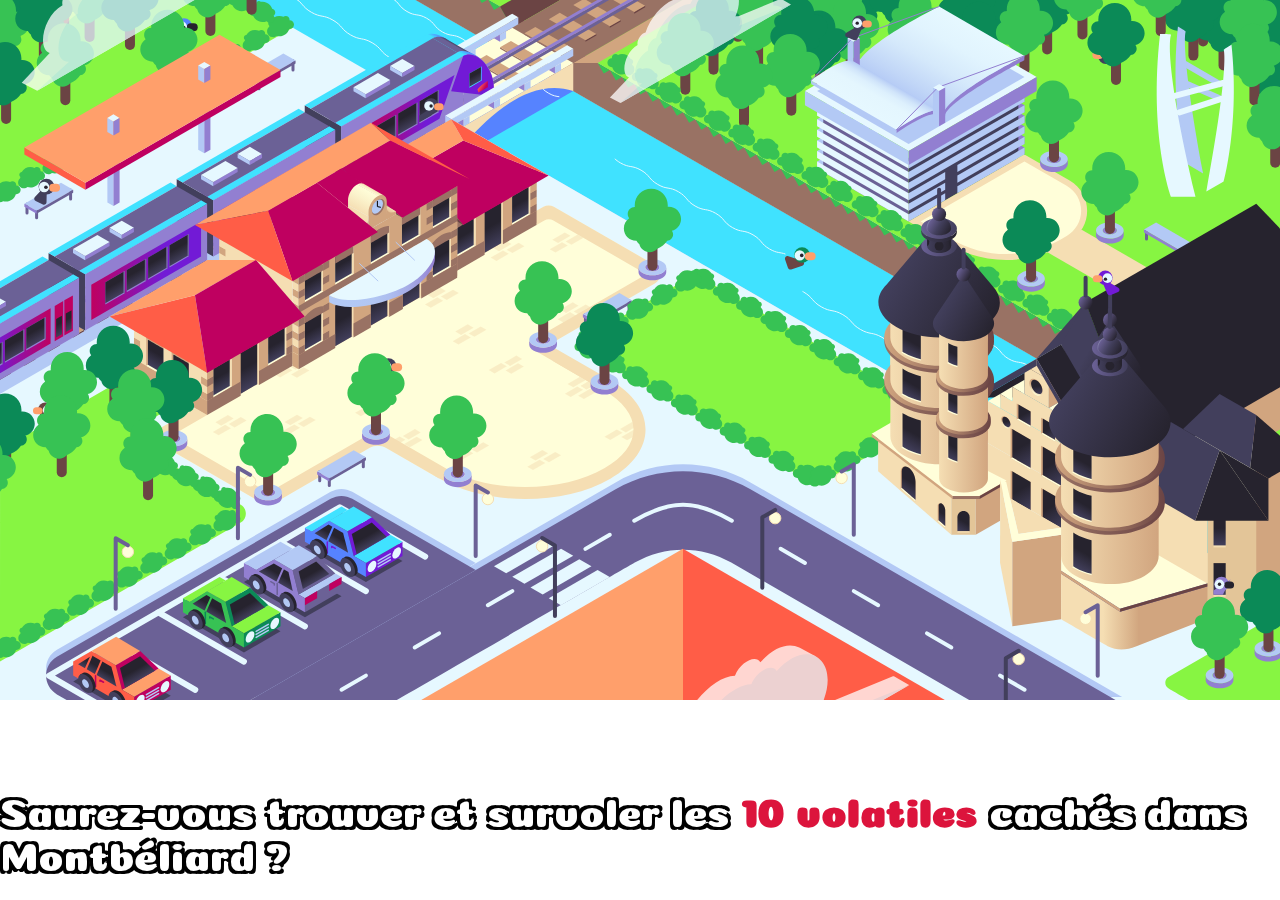
<file: index.html>
<!DOCTYPE html>
<html lang="fr">
<head>
    <meta charset="UTF-8">
    <meta name="viewport" content="width=device-width, initial-scale=1.0">
    <title>Find the birbs !</title>
    <link rel="stylesheet" href="css/styles.css">
    <link rel="icon" href="icon.svg">
</head>
<body>
    <h1>Saurez-vous trouver et survoler les <strong>10 volatiles</strong> cachés dans Montbéliard ?</h1>

    <?xml version="1.0" encoding="UTF-8"?>
        <svg xmlns="http://www.w3.org/2000/svg" xmlns:xlink="http://www.w3.org/1999/xlink" viewBox="152 282 1280 700">
      <defs>
        <style>
          .cls-1 {
            fill: url(#Dégradé_sans_nom_155-4);
          }
    
          .cls-1, .cls-2, .cls-3, .cls-4, .cls-5, .cls-6, .cls-7, .cls-8, .cls-9, .cls-10, .cls-11, .cls-12, .cls-13, .cls-14, .cls-15, .cls-16, .cls-17, .cls-18, .cls-19, .cls-20, .cls-21, .cls-22, .cls-23, .cls-24, .cls-25, .cls-26, .cls-27, .cls-28, .cls-29, .cls-30, .cls-31, .cls-32, .cls-33, .cls-34, .cls-35, .cls-36, .cls-37, .cls-38, .cls-39, .cls-40, .cls-41, .cls-42, .cls-43, .cls-44, .cls-45, .cls-46, .cls-47, .cls-48, .cls-49, .cls-50, .cls-51, .cls-52, .cls-53, .cls-54, .cls-55, .cls-56, .cls-57, .cls-58, .cls-59, .cls-60, .cls-61, .cls-62, .cls-63, .cls-64, .cls-65, .cls-66, .cls-67, .cls-68, .cls-69, .cls-70, .cls-71, .cls-72, .cls-73, .cls-74, .cls-75, .cls-76, .cls-77, .cls-78, .cls-79, .cls-80, .cls-81, .cls-82, .cls-83, .cls-84, .cls-85, .cls-86, .cls-87, .cls-88, .cls-89, .cls-90, .cls-91, .cls-92, .cls-93, .cls-94, .cls-95, .cls-96, .cls-97, .cls-98, .cls-99, .cls-100, .cls-101, .cls-102, .cls-103, .cls-104, .cls-105, .cls-106, .cls-107, .cls-108, .cls-109, .cls-110, .cls-111, .cls-112, .cls-113, .cls-114, .cls-115, .cls-116, .cls-117, .cls-118, .cls-119, .cls-120, .cls-121, .cls-122, .cls-123, .cls-124, .cls-125, .cls-126, .cls-127, .cls-128, .cls-129, .cls-130, .cls-131, .cls-132, .cls-133, .cls-134, .cls-135, .cls-136, .cls-137, .cls-138, .cls-139, .cls-140, .cls-141, .cls-142, .cls-143, .cls-144, .cls-145, .cls-146, .cls-147, .cls-148, .cls-149, .cls-150 {
            stroke-width: 0px;
          }
    
          .cls-2 {
            fill: url(#Dégradé_sans_nom_64-39);
          }
    
          .cls-3 {
            fill: url(#Dégradé_sans_nom_37);
          }
    
          .cls-151 {
            stroke: wheat;
          }
    
          .cls-151, .cls-152, .cls-153, .cls-154, .cls-155, .cls-156, .cls-157, .cls-158, .cls-159, .cls-160, .cls-161, .cls-162, .cls-163, .cls-164, .cls-165, .cls-166, .cls-167, .cls-168, .cls-169, .cls-170, .cls-171, .cls-172, .cls-173, .cls-174, .cls-175 {
            stroke-miterlimit: 10;
          }
    
          .cls-151, .cls-90 {
            fill: #fffed9;
          }
    
          .cls-4 {
            fill: url(#Dégradé_sans_nom_64-21);
          }
    
          .cls-5 {
            fill: url(#Dégradé_sans_nom_64-37);
          }
    
          .cls-6 {
            fill: url(#Dégradé_sans_nom_64-33);
          }
    
          .cls-7 {
            fill: url(#Dégradé_sans_nom_155);
          }
    
          .cls-8 {
            fill: url(#Dégradé_sans_nom_64-38);
          }
    
          .cls-9 {
            fill: url(#Dégradé_sans_nom_29-2);
          }
    
          .cls-152, .cls-153, .cls-176, .cls-154, .cls-155, .cls-156, .cls-157, .cls-159, .cls-160, .cls-161, .cls-177, .cls-46, .cls-178, .cls-179, .cls-162, .cls-164, .cls-166, .cls-180, .cls-167, .cls-168, .cls-181, .cls-169, .cls-170, .cls-172, .cls-182, .cls-183, .cls-173, .cls-184, .cls-174, .cls-175 {
            fill: none;
          }
    
          .cls-152, .cls-153, .cls-176, .cls-154, .cls-155, .cls-156, .cls-157, .cls-161, .cls-177, .cls-178, .cls-179, .cls-162, .cls-163, .cls-164, .cls-185, .cls-166, .cls-180, .cls-167, .cls-181, .cls-169, .cls-170, .cls-171, .cls-182, .cls-183, .cls-173, .cls-184, .cls-175 {
            stroke-linecap: round;
          }
    
          .cls-152, .cls-168 {
            stroke: #927fd1;
          }
    
          .cls-10 {
            fill: url(#Dégradé_sans_nom_225);
          }
    
          .cls-11 {
            fill: url(#Dégradé_sans_nom_35-3);
          }
    
          .cls-153, .cls-157, .cls-177, .cls-164, .cls-167, .cls-170, .cls-182, .cls-183, .cls-184 {
            stroke-width: 1.5px;
          }
    
          .cls-153, .cls-183 {
            stroke: #bf0060;
          }
    
          .cls-12 {
            fill: url(#Dégradé_sans_nom_106);
          }
    
          .cls-13 {
            fill: url(#Dégradé_sans_nom_64-3);
          }
    
          .cls-14 {
            fill: #5683ff;
          }
    
          .cls-15 {
            fill: url(#Dégradé_sans_nom_155-3);
          }
    
          .cls-16 {
            fill: url(#Dégradé_sans_nom_35-2);
          }
    
          .cls-17 {
            fill: url(#Dégradé_sans_nom_10-9);
          }
    
          .cls-18 {
            fill: url(#Dégradé_sans_nom_64-42);
          }
    
          .cls-186 {
            opacity: .5;
          }
    
          .cls-19 {
            fill: #bf0060;
          }
    
          .cls-20 {
            fill: url(#Dégradé_sans_nom_64-9);
          }
    
          .cls-21 {
            fill: url(#Dégradé_sans_nom_106-2);
          }
    
          .cls-22 {
            fill: url(#Dégradé_sans_nom_54-2);
          }
    
          .cls-176, .cls-177, .cls-178, .cls-179, .cls-185, .cls-180, .cls-181, .cls-182, .cls-183, .cls-184 {
            stroke-linejoin: round;
          }
    
          .cls-176, .cls-162, .cls-167, .cls-171 {
            stroke: #b3c9f5;
          }
    
          .cls-176, .cls-181 {
            stroke-width: 6px;
          }
    
          .cls-154 {
            stroke: #000;
          }
    
          .cls-155, .cls-166 {
            stroke: #26232e;
          }
    
          .cls-155, .cls-169 {
            stroke-width: 7px;
          }
    
          .cls-23 {
            fill: url(#Dégradé_sans_nom_9);
          }
    
          .cls-24 {
            fill: #26232e;
          }
    
          .cls-25 {
            fill: #997264;
          }
    
          .cls-156, .cls-178, .cls-179, .cls-163, .cls-175 {
            stroke-width: 4px;
          }
    
          .cls-156, .cls-179, .cls-163 {
            stroke: #423f5c;
          }
    
          .cls-26 {
            fill: url(#Dégradé_sans_nom_213-2);
          }
    
          .cls-157, .cls-182 {
            stroke: #0b8a57;
          }
    
          .cls-158 {
            fill: url(#Dégradé_sans_nom_149);
            stroke: url(#Dégradé_sans_nom_168);
          }
    
          .cls-158, .cls-165 {
            stroke-width: .25px;
          }
    
          .cls-27 {
            fill: url(#Dégradé_sans_nom_42);
          }
    
          .cls-28 {
            fill: url(#Dégradé_sans_nom_10-6);
          }
    
          .cls-29 {
            fill: #87f542;
          }
    
          .cls-159 {
            stroke: #5683ff;
          }
    
          .cls-159, .cls-160, .cls-168, .cls-172 {
            stroke-width: 2px;
          }
    
          .cls-30 {
            fill: url(#Dégradé_sans_nom_10-4);
          }
    
          .cls-31 {
            fill: url(#Dégradé_sans_nom_15);
          }
    
          .cls-32 {
            fill: url(#Dégradé_sans_nom_12);
          }
    
          .cls-33 {
            fill: url(#Dégradé_sans_nom_64-16);
          }
    
          .cls-34 {
            fill: url(#Dégradé_sans_nom_10-7);
          }
    
          .cls-35 {
            fill: url(#Dégradé_sans_nom_10-5);
          }
    
          .cls-160 {
            stroke: #37c254;
          }
    
          .cls-36 {
            fill: #e3c598;
          }
    
          .cls-37 {
            fill: url(#Dégradé_sans_nom_75-2);
          }
    
          .cls-161, .cls-166 {
            stroke-width: 8px;
          }
    
          .cls-161, .cls-169 {
            stroke: #ff9f6b;
          }
    
          .cls-177, .cls-178, .cls-170, .cls-173 {
            stroke: #6b6196;
          }
    
          .cls-38 {
            fill: url(#Dégradé_sans_nom_54-9);
          }
    
          .cls-39 {
            fill: url(#Dégradé_sans_nom_10-2);
          }
    
          .cls-40 {
            fill: url(#Dégradé_sans_nom_54-7);
          }
    
          .cls-41 {
            fill: url(#Dégradé_sans_nom_64-18);
          }
    
          .cls-42 {
            fill: url(#Dégradé_sans_nom_64-11);
          }
    
          .cls-43 {
            fill: url(#Dégradé_sans_nom_54-5);
          }
    
          .cls-44 {
            fill: url(#Dégradé_sans_nom_54-12);
          }
    
          .cls-45 {
            fill: url(#Dégradé_sans_nom_54-3);
          }
    
          .cls-47 {
            fill: url(#Dégradé_sans_nom_112-2);
          }
    
          .cls-48 {
            fill: url(#Dégradé_sans_nom_64-8);
          }
    
          .cls-49 {
            fill: #ff9f6b;
          }
    
          .cls-50 {
            fill: url(#Dégradé_sans_nom_181);
          }
    
          .cls-51 {
            fill: url(#Dégradé_sans_nom_54-20);
          }
    
          .cls-52 {
            fill: url(#Dégradé_sans_nom_64-4);
          }
    
          .cls-53 {
            fill: #37c254;
          }
    
          .cls-54 {
            fill: url(#Dégradé_sans_nom_29-5);
          }
    
          .cls-55 {
            fill: url(#Dégradé_sans_nom_54-19);
          }
    
          .cls-56 {
            fill: url(#Dégradé_sans_nom_62);
          }
    
          .cls-57 {
            fill: url(#Dégradé_sans_nom_64-27);
          }
    
          .cls-58 {
            fill: #40e2ff;
          }
    
          .cls-59 {
            fill: url(#Dégradé_sans_nom_64-45);
          }
    
          .cls-163, .cls-128 {
            fill: #423f5c;
          }
    
          .cls-164, .cls-184 {
            stroke: #721ad6;
          }
    
          .cls-60 {
            fill: url(#Dégradé_sans_nom_54-18);
          }
    
          .cls-61 {
            fill: url(#Dégradé_sans_nom_64-13);
          }
    
          .cls-62 {
            fill: #6b4444;
          }
    
          .cls-63 {
            fill: url(#Dégradé_sans_nom_64-32);
          }
    
          .cls-64 {
            fill: url(#Dégradé_sans_nom_128-2);
          }
    
          .cls-65 {
            fill: url(#Dégradé_sans_nom_191);
          }
    
          .cls-66, .cls-185 {
            fill: #0b8a57;
          }
    
          .cls-67 {
            fill: url(#Dégradé_sans_nom_64-34);
          }
    
          .cls-68 {
            fill: url(#Dégradé_sans_nom_64-2);
          }
    
          .cls-165 {
            fill: url(#Dégradé_sans_nom_149-2);
            stroke: url(#Dégradé_sans_nom_168-2);
          }
    
          .cls-69 {
            fill: url(#Dégradé_sans_nom_54-16);
          }
    
          .cls-70 {
            fill: #6b6196;
          }
    
          .cls-187 {
            opacity: .75;
          }
    
          .cls-71 {
            fill: #721ad6;
          }
    
          .cls-72 {
            fill: url(#Dégradé_sans_nom_64-43);
          }
    
          .cls-185, .cls-180 {
            stroke: #6b4444;
            stroke-width: 10px;
          }
    
          .cls-73 {
            fill: url(#Dégradé_sans_nom_75);
          }
    
          .cls-74 {
            fill: #e6f8ff;
          }
    
          .cls-75 {
            fill: url(#Dégradé_sans_nom_29-3);
          }
    
          .cls-76 {
            fill: url(#Dégradé_sans_nom_11);
          }
    
          .cls-77 {
            fill: url(#Dégradé_sans_nom_39);
          }
    
          .cls-78 {
            fill: url(#Dégradé_sans_nom_64-10);
          }
    
          .cls-79 {
            fill: url(#Dégradé_sans_nom_54);
          }
    
          .cls-80 {
            fill: url(#Dégradé_sans_nom_64-26);
          }
    
          .cls-81 {
            fill: url(#Dégradé_sans_nom_54-13);
          }
    
          .cls-82 {
            fill: url(#Dégradé_sans_nom_134-2);
          }
    
          .cls-181, .cls-174, .cls-175 {
            stroke: #e6f8ff;
          }
    
          .cls-83 {
            fill: url(#Dégradé_sans_nom_64-46);
          }
    
          .cls-84 {
            fill: url(#Dégradé_sans_nom_64-25);
          }
    
          .cls-85 {
            fill: #d1a57f;
          }
    
          .cls-86 {
            fill: url(#Dégradé_sans_nom_181-2);
          }
    
          .cls-87 {
            fill: url(#Dégradé_sans_nom_54-11);
          }
    
          .cls-88 {
            fill: url(#Dégradé_sans_nom_64);
          }
    
          .cls-89 {
            fill: url(#Dégradé_sans_nom_29-4);
          }
    
          .cls-91 {
            fill: #b3c9f5;
          }
    
          .cls-92 {
            fill: url(#Dégradé_sans_nom_63);
          }
    
          .cls-93 {
            fill: url(#Dégradé_sans_nom_106-4);
          }
    
          .cls-94 {
            fill: url(#Dégradé_sans_nom_106-3);
          }
    
          .cls-95 {
            fill: url(#Dégradé_sans_nom_64-17);
          }
    
          .cls-96 {
            fill: url(#Dégradé_sans_nom_54-8);
          }
    
          .cls-97 {
            fill: url(#Dégradé_sans_nom_64-24);
          }
    
          .cls-98 {
            fill: url(#Dégradé_sans_nom_54-6);
          }
    
          .cls-99 {
            fill: url(#Dégradé_sans_nom_35);
          }
    
          .cls-100 {
            fill: url(#Dégradé_sans_nom_10);
          }
    
          .cls-101 {
            fill: url(#Dégradé_sans_nom_118);
          }
    
          .cls-102 {
            fill: url(#Dégradé_sans_nom_10-3);
          }
    
          .cls-103 {
            fill: url(#Dégradé_sans_nom_54-4);
          }
    
          .cls-104 {
            fill: url(#Dégradé_sans_nom_64-5);
          }
    
          .cls-105 {
            fill: url(#Dégradé_sans_nom_14-2);
          }
    
          .cls-106 {
            fill: url(#Dégradé_sans_nom_128);
          }
    
          .cls-107 {
            fill: url(#Dégradé_sans_nom_35-4);
          }
    
          .cls-108 {
            fill: url(#Dégradé_sans_nom_29);
          }
    
          .cls-171, .cls-114 {
            fill: #927fd1;
          }
    
          .cls-109 {
            fill: url(#Dégradé_sans_nom_64-7);
          }
    
          .cls-172 {
            stroke: #ff5d47;
          }
    
          .cls-110 {
            fill: url(#Dégradé_sans_nom_112);
          }
    
          .cls-111 {
            fill: url(#Dégradé_sans_nom_64-23);
          }
    
          .cls-112 {
            fill: url(#Dégradé_sans_nom_64-31);
          }
    
          .cls-113 {
            fill: url(#Dégradé_sans_nom_64-36);
          }
    
          .cls-115 {
            fill: #fff;
          }
    
          .cls-116 {
            fill: wheat;
          }
    
          .cls-117 {
            fill: url(#Dégradé_sans_nom_54-17);
          }
    
          .cls-118 {
            fill: #ff5d47;
          }
    
          .cls-119 {
            fill: url(#Dégradé_sans_nom_64-30);
          }
    
          .cls-120 {
            fill: url(#Dégradé_sans_nom_64-22);
          }
    
          .cls-121 {
            fill: url(#Dégradé_sans_nom_233);
          }
    
          .cls-122 {
            fill: url(#Dégradé_sans_nom_54-15);
          }
    
          .cls-123 {
            fill: url(#Dégradé_sans_nom_64-41);
          }
    
          .cls-124 {
            fill: url(#Dégradé_sans_nom_141);
          }
    
          .cls-125 {
            fill: url(#Dégradé_sans_nom_64-14);
          }
    
          .cls-126 {
            fill: url(#Dégradé_sans_nom_64-44);
          }
    
          .cls-127 {
            fill: url(#Dégradé_sans_nom_64-29);
          }
    
          .cls-129 {
            fill: url(#Dégradé_sans_nom_22);
          }
    
          .cls-130 {
            fill: url(#Dégradé_sans_nom_14);
          }
    
          .cls-131 {
            fill: url(#Dégradé_sans_nom_158);
          }
    
          .cls-132 {
            fill: url(#Dégradé_sans_nom_64-6);
          }
    
          .cls-133 {
            fill: url(#Dégradé_sans_nom_37-2);
          }
    
          .cls-134 {
            fill: url(#Dégradé_sans_nom_118-2);
          }
    
          .cls-135 {
            fill: url(#Dégradé_sans_nom_54-10);
          }
    
          .cls-173 {
            stroke-width: 3px;
          }
    
          .cls-136 {
            fill: url(#Dégradé_sans_nom_134);
          }
    
          .cls-137 {
            fill: url(#Dégradé_sans_nom_64-28);
          }
    
          .cls-138 {
            fill: url(#Dégradé_sans_nom_46);
          }
    
          .cls-139 {
            fill: url(#Dégradé_sans_nom_64-35);
          }
    
          .cls-140 {
            fill: url(#Dégradé_sans_nom_64-40);
          }
    
          .cls-141 {
            fill: url(#Dégradé_sans_nom_64-19);
          }
    
          .cls-142 {
            fill: url(#Dégradé_sans_nom_64-15);
          }
    
          .cls-143 {
            fill: url(#Dégradé_sans_nom_64-20);
          }
    
          .cls-144 {
            fill: url(#Dégradé_sans_nom_29-6);
          }
    
          .cls-145 {
            fill: url(#Dégradé_sans_nom_213);
          }
    
          .cls-146 {
            fill: url(#Dégradé_sans_nom_10-8);
          }
    
          .cls-147 {
            fill: url(#Dégradé_sans_nom_54-14);
          }
    
          .cls-148 {
            fill: url(#Dégradé_sans_nom_64-12);
          }
    
          .cls-149 {
            fill: url(#Dégradé_sans_nom_155-2);
          }
    
          .cls-150 {
            fill: url(#Dégradé_sans_nom_155-5);
          }
        </style>
        <linearGradient id="Dégradé_sans_nom_12" data-name="Dégradé sans nom 12" x1="1115.62" y1="302.75" x2="1068.34" y2="384.64" gradientUnits="userSpaceOnUse">
          <stop offset="0" stop-color="#e6f8ff"/>
          <stop offset=".28" stop-color="#e1f4fe"/>
          <stop offset=".56" stop-color="#d5e9fb"/>
          <stop offset=".84" stop-color="#c1d6f7"/>
          <stop offset="1" stop-color="#b3c9f5"/>
        </linearGradient>
        <linearGradient id="Dégradé_sans_nom_11" data-name="Dégradé sans nom 11" x1="1016.63" y1="393.49" x2="1035.56" y2="360.7" gradientUnits="userSpaceOnUse">
          <stop offset="0" stop-color="#e6f8ff"/>
          <stop offset=".51" stop-color="#e4f6fe"/>
          <stop offset=".7" stop-color="#ddf0fd"/>
          <stop offset=".83" stop-color="#d1e5fa"/>
          <stop offset=".94" stop-color="#c0d5f7"/>
          <stop offset="1" stop-color="#b3c9f5"/>
        </linearGradient>
        <linearGradient id="Dégradé_sans_nom_155" data-name="Dégradé sans nom 155" x1="1231.46" y1="580.94" x2="1243.64" y2="587.97" gradientUnits="userSpaceOnUse">
          <stop offset="0" stop-color="#6b6196"/>
          <stop offset="1" stop-color="#26232e"/>
        </linearGradient>
        <linearGradient id="Dégradé_sans_nom_14" data-name="Dégradé sans nom 14" x1="1191.3" y1="663.55" x2="1184.64" y2="675.08" gradientUnits="userSpaceOnUse">
          <stop offset=".29" stop-color="#d1a57f"/>
          <stop offset=".42" stop-color="#d5ad87"/>
          <stop offset=".62" stop-color="#e0c39d"/>
          <stop offset=".87" stop-color="#f3e8c2"/>
          <stop offset="1" stop-color="#fffed9"/>
        </linearGradient>
        <linearGradient id="Dégradé_sans_nom_64" data-name="Dégradé sans nom 64" x1="1231.08" y1="504.94" x2="1236.92" y2="515.06" gradientTransform="translate(120.04 -537.02) rotate(30) skewX(30)" gradientUnits="userSpaceOnUse">
          <stop offset=".46" stop-color="#26232e"/>
          <stop offset="1" stop-color="#423f5c"/>
        </linearGradient>
        <linearGradient id="Dégradé_sans_nom_14-2" data-name="Dégradé sans nom 14" x1="1160.21" y1="700.18" x2="1155.45" y2="708.43" xlink:href="#Dégradé_sans_nom_14"/>
        <linearGradient id="Dégradé_sans_nom_64-2" data-name="Dégradé sans nom 64" x1="1196.86" y1="551.97" x2="1201.04" y2="559.21" xlink:href="#Dégradé_sans_nom_64"/>
        <linearGradient id="Dégradé_sans_nom_64-3" data-name="Dégradé sans nom 64" x1="1170.42" y1="686.48" x2="1182.61" y2="707.61" gradientTransform="matrix(1,0,0,1,0,0)" xlink:href="#Dégradé_sans_nom_64"/>
        <linearGradient id="Dégradé_sans_nom_64-4" data-name="Dégradé sans nom 64" x1="1194.81" y1="700.61" x2="1207.01" y2="721.74" gradientTransform="matrix(1,0,0,1,0,0)" xlink:href="#Dégradé_sans_nom_64"/>
        <linearGradient id="Dégradé_sans_nom_64-5" data-name="Dégradé sans nom 64" x1="1162.78" y1="712" x2="1184.13" y2="748.98" gradientTransform="matrix(1,0,0,1,0,0)" xlink:href="#Dégradé_sans_nom_64"/>
        <linearGradient id="Dégradé_sans_nom_64-6" data-name="Dégradé sans nom 64" x1="1193.27" y1="729.61" x2="1214.62" y2="766.58" gradientTransform="matrix(1,0,0,1,0,0)" xlink:href="#Dégradé_sans_nom_64"/>
        <linearGradient id="Dégradé_sans_nom_64-7" data-name="Dégradé sans nom 64" x1="1162.78" y1="754.26" x2="1184.13" y2="791.23" gradientTransform="matrix(1,0,0,1,0,0)" xlink:href="#Dégradé_sans_nom_64"/>
        <linearGradient id="Dégradé_sans_nom_64-8" data-name="Dégradé sans nom 64" x1="1193.27" y1="771.86" x2="1214.62" y2="808.84" gradientTransform="matrix(1,0,0,1,0,0)" xlink:href="#Dégradé_sans_nom_64"/>
        <linearGradient id="Dégradé_sans_nom_64-9" data-name="Dégradé sans nom 64" x1="1099.01" y1="788.6" x2="1090.21" y2="803.85" gradientTransform="matrix(1,0,0,1,0,0)" xlink:href="#Dégradé_sans_nom_64"/>
        <linearGradient id="Dégradé_sans_nom_64-10" data-name="Dégradé sans nom 64" x1="1067.95" y1="753.9" x2="1055.79" y2="774.95" gradientTransform="matrix(1,0,0,1,0,0)" xlink:href="#Dégradé_sans_nom_64"/>
        <linearGradient id="Dégradé_sans_nom_64-11" data-name="Dégradé sans nom 64" x1="1121.27" y1="795.44" x2="1110.6" y2="813.91" gradientTransform="matrix(1,0,0,1,0,0)" xlink:href="#Dégradé_sans_nom_64"/>
        <linearGradient id="Dégradé_sans_nom_22" data-name="Dégradé sans nom 22" x1="1213.1" y1="891.74" x2="1387.92" y2="891.74" gradientUnits="userSpaceOnUse">
          <stop offset=".24" stop-color="wheat"/>
          <stop offset=".44" stop-color="#d2a780"/>
          <stop offset=".44" stop-color="#d1a57f"/>
        </linearGradient>
        <linearGradient id="Dégradé_sans_nom_64-12" data-name="Dégradé sans nom 64" x1="1371.62" y1="795.7" x2="1371.62" y2="827.39" gradientTransform="matrix(1,0,0,1,0,0)" xlink:href="#Dégradé_sans_nom_64"/>
        <linearGradient id="Dégradé_sans_nom_64-13" data-name="Dégradé sans nom 64" x1="1371.62" y1="845.12" x2="1371.62" y2="876.81" gradientTransform="matrix(1,0,0,1,0,0)" xlink:href="#Dégradé_sans_nom_64"/>
        <linearGradient id="Dégradé_sans_nom_10" data-name="Dégradé sans nom 10" x1="1042.33" y1="665.34" x2="1139.92" y2="665.34" gradientUnits="userSpaceOnUse">
          <stop offset="0" stop-color="wheat"/>
          <stop offset="1" stop-color="#d1a57f"/>
        </linearGradient>
        <linearGradient id="Dégradé_sans_nom_64-14" data-name="Dégradé sans nom 64" x1="1071.62" y1="701.8" x2="1055.71" y2="729.37" gradientTransform="matrix(1,0,0,1,0,0)" xlink:href="#Dégradé_sans_nom_64"/>
        <linearGradient id="Dégradé_sans_nom_29" data-name="Dégradé sans nom 29" x1="1036.24" y1="665.35" x2="1146.02" y2="665.35" gradientUnits="userSpaceOnUse">
          <stop offset="0" stop-color="#997264"/>
          <stop offset="1" stop-color="#6b4444"/>
        </linearGradient>
        <linearGradient id="Dégradé_sans_nom_37" data-name="Dégradé sans nom 37" x1="1036.24" y1="661.82" x2="1146.02" y2="661.82" gradientUnits="userSpaceOnUse">
          <stop offset="0" stop-color="#d1a57f"/>
          <stop offset="1" stop-color="#6b4444"/>
        </linearGradient>
        <linearGradient id="Dégradé_sans_nom_10-2" data-name="Dégradé sans nom 10" y1="637.17" y2="637.17" xlink:href="#Dégradé_sans_nom_10"/>
        <linearGradient id="Dégradé_sans_nom_64-15" data-name="Dégradé sans nom 64" x1="1069.72" y1="656.38" x2="1057.61" y2="677.35" gradientTransform="matrix(1,0,0,1,0,0)" xlink:href="#Dégradé_sans_nom_64"/>
        <linearGradient id="Dégradé_sans_nom_29-2" data-name="Dégradé sans nom 29" y1="623.09" y2="623.09" xlink:href="#Dégradé_sans_nom_29"/>
        <linearGradient id="Dégradé_sans_nom_35" data-name="Dégradé sans nom 35" x1="1036.24" y1="619.57" x2="1146.02" y2="619.57" gradientUnits="userSpaceOnUse">
          <stop offset="0" stop-color="#d1a57f"/>
          <stop offset="1" stop-color="#6b4444"/>
        </linearGradient>
        <linearGradient id="Dégradé_sans_nom_10-3" data-name="Dégradé sans nom 10" y1="616.05" y2="616.05" xlink:href="#Dégradé_sans_nom_10"/>
        <linearGradient id="Dégradé_sans_nom_64-16" data-name="Dégradé sans nom 64" x1="1069.72" y1="614.58" x2="1057.61" y2="635.56" gradientTransform="matrix(1,0,0,1,0,0)" xlink:href="#Dégradé_sans_nom_64"/>
        <linearGradient id="Dégradé_sans_nom_106" data-name="Dégradé sans nom 106" x1="1047.34" y1="549.04" x2="1143.61" y2="604.62" gradientUnits="userSpaceOnUse">
          <stop offset="0" stop-color="#423f5c"/>
          <stop offset="1" stop-color="#26232e"/>
        </linearGradient>
        <linearGradient id="Dégradé_sans_nom_112" data-name="Dégradé sans nom 112" x1="1073.27" y1="528.03" x2="1108.98" y2="528.03" gradientUnits="userSpaceOnUse">
          <stop offset="0" stop-color="#6b6196"/>
          <stop offset="1" stop-color="#423f5c"/>
        </linearGradient>
        <linearGradient id="Dégradé_sans_nom_128" data-name="Dégradé sans nom 128" x1="1079.1" y1="524.48" x2="1103.16" y2="524.48" gradientUnits="userSpaceOnUse">
          <stop offset="0" stop-color="#423f5c"/>
          <stop offset="1" stop-color="#26232e"/>
        </linearGradient>
        <linearGradient id="Dégradé_sans_nom_134" data-name="Dégradé sans nom 134" x1="1073.19" y1="517.22" x2="1108.92" y2="517.22" gradientUnits="userSpaceOnUse">
          <stop offset="0" stop-color="#423f5c"/>
          <stop offset="1" stop-color="#26232e"/>
        </linearGradient>
        <linearGradient id="Dégradé_sans_nom_118" data-name="Dégradé sans nom 118" x1="1073.22" y1="510.41" x2="1108.92" y2="510.41" gradientUnits="userSpaceOnUse">
          <stop offset="0" stop-color="#6b6196"/>
          <stop offset="1" stop-color="#423f5c"/>
        </linearGradient>
        <linearGradient id="Dégradé_sans_nom_149" data-name="Dégradé sans nom 149" x1="1081.54" y1="502.86" x2="1101.49" y2="514.38" gradientUnits="userSpaceOnUse">
          <stop offset="0" stop-color="#6b6196"/>
          <stop offset=".48" stop-color="#423f5c"/>
          <stop offset="1" stop-color="#26232e"/>
        </linearGradient>
        <linearGradient id="Dégradé_sans_nom_168" data-name="Dégradé sans nom 168" x1="1083.26" y1="501.03" x2="1098.92" y2="516.68" gradientUnits="userSpaceOnUse">
          <stop offset="0" stop-color="#e6f8ff"/>
          <stop offset=".15" stop-color="rgba(218, 237, 252, .77)" stop-opacity=".77"/>
          <stop offset=".32" stop-color="rgba(206, 226, 250, .54)" stop-opacity=".54"/>
          <stop offset=".49" stop-color="rgba(196, 217, 248, .34)" stop-opacity=".34"/>
          <stop offset=".64" stop-color="rgba(188, 210, 246, .19)" stop-opacity=".19"/>
          <stop offset=".78" stop-color="rgba(183, 205, 245, .09)" stop-opacity=".09"/>
          <stop offset=".91" stop-color="rgba(180, 202, 245, .02)" stop-opacity=".02"/>
          <stop offset="1" stop-color="#b3c9f5" stop-opacity="0"/>
        </linearGradient>
        <linearGradient id="Dégradé_sans_nom_155-2" data-name="Dégradé sans nom 155" x1="1084.98" y1="492.81" x2="1097.16" y2="499.84" xlink:href="#Dégradé_sans_nom_155"/>
        <linearGradient id="Dégradé_sans_nom_10-4" data-name="Dégradé sans nom 10" x1="1091.13" y1="716.61" x2="1139.92" y2="716.61" xlink:href="#Dégradé_sans_nom_10"/>
        <linearGradient id="Dégradé_sans_nom_64-17" data-name="Dégradé sans nom 64" x1="1110.43" y1="719.72" x2="1099.27" y2="739.05" gradientTransform="matrix(1,0,0,1,0,0)" xlink:href="#Dégradé_sans_nom_64"/>
        <linearGradient id="Dégradé_sans_nom_29-3" data-name="Dégradé sans nom 29" x1="1087.91" y1="704.49" x2="1142.8" y2="704.49" xlink:href="#Dégradé_sans_nom_29"/>
        <linearGradient id="Dégradé_sans_nom_35-2" data-name="Dégradé sans nom 35" x1="1087.91" y1="700.81" x2="1142.8" y2="700.81" xlink:href="#Dégradé_sans_nom_35"/>
        <linearGradient id="Dégradé_sans_nom_10-5" data-name="Dégradé sans nom 10" x1="1091.13" y1="689.15" x2="1139.92" y2="689.15" xlink:href="#Dégradé_sans_nom_10"/>
        <linearGradient id="Dégradé_sans_nom_64-18" data-name="Dégradé sans nom 64" x1="1109.3" y1="676.8" x2="1100.4" y2="692.22" gradientTransform="matrix(1,0,0,1,0,0)" xlink:href="#Dégradé_sans_nom_64"/>
        <linearGradient id="Dégradé_sans_nom_29-4" data-name="Dégradé sans nom 29" x1="1088.08" y1="661.98" x2="1142.97" y2="661.98" xlink:href="#Dégradé_sans_nom_29"/>
        <linearGradient id="Dégradé_sans_nom_35-3" data-name="Dégradé sans nom 35" x1="1088.08" y1="658.3" x2="1142.97" y2="658.3" xlink:href="#Dégradé_sans_nom_35"/>
        <linearGradient id="Dégradé_sans_nom_10-6" data-name="Dégradé sans nom 10" x1="1091.13" y1="638.19" x2="1139.92" y2="638.19" xlink:href="#Dégradé_sans_nom_10"/>
        <linearGradient id="Dégradé_sans_nom_64-19" data-name="Dégradé sans nom 64" x1="1109.3" y1="628.65" x2="1100.4" y2="644.07" gradientTransform="matrix(1,0,0,1,0,0)" xlink:href="#Dégradé_sans_nom_64"/>
        <linearGradient id="Dégradé_sans_nom_106-2" data-name="Dégradé sans nom 106" x1="1096.55" y1="582.34" x2="1145.07" y2="610.35" xlink:href="#Dégradé_sans_nom_106"/>
        <linearGradient id="Dégradé_sans_nom_155-3" data-name="Dégradé sans nom 155" x1="1109.43" y1="552.99" x2="1121.61" y2="560.02" xlink:href="#Dégradé_sans_nom_155"/>
        <linearGradient id="Dégradé_sans_nom_106-3" data-name="Dégradé sans nom 106" x1="1243.08" y1="627.92" x2="1291.6" y2="655.93" xlink:href="#Dégradé_sans_nom_106"/>
        <linearGradient id="Dégradé_sans_nom_155-4" data-name="Dégradé sans nom 155" x1="1255.96" y1="598.57" x2="1268.14" y2="605.59" xlink:href="#Dégradé_sans_nom_155"/>
        <linearGradient id="Dégradé_sans_nom_10-7" data-name="Dégradé sans nom 10" x1="1213.09" y1="785.05" x2="1310.67" y2="785.05" xlink:href="#Dégradé_sans_nom_10"/>
        <linearGradient id="Dégradé_sans_nom_64-20" data-name="Dégradé sans nom 64" x1="1242.38" y1="821.5" x2="1226.46" y2="849.07" gradientTransform="matrix(1,0,0,1,0,0)" xlink:href="#Dégradé_sans_nom_64"/>
        <linearGradient id="Dégradé_sans_nom_29-5" data-name="Dégradé sans nom 29" x1="1207" y1="785.05" x2="1316.77" y2="785.05" xlink:href="#Dégradé_sans_nom_29"/>
        <linearGradient id="Dégradé_sans_nom_37-2" data-name="Dégradé sans nom 37" x1="1207" y1="781.53" x2="1316.77" y2="781.53" xlink:href="#Dégradé_sans_nom_37"/>
        <linearGradient id="Dégradé_sans_nom_10-8" data-name="Dégradé sans nom 10" x1="1213.09" y1="756.88" x2="1310.67" y2="756.88" xlink:href="#Dégradé_sans_nom_10"/>
        <linearGradient id="Dégradé_sans_nom_64-21" data-name="Dégradé sans nom 64" x1="1240.47" y1="776.08" x2="1228.36" y2="797.05" gradientTransform="matrix(1,0,0,1,0,0)" xlink:href="#Dégradé_sans_nom_64"/>
        <linearGradient id="Dégradé_sans_nom_29-6" data-name="Dégradé sans nom 29" x1="1207" y1="742.79" x2="1316.77" y2="742.79" xlink:href="#Dégradé_sans_nom_29"/>
        <linearGradient id="Dégradé_sans_nom_35-4" data-name="Dégradé sans nom 35" x1="1207" y1="739.27" x2="1316.77" y2="739.27" xlink:href="#Dégradé_sans_nom_35"/>
        <linearGradient id="Dégradé_sans_nom_10-9" data-name="Dégradé sans nom 10" x1="1213.09" y1="735.75" x2="1310.67" y2="735.75" xlink:href="#Dégradé_sans_nom_10"/>
        <linearGradient id="Dégradé_sans_nom_64-22" data-name="Dégradé sans nom 64" x1="1240.48" y1="734.28" x2="1228.37" y2="755.26" gradientTransform="matrix(1,0,0,1,0,0)" xlink:href="#Dégradé_sans_nom_64"/>
        <linearGradient id="Dégradé_sans_nom_106-4" data-name="Dégradé sans nom 106" x1="1218.1" y1="668.87" x2="1314.37" y2="724.45" xlink:href="#Dégradé_sans_nom_106"/>
        <linearGradient id="Dégradé_sans_nom_112-2" data-name="Dégradé sans nom 112" x1="1244.03" y1="647.86" x2="1279.74" y2="647.86" xlink:href="#Dégradé_sans_nom_112"/>
        <linearGradient id="Dégradé_sans_nom_128-2" data-name="Dégradé sans nom 128" x1="1249.86" y1="644.32" x2="1273.92" y2="644.32" xlink:href="#Dégradé_sans_nom_128"/>
        <linearGradient id="Dégradé_sans_nom_134-2" data-name="Dégradé sans nom 134" x1="1243.95" y1="637.05" x2="1279.68" y2="637.05" xlink:href="#Dégradé_sans_nom_134"/>
        <linearGradient id="Dégradé_sans_nom_118-2" data-name="Dégradé sans nom 118" x1="1243.98" y1="630.24" x2="1279.68" y2="630.24" xlink:href="#Dégradé_sans_nom_118"/>
        <linearGradient id="Dégradé_sans_nom_149-2" data-name="Dégradé sans nom 149" x1="1252.3" y1="622.69" x2="1272.25" y2="634.21" xlink:href="#Dégradé_sans_nom_149"/>
        <linearGradient id="Dégradé_sans_nom_168-2" data-name="Dégradé sans nom 168" x1="1254.02" y1="620.86" x2="1269.68" y2="636.51" xlink:href="#Dégradé_sans_nom_168"/>
        <linearGradient id="Dégradé_sans_nom_155-5" data-name="Dégradé sans nom 155" x1="1255.74" y1="612.64" x2="1267.92" y2="619.67" xlink:href="#Dégradé_sans_nom_155"/>
        <linearGradient id="Dégradé_sans_nom_213" data-name="Dégradé sans nom 213" x1="591.6" y1="338.31" x2="600.84" y2="322.3" gradientUnits="userSpaceOnUse">
          <stop offset=".7" stop-color="#40e2ff"/>
          <stop offset="1" stop-color="#5683ff"/>
        </linearGradient>
        <linearGradient id="Dégradé_sans_nom_225" data-name="Dégradé sans nom 225" x1="601.94" y1="330.29" x2="605.09" y2="324.82" gradientUnits="userSpaceOnUse">
          <stop offset=".7" stop-color="#6b6196"/>
          <stop offset="1" stop-color="#423f5c"/>
        </linearGradient>
        <linearGradient id="Dégradé_sans_nom_213-2" data-name="Dégradé sans nom 213" x1="621.39" y1="355.57" x2="630.85" y2="339.19" xlink:href="#Dégradé_sans_nom_213"/>
        <linearGradient id="Dégradé_sans_nom_191" data-name="Dégradé sans nom 191" x1="523.81" y1="398.58" x2="606.56" y2="398.58" gradientUnits="userSpaceOnUse">
          <stop offset="0" stop-color="#bf0060"/>
          <stop offset=".65" stop-color="#721ad6"/>
        </linearGradient>
        <linearGradient id="Dégradé_sans_nom_54" data-name="Dégradé sans nom 54" x1="533.33" y1="405.32" x2="542.36" y2="420.95" gradientUnits="userSpaceOnUse">
          <stop offset=".34" stop-color="#26232e"/>
          <stop offset="1" stop-color="#423f5c"/>
        </linearGradient>
        <linearGradient id="Dégradé_sans_nom_54-2" data-name="Dégradé sans nom 54" x1="554.71" y1="392.94" x2="563.74" y2="408.57" xlink:href="#Dégradé_sans_nom_54"/>
        <linearGradient id="Dégradé_sans_nom_54-3" data-name="Dégradé sans nom 54" x1="576.09" y1="380.6" x2="585.12" y2="396.23" xlink:href="#Dégradé_sans_nom_54"/>
        <linearGradient id="Dégradé_sans_nom_54-4" data-name="Dégradé sans nom 54" x1="499.8" y1="432.84" x2="507.82" y2="446.73" xlink:href="#Dégradé_sans_nom_54"/>
        <linearGradient id="Dégradé_sans_nom_54-5" data-name="Dégradé sans nom 54" x1="509.42" y1="427.27" x2="517.44" y2="441.17" xlink:href="#Dégradé_sans_nom_54"/>
        <linearGradient id="Dégradé_sans_nom_54-6" data-name="Dégradé sans nom 54" x1="624.32" y1="353.93" x2="630.02" y2="363.8" xlink:href="#Dégradé_sans_nom_54"/>
        <linearGradient id="Dégradé_sans_nom_181" data-name="Dégradé sans nom 181" x1="632.1" y1="366.97" x2="638.91" y2="370.9" gradientUnits="userSpaceOnUse">
          <stop offset="0" stop-color="#ff5d47"/>
          <stop offset=".72" stop-color="#bf0060"/>
        </linearGradient>
        <linearGradient id="Dégradé_sans_nom_233" data-name="Dégradé sans nom 233" x1="481.15" y1="478.73" x2="371.38" y2="478.73" gradientUnits="userSpaceOnUse">
          <stop offset=".34" stop-color="#bf0060"/>
          <stop offset="1" stop-color="#721ad6"/>
        </linearGradient>
        <linearGradient id="Dégradé_sans_nom_54-7" data-name="Dégradé sans nom 54" x1="390.01" y1="487.69" x2="399.03" y2="503.32" xlink:href="#Dégradé_sans_nom_54"/>
        <linearGradient id="Dégradé_sans_nom_54-8" data-name="Dégradé sans nom 54" x1="411.39" y1="475.31" x2="420.41" y2="490.94" xlink:href="#Dégradé_sans_nom_54"/>
        <linearGradient id="Dégradé_sans_nom_54-9" data-name="Dégradé sans nom 54" x1="432.77" y1="462.97" x2="441.79" y2="478.6" xlink:href="#Dégradé_sans_nom_54"/>
        <linearGradient id="Dégradé_sans_nom_54-10" data-name="Dégradé sans nom 54" x1="454.15" y1="450.7" x2="463.17" y2="466.33" xlink:href="#Dégradé_sans_nom_54"/>
        <linearGradient id="Dégradé_sans_nom_158" data-name="Dégradé sans nom 158" x1="353.06" y1="552.69" x2="243.29" y2="552.69" gradientUnits="userSpaceOnUse">
          <stop offset=".34" stop-color="#721ad6"/>
          <stop offset="1" stop-color="#bf0060"/>
        </linearGradient>
        <linearGradient id="Dégradé_sans_nom_54-11" data-name="Dégradé sans nom 54" x1="261.92" y1="561.66" x2="270.94" y2="577.28" xlink:href="#Dégradé_sans_nom_54"/>
        <linearGradient id="Dégradé_sans_nom_54-12" data-name="Dégradé sans nom 54" x1="283.3" y1="549.28" x2="292.32" y2="564.9" xlink:href="#Dégradé_sans_nom_54"/>
        <linearGradient id="Dégradé_sans_nom_54-13" data-name="Dégradé sans nom 54" x1="304.68" y1="536.94" x2="313.7" y2="552.57" xlink:href="#Dégradé_sans_nom_54"/>
        <linearGradient id="Dégradé_sans_nom_54-14" data-name="Dégradé sans nom 54" x1="326.06" y1="524.67" x2="335.08" y2="540.3" xlink:href="#Dégradé_sans_nom_54"/>
        <linearGradient id="Dégradé_sans_nom_9" data-name="Dégradé sans nom 9" x1="64.92" y1="660.96" x2="89.31" y2="618.71" gradientUnits="userSpaceOnUse">
          <stop offset=".4" stop-color="#5683ff"/>
          <stop offset="1" stop-color="#40e2ff"/>
        </linearGradient>
        <linearGradient id="Dégradé_sans_nom_15" data-name="Dégradé sans nom 15" x1="64.15" y1="660.52" x2="88.54" y2="618.26" gradientUnits="userSpaceOnUse">
          <stop offset=".4" stop-color="#423f5c"/>
          <stop offset="1" stop-color="#6b6196"/>
        </linearGradient>
        <linearGradient id="Dégradé_sans_nom_54-15" data-name="Dégradé sans nom 54" x1="99.78" y1="649.64" x2="105.48" y2="659.51" xlink:href="#Dégradé_sans_nom_54"/>
        <linearGradient id="Dégradé_sans_nom_141" data-name="Dégradé sans nom 141" x1="117.22" y1="628.49" x2="202.6" y2="628.49" gradientUnits="userSpaceOnUse">
          <stop offset=".34" stop-color="#721ad6"/>
          <stop offset="1" stop-color="#bf0060"/>
        </linearGradient>
        <linearGradient id="Dégradé_sans_nom_54-16" data-name="Dégradé sans nom 54" x1="140.09" y1="632.3" x2="149.12" y2="647.93" xlink:href="#Dégradé_sans_nom_54"/>
        <linearGradient id="Dégradé_sans_nom_54-17" data-name="Dégradé sans nom 54" x1="161.47" y1="619.92" x2="170.49" y2="635.55" xlink:href="#Dégradé_sans_nom_54"/>
        <linearGradient id="Dégradé_sans_nom_54-18" data-name="Dégradé sans nom 54" x1="182.85" y1="607.58" x2="191.87" y2="623.21" xlink:href="#Dégradé_sans_nom_54"/>
        <linearGradient id="Dégradé_sans_nom_181-2" data-name="Dégradé sans nom 181" x1="94.34" y1="669.42" x2="101.15" y2="673.35" xlink:href="#Dégradé_sans_nom_181"/>
        <linearGradient id="Dégradé_sans_nom_54-19" data-name="Dégradé sans nom 54" x1="207.04" y1="601.73" x2="215.06" y2="615.63" xlink:href="#Dégradé_sans_nom_54"/>
        <linearGradient id="Dégradé_sans_nom_54-20" data-name="Dégradé sans nom 54" x1="216.66" y1="596.17" x2="224.68" y2="610.07" xlink:href="#Dégradé_sans_nom_54"/>
        <linearGradient id="Dégradé_sans_nom_64-23" data-name="Dégradé sans nom 64" x1="635.07" y1="492.83" x2="653.65" y2="525.01" gradientTransform="matrix(1,0,0,1,0,0)" xlink:href="#Dégradé_sans_nom_64"/>
        <linearGradient id="Dégradé_sans_nom_64-24" data-name="Dégradé sans nom 64" x1="610.67" y1="506.9" x2="623.16" y2="528.53" gradientTransform="matrix(1,0,0,1,0,0)" xlink:href="#Dégradé_sans_nom_64"/>
        <linearGradient id="Dégradé_sans_nom_64-25" data-name="Dégradé sans nom 64" x1="665.56" y1="475.2" x2="678.06" y2="496.84" gradientTransform="matrix(1,0,0,1,0,0)" xlink:href="#Dégradé_sans_nom_64"/>
        <linearGradient id="Dégradé_sans_nom_75" data-name="Dégradé sans nom 75" x1="327.65" y1="662.88" x2="339.46" y2="642.44" gradientUnits="userSpaceOnUse">
          <stop offset="0" stop-color="#423f5c"/>
          <stop offset=".61" stop-color="#26232e"/>
        </linearGradient>
        <linearGradient id="Dégradé_sans_nom_75-2" data-name="Dégradé sans nom 75" x1="302.31" y1="648.16" x2="314.11" y2="627.72" xlink:href="#Dégradé_sans_nom_75"/>
        <linearGradient id="Dégradé_sans_nom_64-26" data-name="Dégradé sans nom 64" x1="391.13" y1="633.67" x2="409.71" y2="665.85" gradientTransform="matrix(1,0,0,1,0,0)" xlink:href="#Dégradé_sans_nom_64"/>
        <linearGradient id="Dégradé_sans_nom_64-27" data-name="Dégradé sans nom 64" x1="366.73" y1="647.74" x2="379.23" y2="669.37" gradientTransform="matrix(1,0,0,1,0,0)" xlink:href="#Dégradé_sans_nom_64"/>
        <linearGradient id="Dégradé_sans_nom_64-28" data-name="Dégradé sans nom 64" x1="421.63" y1="616.04" x2="434.12" y2="637.68" gradientTransform="matrix(1,0,0,1,0,0)" xlink:href="#Dégradé_sans_nom_64"/>
        <linearGradient id="Dégradé_sans_nom_64-29" data-name="Dégradé sans nom 64" x1="458.22" y1="601.96" x2="470.71" y2="623.59" gradientTransform="matrix(1,0,0,1,0,0)" xlink:href="#Dégradé_sans_nom_64"/>
        <linearGradient id="Dégradé_sans_nom_64-30" data-name="Dégradé sans nom 64" x1="586.21" y1="527.89" x2="598.71" y2="549.53" gradientTransform="matrix(1,0,0,1,0,0)" xlink:href="#Dégradé_sans_nom_64"/>
        <linearGradient id="Dégradé_sans_nom_64-31" data-name="Dégradé sans nom 64" x1="485.6" y1="586.18" x2="504.19" y2="618.37" gradientTransform="matrix(1,0,0,1,0,0)" xlink:href="#Dégradé_sans_nom_64"/>
        <linearGradient id="Dégradé_sans_nom_64-32" data-name="Dégradé sans nom 64" x1="553.31" y1="547.04" x2="571.89" y2="579.23" gradientTransform="matrix(1,0,0,1,0,0)" xlink:href="#Dégradé_sans_nom_64"/>
        <linearGradient id="Dégradé_sans_nom_64-33" data-name="Dégradé sans nom 64" x1="521.27" y1="565.54" x2="539.85" y2="597.72" gradientTransform="matrix(1,0,0,1,0,0)" xlink:href="#Dégradé_sans_nom_64"/>
        <linearGradient id="Dégradé_sans_nom_64-34" data-name="Dégradé sans nom 64" x1="488.86" y1="535.93" x2="500.92" y2="556.82" gradientTransform="matrix(1,0,0,1,0,0)" xlink:href="#Dégradé_sans_nom_64"/>
        <linearGradient id="Dégradé_sans_nom_64-35" data-name="Dégradé sans nom 64" x1="458.43" y1="553.47" x2="470.49" y2="574.36" gradientTransform="matrix(1,0,0,1,0,0)" xlink:href="#Dégradé_sans_nom_64"/>
        <linearGradient id="Dégradé_sans_nom_64-36" data-name="Dégradé sans nom 64" x1="524.52" y1="515.38" x2="536.58" y2="536.27" gradientTransform="matrix(1,0,0,1,0,0)" xlink:href="#Dégradé_sans_nom_64"/>
        <linearGradient id="Dégradé_sans_nom_64-37" data-name="Dégradé sans nom 64" x1="555.63" y1="497.39" x2="567.69" y2="518.27" gradientTransform="matrix(1,0,0,1,0,0)" xlink:href="#Dégradé_sans_nom_64"/>
        <linearGradient id="Dégradé_sans_nom_64-38" data-name="Dégradé sans nom 64" x1="586.43" y1="479.59" x2="598.49" y2="500.48" gradientTransform="matrix(1,0,0,1,0,0)" xlink:href="#Dégradé_sans_nom_64"/>
        <linearGradient id="Dégradé_sans_nom_63" data-name="Dégradé sans nom 63" x1="528.87" y1="495.87" x2="534.94" y2="485.36" gradientUnits="userSpaceOnUse">
          <stop offset=".33" stop-color="#d1a57f"/>
          <stop offset=".97" stop-color="wheat"/>
          <stop offset="1" stop-color="#d1a57f"/>
        </linearGradient>
        <linearGradient id="Dégradé_sans_nom_42" data-name="Dégradé sans nom 42" x1="472.91" y1="492.1" x2="482.01" y2="476.35" gradientUnits="userSpaceOnUse">
          <stop offset="0" stop-color="#fffed9"/>
          <stop offset=".72" stop-color="wheat"/>
        </linearGradient>
        <linearGradient id="Dégradé_sans_nom_39" data-name="Dégradé sans nom 39" x1="486.06" y1="479.89" x2="497.93" y2="459.33" gradientUnits="userSpaceOnUse">
          <stop offset="0" stop-color="wheat"/>
          <stop offset=".59" stop-color="#fbf3cc"/>
          <stop offset="1" stop-color="#fffed9"/>
        </linearGradient>
        <linearGradient id="Dégradé_sans_nom_46" data-name="Dégradé sans nom 46" x1="510.74" y1="467.46" x2="512.67" y2="464.12" gradientUnits="userSpaceOnUse">
          <stop offset="0" stop-color="#fffed9"/>
          <stop offset=".4" stop-color="#fbf3cc"/>
          <stop offset="1" stop-color="wheat"/>
        </linearGradient>
        <linearGradient id="Dégradé_sans_nom_62" data-name="Dégradé sans nom 62" x1="481.18" y1="558.53" x2="586.9" y2="558.53" gradientUnits="userSpaceOnUse">
          <stop offset=".15" stop-color="#b3c9f5"/>
          <stop offset=".41" stop-color="#b1c6f3"/>
          <stop offset=".58" stop-color="#adbdef"/>
          <stop offset=".74" stop-color="#a6ade7"/>
          <stop offset=".88" stop-color="#9d97dd"/>
          <stop offset="1" stop-color="#927fd1"/>
        </linearGradient>
        <linearGradient id="Dégradé_sans_nom_64-39" data-name="Dégradé sans nom 64" x1="513.76" y1="810.34" x2="523.68" y2="827.52" gradientTransform="matrix(1,0,0,1,0,0)" xlink:href="#Dégradé_sans_nom_64"/>
        <linearGradient id="Dégradé_sans_nom_64-40" data-name="Dégradé sans nom 64" x1="490.61" y1="812.42" x2="483.36" y2="824.97" gradientTransform="matrix(1,0,0,1,0,0)" xlink:href="#Dégradé_sans_nom_64"/>
        <linearGradient id="Dégradé_sans_nom_64-41" data-name="Dégradé sans nom 64" x1="459.43" y1="848.5" x2="468.14" y2="863.58" gradientTransform="matrix(1,0,0,1,0,0)" xlink:href="#Dégradé_sans_nom_64"/>
        <linearGradient id="Dégradé_sans_nom_64-42" data-name="Dégradé sans nom 64" x1="435.04" y1="850.73" x2="427.78" y2="863.3" gradientTransform="matrix(1,0,0,1,0,0)" xlink:href="#Dégradé_sans_nom_64"/>
        <linearGradient id="Dégradé_sans_nom_64-43" data-name="Dégradé sans nom 64" x1="391.79" y1="880.76" x2="401.71" y2="897.95" gradientTransform="matrix(1,0,0,1,0,0)" xlink:href="#Dégradé_sans_nom_64"/>
        <linearGradient id="Dégradé_sans_nom_64-44" data-name="Dégradé sans nom 64" x1="368.64" y1="882.85" x2="361.4" y2="895.4" gradientTransform="matrix(1,0,0,1,0,0)" xlink:href="#Dégradé_sans_nom_64"/>
        <linearGradient id="Dégradé_sans_nom_64-45" data-name="Dégradé sans nom 64" x1="282.02" y1="944.12" x2="291.94" y2="961.31" gradientTransform="matrix(1,0,0,1,0,0)" xlink:href="#Dégradé_sans_nom_64"/>
        <linearGradient id="Dégradé_sans_nom_64-46" data-name="Dégradé sans nom 64" x1="256.52" y1="944.73" x2="249.22" y2="957.37" gradientTransform="matrix(1,0,0,1,0,0)" xlink:href="#Dégradé_sans_nom_64"/>
      </defs>
      <g id="ground">
        <g id="water">
          <polygon class="cls-58" points="1444.67 788.25 566.5 281.18 371.36 281.18 1444.67 900.93 1444.67 788.25"/>
          <polyline class="cls-14" points="725.25 373.1 682.56 348.45 584.44 404.79 627.68 429.44"/>
          <g id="waves">
            <path id="wave-1" class="cls-174" d="M543.3,279.82c8.85,5.11,6.85,8.57,15.69,13.68s10.85,1.65,19.7,6.75,6.85,8.57,15.7,13.68,10.85,1.65,19.7,6.75,6.85,8.57,15.7,13.68,10.85,1.65,19.7,6.75,6.85,8.57,15.7,13.68,10.85,1.65,19.7,6.75,6.85,8.57,15.69,13.68,10.85,1.64,19.69,6.75,6.85,8.57,15.69,13.68,10.85,1.64,19.69,6.75c8.85,5.11,6.85,8.57,15.69,13.68,8.85,5.11,10.85,1.64,19.69,6.75s6.85,8.57,15.7,13.68,10.85,1.64,19.69,6.75c8.85,5.11,6.85,8.57,15.7,13.68s10.85,1.64,19.69,6.75,6.85,8.57,15.69,13.68,10.85,1.65,19.7,6.75,6.85,8.57,15.69,13.68,10.85,1.65,19.7,6.76c8.85,5.11,6.85,8.57,15.69,13.68s10.85,1.65,19.7,6.76,6.85,8.57,15.7,13.68,10.85,1.65,19.7,6.75,6.85,8.57,15.7,13.68,10.85,1.64,19.7,6.75,6.85,8.57,15.7,13.68,10.85,1.65,19.7,6.76,6.85,8.57,15.7,13.68c8.85,5.11,10.85,1.65,19.7,6.75,8.85,5.11,6.85,8.57,15.7,13.68s10.85,1.65,19.7,6.76,6.85,8.57,15.7,13.68c8.85,5.11,10.85,1.65,19.7,6.76,8.85,5.11,6.85,8.57,15.7,13.68,8.85,5.11,10.85,1.65,19.7,6.76,8.85,5.11,6.85,8.57,15.7,13.68s10.85,1.64,19.7,6.75c8.85,5.11,6.85,8.57,15.7,13.68,8.85,5.11,10.85,1.65,19.7,6.76,8.85,5.11,6.85,8.57,15.7,13.68,8.85,5.11,10.85,1.65,19.7,6.76,8.85,5.11,6.85,8.57,15.7,13.68,8.85,5.11,10.85,1.65,19.7,6.76,8.85,5.11,6.85,8.57,15.7,13.68,8.85,5.11,10.85,1.65,19.7,6.76s6.85,8.58,15.7,13.69,10.85,1.65,19.71,6.76c8.85,5.11,6.85,8.58,15.71,13.69"
            stroke-dasharray="200 400"/>
            <path id="wave-2" class="cls-174" d="M1443.89,832.59c-9.33-5.38-7.33-8.85-16.65-14.23-9.33-5.39-11.33-1.92-20.65-7.31-9.33-5.38-7.33-8.85-16.65-14.23-9.33-5.39-11.33-1.92-20.65-7.31-9.33-5.38-7.33-8.85-16.65-14.23-9.33-5.39-11.33-1.92-20.65-7.31-9.33-5.38-7.33-8.85-16.65-14.23s-11.33-1.92-20.65-7.31-7.33-8.85-16.65-14.23c-9.32-5.38-11.32-1.92-20.65-7.3-9.33-5.38-7.33-8.85-16.65-14.23-9.33-5.38-11.33-1.92-20.65-7.31s-7.32-8.85-16.65-14.23c-9.33-5.38-11.33-1.92-20.65-7.3-9.33-5.38-7.33-8.85-16.65-14.23s-11.32-1.92-20.65-7.3c-9.33-5.38-7.33-8.85-16.65-14.23s-11.33-1.92-20.65-7.3-7.33-8.85-16.65-14.23-11.33-1.92-20.65-7.31-7.33-8.85-16.65-14.23c-9.33-5.39-11.33-1.92-20.66-7.31s-7.33-8.85-16.65-14.23-11.33-1.92-20.66-7.31-7.33-8.85-16.65-14.23-11.33-1.92-20.65-7.31-7.33-8.85-16.65-14.23c-9.33-5.38-11.33-1.92-20.65-7.31s-7.33-8.85-16.65-14.23-11.33-1.92-20.66-7.31c-9.33-5.39-7.33-8.85-16.65-14.23-9.33-5.39-11.33-1.92-20.65-7.31s-7.33-8.85-16.65-14.23-11.33-1.92-20.65-7.31-7.33-8.85-16.66-14.24-11.33-1.92-20.66-7.31c-9.33-5.39-7.33-8.85-16.66-14.24s-11.33-1.92-20.66-7.31-7.33-8.85-16.65-14.23-11.33-1.92-20.65-7.31-7.33-8.85-16.66-14.24-11.33-1.92-20.66-7.31-7.33-8.85-16.65-14.24-11.33-1.92-20.66-7.31-7.33-8.85-16.66-14.24-11.33-1.92-20.66-7.31-7.33-8.85-16.65-14.23-11.33-1.92-20.66-7.31-7.33-8.85-16.66-14.24-11.33-1.92-20.66-7.31-7.33-8.85-16.66-14.24"
            stroke-dasharray="200 400"/>
            <path id="wave-3" class="cls-174" d="M445.73,279.45c9.8,5.66,7.8,9.13,17.61,14.79s11.81,2.2,21.61,7.87,7.8,9.13,17.61,14.79,11.81,2.2,21.61,7.87,7.8,9.13,17.61,14.79,11.81,2.2,21.61,7.87,7.8,9.13,17.61,14.79,11.81,2.2,21.61,7.87,7.8,9.13,17.61,14.79,11.81,2.2,21.61,7.87,7.8,9.13,17.61,14.79,11.8,2.2,21.61,7.86,7.8,9.13,17.6,14.79c9.8,5.66,11.8,2.2,21.61,7.86s7.8,9.13,17.61,14.79c9.8,5.66,11.8,2.2,21.61,7.86,9.8,5.66,7.8,9.13,17.61,14.79s11.8,2.2,21.61,7.86,7.8,9.13,17.61,14.79c9.81,5.66,11.81,2.2,21.61,7.87,9.8,5.66,7.8,9.13,17.61,14.79,9.81,5.67,11.81,2.2,21.61,7.87s7.8,9.13,17.61,14.79,11.81,2.2,21.61,7.87,7.8,9.13,17.61,14.79c9.81,5.66,11.81,2.2,21.61,7.87s7.8,9.13,17.61,14.79,11.81,2.2,21.61,7.87,7.8,9.13,17.61,14.79c9.81,5.67,11.81,2.2,21.61,7.87s7.8,9.13,17.61,14.79,11.81,2.2,21.61,7.87c9.81,5.67,7.8,9.13,17.61,14.79s11.81,2.2,21.61,7.87,7.81,9.13,17.61,14.79,11.81,2.2,21.62,7.87c9.81,5.67,7.81,9.13,17.61,14.79,9.81,5.67,11.81,2.2,21.61,7.87,9.81,5.67,7.81,9.13,17.61,14.79,9.8,5.66,11.81,2.2,21.61,7.87,9.81,5.67,7.8,9.13,17.61,14.79s11.81,2.2,21.62,7.87c9.81,5.67,7.8,9.13,17.61,14.79,9.81,5.67,11.81,2.2,21.61,7.87,9.81,5.67,7.81,9.13,17.61,14.8,9.81,5.67,11.81,2.2,21.62,7.87,9.81,5.67,7.81,9.13,17.62,14.8,9.81,5.67,11.81,2.2,21.62,7.87,9.81,5.67,7.81,9.13,17.62,14.8,9.81,5.67,11.81,2.2,21.62,7.87,9.81,5.67,7.81,9.13,17.62,14.8"
            stroke-dasharray="200 400"/>
          </g>
          <g id="duck">
            <path class="cls-62" d="M954.3,547.7l-11.11,3.75c-1.35.46-2.81-.27-3.26-1.62l-2.85-8.42c-.68-2.02,1.24-3.94,3.26-3.27l13.96,4.67c2.34.78,2.35,4.09,0,4.88Z"/>
            <circle class="cls-66" cx="954.07" cy="536.97" r="7.83"/>
            <line class="cls-161" x1="963.67" y1="538.14" x2="960.78" y2="538.14"/>
            <circle class="cls-74" cx="951.73" cy="537.38" r="5.19"/>
            <circle class="cls-24" cx="953.73" cy="537.38" r="1.81"/>
          </g>
        </g>
        <g id="coast">
          <polygon class="cls-25" points="1444.79 746.57 639.88 281.55 566.7 281.55 1444.86 788.62 1444.79 746.57"/>
          <polygon class="cls-29" points="1444.86 746.36 1444.86 281.55 639.88 281.55 1444.86 746.36"/>
          <g id="grass_transition" data-name="grass transition">
            <polygon class="cls-53" points="981.39 478.73 987.48 489.3 993.58 485.78 981.39 478.73"/>
            <polygon class="cls-53" points="993.58 485.78 999.68 496.34 1005.78 492.82 993.58 485.78"/>
            <polygon class="cls-53" points="956.99 464.65 963.09 475.21 969.19 471.69 956.99 464.65"/>
            <polygon class="cls-53" points="969.19 471.69 975.29 482.26 981.39 478.73 969.19 471.69"/>
            <polygon class="cls-53" points="1005.78 492.82 1011.88 503.38 1017.98 499.86 1005.78 492.82"/>
            <polygon class="cls-53" points="1017.98 499.86 1024.07 510.43 1030.17 506.9 1017.98 499.86"/>
            <polygon class="cls-53" points="1042.37 513.95 1048.47 524.52 1054.57 521 1042.37 513.95"/>
            <polygon class="cls-53" points="1054.57 521 1060.66 531.56 1066.76 528.04 1054.57 521"/>
            <polygon class="cls-53" points="1030.17 506.91 1036.27 517.48 1042.37 513.95 1030.17 506.91"/>
            <polygon class="cls-53" points="1066.76 528.04 1072.86 538.6 1078.96 535.08 1066.76 528.04"/>
            <polygon class="cls-53" points="1078.96 535.08 1085.06 545.65 1091.16 542.12 1078.96 535.08"/>
            <polygon class="cls-53" points="1103.35 549.16 1109.45 559.72 1115.55 556.2 1103.35 549.16"/>
            <polygon class="cls-53" points="1115.55 556.2 1121.65 566.77 1127.75 563.24 1115.55 556.2"/>
            <polygon class="cls-53" points="1091.16 542.12 1097.25 552.68 1103.35 549.16 1091.16 542.12"/>
            <polygon class="cls-53" points="1127.75 563.24 1133.84 573.81 1139.94 570.29 1127.75 563.24"/>
            <polygon class="cls-53" points="1139.94 570.29 1146.04 580.85 1152.14 577.33 1139.94 570.29"/>
            <polygon class="cls-53" points="1164.34 584.37 1170.43 594.94 1176.53 591.41 1164.34 584.37"/>
            <polygon class="cls-53" points="1176.53 591.41 1182.63 601.98 1188.73 598.46 1176.53 591.41"/>
            <polygon class="cls-53" points="1152.14 577.33 1158.24 587.89 1164.34 584.37 1152.14 577.33"/>
            <polygon class="cls-53" points="1188.73 598.46 1194.83 609.02 1200.93 605.5 1188.73 598.46"/>
            <polygon class="cls-53" points="1200.93 605.5 1207.03 616.06 1213.12 612.54 1200.93 605.5"/>
            <polygon class="cls-53" points="1225.32 619.58 1231.42 630.15 1237.52 626.63 1225.32 619.58"/>
            <polygon class="cls-53" points="1237.52 626.63 1243.62 637.19 1249.71 633.67 1237.52 626.63"/>
            <polygon class="cls-53" points="1213.12 612.54 1219.22 623.1 1225.32 619.58 1213.12 612.54"/>
            <polygon class="cls-53" points="1249.71 633.67 1255.81 644.23 1261.91 640.71 1249.71 633.67"/>
            <polygon class="cls-53" points="1261.91 640.71 1268.01 651.27 1274.11 647.75 1261.91 640.71"/>
            <polygon class="cls-53" points="1286.3 654.8 1292.4 665.36 1298.5 661.84 1286.3 654.8"/>
            <polygon class="cls-53" points="1298.5 661.84 1304.6 672.4 1310.7 668.88 1298.5 661.84"/>
            <polygon class="cls-53" points="1274.11 647.75 1280.21 658.32 1286.3 654.8 1274.11 647.75"/>
            <polygon class="cls-53" points="1310.7 668.88 1316.8 679.44 1322.89 675.92 1310.7 668.88"/>
            <polygon class="cls-53" points="1322.89 675.92 1328.99 686.49 1335.09 682.97 1322.89 675.92"/>
            <polygon class="cls-53" points="1347.29 690.02 1353.39 700.59 1359.48 697.06 1347.29 690.02"/>
            <polygon class="cls-53" points="1359.48 697.06 1365.58 707.63 1371.68 704.11 1359.48 697.06"/>
            <polygon class="cls-53" points="1335.09 682.98 1341.19 693.54 1347.29 690.02 1335.09 682.98"/>
            <polygon class="cls-53" points="1371.68 704.11 1377.78 714.67 1383.88 711.15 1371.68 704.11"/>
            <polygon class="cls-53" points="1383.88 711.15 1389.98 721.71 1396.07 718.19 1383.88 711.15"/>
            <polygon class="cls-53" points="1408.27 725.23 1414.37 735.8 1420.47 732.28 1408.27 725.23"/>
            <polygon class="cls-53" points="1420.47 732.28 1426.57 742.84 1432.67 739.32 1420.47 732.28"/>
            <polygon class="cls-53" points="1396.07 718.19 1402.17 728.75 1408.27 725.23 1396.07 718.19"/>
            <polygon class="cls-53" points="1432.67 739.32 1438.76 749.88 1444.86 746.36 1432.67 739.32"/>
            <polygon class="cls-53" points="908.2 436.49 914.3 447.05 920.4 443.53 908.2 436.49"/>
            <polygon class="cls-53" points="920.4 443.53 926.5 454.1 932.6 450.58 920.4 443.53"/>
            <polygon class="cls-53" points="883.81 422.4 889.91 432.97 896.01 429.45 883.81 422.4"/>
            <polygon class="cls-53" points="896.01 429.45 902.11 440.01 908.2 436.49 896.01 429.45"/>
            <polygon class="cls-53" points="932.6 450.58 938.7 461.14 944.79 457.62 932.6 450.58"/>
            <polygon class="cls-53" points="944.79 457.62 950.89 468.18 956.99 464.66 944.79 457.62"/>
            <polygon class="cls-53" points="835.02 394.23 841.12 404.79 847.22 401.27 835.02 394.23"/>
            <polygon class="cls-53" points="847.22 401.27 853.32 411.83 859.42 408.31 847.22 401.27"/>
            <polygon class="cls-53" points="810.63 380.14 816.73 390.7 822.83 387.18 810.63 380.14"/>
            <polygon class="cls-53" points="822.83 387.18 828.93 397.75 835.02 394.23 822.83 387.18"/>
            <polygon class="cls-53" points="859.42 408.31 865.52 418.88 871.61 415.35 859.42 408.31"/>
            <polygon class="cls-53" points="871.61 415.35 877.71 425.92 883.81 422.4 871.61 415.35"/>
            <polygon class="cls-53" points="761.84 351.97 767.94 362.54 774.04 359.01 761.84 351.97"/>
            <polygon class="cls-53" points="774.04 359.01 780.14 369.58 786.24 366.06 774.04 359.01"/>
            <polygon class="cls-53" points="749.65 344.93 755.75 355.49 761.84 351.97 749.65 344.93"/>
            <polygon class="cls-53" points="786.24 366.06 792.34 376.62 798.43 373.1 786.24 366.06"/>
            <polygon class="cls-53" points="798.43 373.1 804.53 383.66 810.63 380.14 798.43 373.1"/>
            <polygon class="cls-53" points="627.68 274.51 633.78 285.07 639.88 281.55 627.68 274.51"/>
            <polygon class="cls-53" points="639.88 281.55 645.97 292.11 652.07 288.59 639.88 281.55"/>
            <polygon class="cls-53" points="652.07 288.59 658.17 299.15 664.27 295.63 652.07 288.59"/>
          </g>
          <g id="low_level_dirt" data-name="low level dirt">
            <polygon class="cls-62" points="664.27 309.72 652.07 288.59 664.27 281.55 713.06 281.55 664.27 309.72"/>
            <polygon class="cls-85" points="725.25 344.93 749.65 344.93 859.42 281.55 835 281.56 725.25 344.93"/>
            <polygon class="cls-25" points="664.27 309.72 725.25 344.93 835 281.56 713.06 281.55 664.27 309.72"/>
          </g>
        </g>
        <g id="train_bridge" data-name="train bridge">
          <polygon class="cls-90" points="603.28 415.35 725.25 344.93 664.27 309.72 542.3 380.14 603.28 415.35"/>
          <path class="cls-116" d="M725.25,344.93v28.17c-60.98-21.13-121.97,70.42-121.97,70.42v-28.17s121.97-70.42,121.97-70.42Z"/>
          <g id="fence_back" data-name="fence back">
            <polygon class="cls-91" points="548.38 369.58 670.29 299.15 670.29 306.2 548.38 376.62 548.38 369.58"/>
            <polygon class="cls-91" points="658.1 320.28 658.05 313.24 651.96 316.76 652 323.8 658.1 320.28"/>
            <polygon class="cls-91" points="627.61 330.84 627.61 337.89 621.51 341.41 621.43 334.41 627.61 330.84"/>
            <polygon class="cls-91" points="597.11 355.49 597.11 348.45 591.04 351.99 591.02 359.01 597.11 355.49"/>
            <polygon class="cls-91" points="566.62 366.05 566.63 373.09 560.53 376.62 560.52 369.58 566.62 366.05"/>
            <polygon class="cls-74" points="670.29 299.15 664.2 295.63 542.28 366.06 548.38 369.58 670.29 299.15"/>
            <polygon class="cls-91" points="542.28 366.06 542.28 373.1 548.38 376.62 548.38 369.58 542.28 366.06"/>
            <polygon class="cls-114" points="560.53 376.62 554.47 373.1 560.52 369.58 560.53 376.62"/>
            <polygon class="cls-114" points="591.02 359.01 584.95 355.49 591.04 351.99 591.02 359.01"/>
            <polygon class="cls-114" points="621.51 341.41 615.41 337.9 621.43 334.41 621.51 341.41"/>
            <polygon class="cls-114" points="652 323.8 645.9 320.29 651.96 316.76 652 323.8"/>
          </g>
        </g>
        <g id="land">
          <g id="base">
            <polyline id="track" class="cls-91" points="542.3 380.14 603.28 415.35 615.48 408.31 1444.86 887.21 1444.86 985.8 152.01 985.79 152.01 605.5"/>
            <polygon id="right" class="cls-114" points="542.3 380.14 152.01 605.5 152.01 591.41 542.3 366.06 542.3 380.14"/>
            <g id="top">
              <polygon class="cls-74" points="615.48 408.31 152.01 675.92 152.01 985.79 1444.86 985.8 1444.86 887.21 615.48 408.31"/>
              <polygon class="cls-74" points="542.3 366.06 152.01 591.41 152.01 281.55 395.94 281.55 542.3 366.06"/>
            </g>
          </g>
          <g id="road">
            <path class="cls-91" d="M1274.11,979.03l-371.66-214.6c-41.72-24.09-93.12-24.09-134.84,0l-371.66,214.58h146.34s244.52-141.17,244.52-141.17c29.84-17.23,66.61-17.23,96.45,0l244.47,141.16,146.39.03Z"/>
            <path class="cls-70" d="M1274.11,985.8l-371.66-214.6c-41.72-24.09-93.12-24.09-134.84,0l-371.66,214.58h146.34s244.52-141.17,244.52-141.17c29.84-17.23,66.61-17.23,96.45,0l244.47,141.16,146.39.03Z"/>
            <g id="marks">
              <line class="cls-175" x1="493.52" y1="971.7" x2="517.91" y2="957.62"/>
              <line class="cls-175" x1="566.7" y1="929.45" x2="591.09" y2="915.36"/>
              <line class="cls-175" x1="639.88" y1="887.19" x2="664.27" y2="873.11"/>
              <line class="cls-175" x1="737.41" y1="830.88" x2="761.8" y2="816.8"/>
              <line class="cls-175" x1="1176.53" y1="971.7" x2="1152.14" y2="957.62"/>
              <line class="cls-175" x1="1103.35" y1="929.45" x2="1078.96" y2="915.36"/>
              <line class="cls-175" x1="1030.17" y1="887.19" x2="1005.78" y2="873.11"/>
              <line class="cls-175" x1="956.99" y1="844.94" x2="932.6" y2="830.85"/>
              <path class="cls-175" d="M883.84,802.7c-36.62-21.14-61.01-21.14-97.6-.01"/>
            </g>
          </g>
        </g>
        <g id="grass_patches" data-name="grass patches">
          <path class="cls-29" d="M966.39,765.91l-233.16-134.67c-3.6-2.08-3.6-7.27,0-9.34l111.37-64.08c1.67-.96,3.73-.96,5.4,0l233.16,134.67c3.6,2.08,3.6,7.27,0,9.34l-111.37,64.08c-1.67.96-3.73.96-5.4,0Z"/>
          <path class="cls-29" d="M1432.67,894.25l-.02,91.55h-85.38s-26.65-15.38-26.65-15.38c-4.42-2.55-4.42-8.92,0-11.47l112.06-64.7Z"/>
          <path class="cls-29" d="M392.72,786.74l-103.35-59.67c-6.85-3.95-6.85-13.84-.01-17.8l30.03-17.39c6.84-3.96,6.84-13.85-.01-17.8l-28.26-16.32c-3.18-1.84-7.11-1.84-10.29,0l-128.78,74.52-.05,211.25,240.71-138.99c6.85-3.96,6.85-13.85,0-17.81Z"/>
          <polygon class="cls-29" points="444.73 309.72 395.94 281.55 152.01 281.55 151.81 478.85 444.73 309.72"/>
        </g>
        <g id="traintrack">
          <g id="planks">
            <g id="plank">
              <polygon class="cls-25" points="578.89 373.1 615.48 394.23 615.48 392.7 578.89 371.58 578.89 373.1"/>
              <polygon class="cls-62" points="615.48 394.23 626.36 387.95 626.36 386.42 615.48 392.7 615.48 394.23"/>
              <polygon class="cls-85" points="626.36 386.42 589.77 365.29 578.89 371.58 615.48 392.7 626.36 386.42"/>
            </g>
            <g id="plank-2" data-name="plank">
              <polygon class="cls-25" points="554.5 387.18 591.09 408.31 591.09 406.79 554.5 385.66 554.5 387.18"/>
              <polygon class="cls-62" points="591.09 408.31 601.96 402.03 601.96 400.51 591.09 406.79 591.09 408.31"/>
              <polygon class="cls-85" points="601.96 400.51 565.37 379.38 554.49 385.66 591.08 406.79 601.96 400.51"/>
            </g>
            <g id="plank-3" data-name="plank">
              <polygon class="cls-25" points="530.1 401.27 566.69 422.4 566.69 420.87 530.1 399.75 530.1 401.27"/>
              <polygon class="cls-62" points="566.69 422.4 577.57 416.12 577.57 414.59 566.69 420.87 566.69 422.4"/>
              <polygon class="cls-85" points="577.57 414.59 540.98 393.46 530.1 399.75 566.69 420.87 577.57 414.59"/>
            </g>
            <g id="plank-4" data-name="plank">
              <polygon class="cls-25" points="505.71 415.35 542.3 436.48 542.3 434.96 505.71 413.83 505.71 415.35"/>
              <polygon class="cls-62" points="542.3 436.48 553.17 430.2 553.18 428.67 542.3 434.96 542.3 436.48"/>
              <polygon class="cls-85" points="553.18 428.67 516.58 407.55 505.7 413.83 542.3 434.96 553.18 428.67"/>
            </g>
            <g id="plank-5" data-name="plank">
              <polygon class="cls-25" points="481.32 429.44 517.91 450.56 517.91 449.04 481.32 427.92 481.32 429.44"/>
              <polygon class="cls-62" points="517.91 450.56 528.78 444.28 528.78 442.76 517.91 449.04 517.91 450.56"/>
              <polygon class="cls-85" points="528.78 442.76 492.19 421.63 481.31 427.92 517.9 449.04 528.78 442.76"/>
            </g>
            <g id="plank-6" data-name="plank">
              <polygon class="cls-25" points="456.92 443.52 493.51 464.65 493.51 463.13 456.92 442 456.92 443.52"/>
              <polygon class="cls-62" points="493.51 464.65 504.39 458.37 504.39 456.84 493.51 463.13 493.51 464.65"/>
              <polygon class="cls-85" points="504.39 456.84 467.8 435.72 456.92 442 493.51 463.13 504.39 456.84"/>
            </g>
            <g id="plank-7" data-name="plank">
              <polygon class="cls-25" points="432.53 457.6 469.12 478.73 469.12 477.21 432.53 456.08 432.53 457.6"/>
              <polygon class="cls-62" points="469.12 478.73 479.99 472.45 479.99 470.93 469.12 477.21 469.12 478.73"/>
              <polygon class="cls-85" points="479.99 470.93 443.4 449.8 432.52 456.08 469.11 477.21 479.99 470.93"/>
            </g>
            <g id="plank-8" data-name="plank">
              <polygon class="cls-25" points="408.14 471.69 444.73 492.82 444.73 491.3 408.14 470.17 408.14 471.69"/>
              <polygon class="cls-62" points="444.73 492.82 455.6 486.54 455.6 485.01 444.73 491.3 444.73 492.82"/>
              <polygon class="cls-85" points="455.6 485.01 419.01 463.89 408.13 470.17 444.72 491.3 455.6 485.01"/>
            </g>
            <g id="plank-9" data-name="plank">
              <polygon class="cls-25" points="383.75 485.78 420.34 506.91 420.34 505.39 383.75 484.26 383.75 485.78"/>
              <polygon class="cls-62" points="420.34 506.91 431.21 500.63 431.21 499.1 420.34 505.39 420.34 506.91"/>
              <polygon class="cls-85" points="431.21 499.1 394.62 477.97 383.74 484.26 420.33 505.39 431.21 499.1"/>
            </g>
            <g id="plank-10" data-name="plank">
              <polygon class="cls-25" points="359.36 499.87 395.95 520.99 395.95 519.47 359.36 498.34 359.36 499.87"/>
              <polygon class="cls-62" points="395.95 520.99 406.82 514.71 406.82 513.19 395.95 519.47 395.95 520.99"/>
              <polygon class="cls-85" points="406.82 513.19 370.23 492.06 359.35 498.34 395.94 519.47 406.82 513.19"/>
            </g>
            <g id="plank-11" data-name="plank">
              <polygon class="cls-25" points="334.97 513.95 371.56 535.08 371.56 533.56 334.97 512.43 334.97 513.95"/>
              <polygon class="cls-62" points="371.56 535.08 382.43 528.8 382.43 527.28 371.56 533.56 371.56 535.08"/>
              <polygon class="cls-85" points="382.43 527.28 345.84 506.15 334.96 512.43 371.55 533.56 382.43 527.28"/>
            </g>
            <g id="plank-12" data-name="plank">
              <polygon class="cls-25" points="310.58 528.04 347.17 549.17 347.17 547.65 310.58 526.52 310.58 528.04"/>
              <polygon class="cls-62" points="347.17 549.17 358.04 542.89 358.04 541.36 347.17 547.65 347.17 549.17"/>
              <polygon class="cls-85" points="358.04 541.36 321.45 520.23 310.57 526.52 347.16 547.65 358.04 541.36"/>
            </g>
            <g id="plank-13" data-name="plank">
              <polygon class="cls-25" points="286.19 542.13 322.78 563.25 322.78 561.73 286.19 540.61 286.19 542.13"/>
              <polygon class="cls-62" points="322.78 563.25 333.65 556.98 333.65 555.45 322.78 561.73 322.78 563.25"/>
              <polygon class="cls-85" points="333.65 555.45 297.06 534.32 286.18 540.61 322.77 561.73 333.65 555.45"/>
            </g>
            <g id="plank-14" data-name="plank">
              <polygon class="cls-25" points="261.8 556.21 298.39 577.34 298.39 575.82 261.8 554.69 261.8 556.21"/>
              <polygon class="cls-62" points="298.39 577.34 309.26 571.06 309.27 569.54 298.39 575.82 298.39 577.34"/>
              <polygon class="cls-85" points="309.27 569.54 272.67 548.41 261.79 554.69 298.38 575.82 309.27 569.54"/>
            </g>
            <g id="plank-15" data-name="plank">
              <polygon class="cls-25" points="237.41 570.3 274 591.43 274 589.91 237.41 568.78 237.41 570.3"/>
              <polygon class="cls-62" points="274 591.43 284.87 585.15 284.88 583.62 274 589.91 274 591.43"/>
              <polygon class="cls-85" points="284.88 583.62 248.28 562.5 237.4 568.78 274 589.91 284.88 583.62"/>
            </g>
            <g id="plank-16" data-name="plank">
              <polygon class="cls-25" points="213.02 584.39 249.61 605.52 249.61 603.99 213.02 582.87 213.02 584.39"/>
              <polygon class="cls-62" points="249.61 605.52 260.48 599.24 260.49 597.71 249.61 603.99 249.61 605.52"/>
              <polygon class="cls-85" points="260.49 597.71 223.9 576.58 213.01 582.87 249.61 603.99 260.49 597.71"/>
            </g>
            <g id="plank-17" data-name="plank">
              <polygon class="cls-25" points="188.63 598.48 225.22 619.6 225.22 618.08 188.63 596.95 188.63 598.48"/>
              <polygon class="cls-62" points="225.22 619.6 236.1 613.32 236.1 611.8 225.22 618.08 225.22 619.6"/>
              <polygon class="cls-85" points="236.1 611.8 199.51 590.67 188.62 596.95 225.22 618.08 236.1 611.8"/>
            </g>
            <g id="plank-18" data-name="plank">
              <polygon class="cls-25" points="164.24 612.56 200.83 633.69 200.83 632.17 164.24 611.04 164.24 612.56"/>
              <polygon class="cls-62" points="200.83 633.69 211.71 627.41 211.71 625.88 200.83 632.17 200.83 633.69"/>
              <polygon class="cls-85" points="211.71 625.88 175.12 604.76 164.24 611.04 200.83 632.17 211.71 625.88"/>
            </g>
            <g id="plank-19" data-name="plank">
              <polygon class="cls-25" points="139.85 626.65 176.44 647.78 176.44 646.26 139.85 625.13 139.85 626.65"/>
              <polygon class="cls-62" points="176.44 647.78 187.32 641.5 187.32 639.97 176.44 646.26 176.44 647.78"/>
              <polygon class="cls-85" points="187.32 639.97 150.73 618.84 139.85 625.13 176.44 646.26 187.32 639.97"/>
            </g>
            <g id="plank-20" data-name="plank">
              <polygon class="cls-25" points="115.46 640.74 152.05 661.86 152.05 660.34 115.46 639.22 115.46 640.74"/>
              <polygon class="cls-62" points="152.05 661.86 162.93 655.58 162.93 654.06 152.05 660.34 152.05 661.86"/>
              <polygon class="cls-85" points="162.93 654.06 126.34 632.93 115.46 639.22 152.05 660.34 162.93 654.06"/>
            </g>
            <g id="plank-21" data-name="plank">
              <polygon class="cls-25" points="603.29 359.01 639.88 380.14 639.88 378.62 603.29 357.49 603.29 359.01"/>
              <polygon class="cls-62" points="639.88 380.14 650.75 373.86 650.75 372.34 639.88 378.62 639.88 380.14"/>
              <polygon class="cls-85" points="650.75 372.34 614.16 351.21 603.28 357.49 639.87 378.62 650.75 372.34"/>
            </g>
            <g id="plank-22" data-name="plank">
              <polygon class="cls-25" points="627.68 344.93 664.27 366.06 664.27 364.53 627.68 343.41 627.68 344.93"/>
              <polygon class="cls-62" points="664.27 366.06 675.14 359.78 675.14 358.25 664.27 364.53 664.27 366.06"/>
              <polygon class="cls-85" points="675.14 358.25 638.55 337.12 627.67 343.41 664.26 364.53 675.14 358.25"/>
            </g>
            <g id="plank-23" data-name="plank">
              <polygon class="cls-25" points="652.07 330.84 688.66 351.97 688.66 350.45 652.07 329.32 652.07 330.84"/>
              <polygon class="cls-62" points="688.66 351.97 699.54 345.69 699.54 344.17 688.66 350.45 688.66 351.97"/>
              <polygon class="cls-85" points="699.54 344.17 662.95 323.04 652.07 329.32 688.66 350.45 699.54 344.17"/>
            </g>
            <g id="plank-24" data-name="plank">
              <polygon class="cls-25" points="676.47 316.76 713.06 337.89 713.06 336.37 676.47 315.24 676.47 316.76"/>
              <polygon class="cls-62" points="713.06 337.89 723.93 331.61 723.93 330.08 713.06 336.37 713.06 337.89"/>
              <polygon class="cls-85" points="723.93 330.08 687.34 308.95 676.46 315.24 713.05 336.37 723.93 330.08"/>
            </g>
            <g id="plank-25" data-name="plank">
              <polygon class="cls-25" points="700.86 302.67 737.45 323.8 737.45 322.28 700.86 301.15 700.86 302.67"/>
              <polygon class="cls-62" points="737.45 323.8 748.32 317.52 748.33 316 737.45 322.28 737.45 323.8"/>
              <polygon class="cls-85" points="748.33 316 711.73 294.87 700.85 301.15 737.44 322.28 748.33 316"/>
            </g>
            <g id="plank-26" data-name="plank">
              <polygon class="cls-25" points="725.25 288.59 761.84 309.72 761.84 308.2 725.25 287.07 725.25 288.59"/>
              <polygon class="cls-62" points="761.84 309.72 772.72 303.44 772.72 301.91 761.84 308.2 761.84 309.72"/>
              <polygon class="cls-85" points="772.72 301.91 736.13 280.78 725.25 287.07 761.84 308.2 772.72 301.91"/>
            </g>
            <g id="plank-27" data-name="plank">
              <polygon class="cls-25" points="749.65 274.5 786.24 295.63 786.24 294.11 749.65 272.98 749.65 274.5"/>
              <polygon class="cls-62" points="786.24 295.63 797.11 289.35 797.11 287.83 786.24 294.11 786.24 295.63"/>
              <polygon class="cls-85" points="797.11 287.83 760.52 266.7 749.64 272.98 786.23 294.11 797.11 287.83"/>
            </g>
          </g>
          <g id="rails">
            <g id="rail">
              <polygon class="cls-70" points="761.84 278.03 152.05 630.15 152.01 633.67 761.84 281.55 761.84 278.03"/>
              <polygon class="cls-114" points="761.84 278.03 758.98 276.36 149.15 628.48 152.05 630.15 761.84 278.03"/>
            </g>
            <g id="rail-2" data-name="rail">
              <polygon class="cls-70" points="791.68 278.41 152.01 647.75 151.96 651.27 791.68 281.93 791.68 278.41"/>
              <polygon class="cls-114" points="791.68 278.41 788.82 276.74 149.1 646.09 152.01 647.75 791.68 278.41"/>
            </g>
          </g>
        </g>
        <g id="bushes">
          <path class="cls-53" d="M421.26,308.71c-.01-.2-.03-.39-.03-.59,0-.14.02-.28.02-.42-.62-.5-1.02-1.26-1.02-2.12,0-1.42,1.08-2.57,2.46-2.71,1.78-2.95,5.01-4.94,8.71-4.94,1.43,0,2.79.3,4.02.83.65-.51,1.46-.83,2.35-.83,2.1,0,3.81,1.7,3.81,3.81,0,.14-.03.28-.04.42.01,0,.03,0,.04,0,2.45,0,4.43,1.98,4.43,4.43s-1.98,4.43-4.43,4.43c-.14,0-.28-.03-.41-.04-1.24,4.23-5.14,7.32-9.76,7.32-1,0-1.97-.15-2.89-.42-1.15.9-2.65,1.39-4.26,1.22-2.59-.28-4.75-2.34-5.13-4.92-.32-2.2.58-4.21,2.13-5.45Z"/>
          <path class="cls-53" d="M396.87,322.79c-.01-.2-.03-.39-.03-.59,0-.14.02-.28.02-.42-.62-.5-1.02-1.26-1.02-2.12,0-1.42,1.08-2.57,2.46-2.71,1.78-2.95,5.01-4.94,8.71-4.94,1.43,0,2.79.3,4.02.83.65-.51,1.46-.83,2.35-.83,2.1,0,3.81,1.7,3.81,3.81,0,.14-.03.28-.04.42.01,0,.03,0,.04,0,2.45,0,4.43,1.98,4.43,4.43s-1.98,4.43-4.43,4.43c-.14,0-.28-.03-.41-.04-1.24,4.23-5.14,7.32-9.76,7.32-1,0-1.97-.15-2.89-.42-1.15.9-2.65,1.39-4.26,1.22-2.59-.28-4.75-2.34-5.13-4.92-.32-2.2.58-4.21,2.13-5.45Z"/>
          <path class="cls-53" d="M372.48,336.88c-.01-.2-.03-.39-.03-.59,0-.14.02-.28.02-.42-.62-.5-1.02-1.26-1.02-2.12,0-1.42,1.08-2.57,2.46-2.71,1.78-2.95,5.01-4.94,8.71-4.94,1.43,0,2.79.3,4.02.83.65-.51,1.46-.83,2.35-.83,2.1,0,3.81,1.7,3.81,3.81,0,.14-.03.28-.04.42.01,0,.03,0,.04,0,2.45,0,4.43,1.98,4.43,4.43s-1.98,4.43-4.43,4.43c-.14,0-.28-.03-.41-.04-1.24,4.23-5.14,7.32-9.76,7.32-1,0-1.97-.15-2.89-.42-1.15.9-2.65,1.39-4.26,1.22-2.59-.28-4.75-2.34-5.13-4.92-.32-2.2.58-4.21,2.13-5.45Z"/>
          <path class="cls-53" d="M196.7,445.79c-.01-.2-.03-.39-.03-.59,0-.14.02-.28.02-.42-.62-.5-1.02-1.26-1.02-2.12,0-1.42,1.08-2.57,2.46-2.71,1.78-2.95,5.01-4.94,8.71-4.94,1.43,0,2.79.3,4.02.83.65-.51,1.46-.83,2.35-.83,2.1,0,3.81,1.7,3.81,3.81,0,.14-.03.28-.04.42.01,0,.03,0,.04,0,2.45,0,4.43,1.98,4.43,4.43s-1.98,4.43-4.43,4.43c-.14,0-.28-.03-.41-.04-1.24,4.23-5.14,7.32-9.76,7.32-1,0-1.97-.15-2.89-.42-.99.78-2.24,1.25-3.61,1.25-3.23,0-5.85-2.62-5.85-5.85,0-1.85.86-3.49,2.2-4.56Z"/>
          <path class="cls-53" d="M172.31,459.88c-.01-.2-.03-.39-.03-.59,0-.14.02-.28.02-.42-.62-.5-1.02-1.26-1.02-2.12,0-1.42,1.08-2.57,2.46-2.71,1.78-2.95,5.01-4.94,8.71-4.94,1.43,0,2.79.3,4.02.83.65-.51,1.46-.83,2.35-.83,2.1,0,3.81,1.7,3.81,3.81,0,.14-.03.28-.04.42.01,0,.03,0,.04,0,2.45,0,4.43,1.98,4.43,4.43s-1.98,4.43-4.43,4.43c-.14,0-.28-.03-.41-.04-1.24,4.23-5.14,7.32-9.76,7.32-1,0-1.97-.15-2.89-.42-.99.78-2.24,1.25-3.61,1.25-3.23,0-5.85-2.62-5.85-5.85,0-1.85.86-3.49,2.2-4.56Z"/>
          <path class="cls-53" d="M147.92,473.96c-.01-.2-.03-.39-.03-.59,0-.14.02-.28.02-.42-.62-.5-1.02-1.26-1.02-2.12,0-1.42,1.08-2.57,2.46-2.71,1.78-2.95,5.01-4.94,8.71-4.94,1.43,0,2.79.3,4.02.83.65-.51,1.46-.83,2.35-.83,2.1,0,3.81,1.7,3.81,3.81,0,.14-.03.28-.04.42.01,0,.03,0,.04,0,2.45,0,4.43,1.98,4.43,4.43s-1.98,4.43-4.43,4.43c-.14,0-.28-.03-.41-.04-1.24,4.23-5.14,7.32-9.76,7.32-1,0-1.97-.15-2.89-.42-.99.78-2.24,1.25-3.61,1.25-3.23,0-5.85-2.62-5.85-5.85,0-1.85.86-3.49,2.2-4.56Z"/>
          <path class="cls-53" d="M407.37,286.62c.14-.14.28-.28.43-.41.11-.09.22-.17.33-.26-.03-.8.28-1.6.93-2.16,1.07-.93,2.65-.87,3.66.08,3.4-.59,7.01.54,9.44,3.33.94,1.08,1.61,2.3,2.02,3.58.81.15,1.58.55,2.17,1.23,1.38,1.59,1.21,3.99-.37,5.37-.11.09-.23.16-.34.24,0,.01.02.02.03.03,1.61,1.85,1.41,4.64-.43,6.25s-4.64,1.41-6.25-.43c-.09-.11-.16-.23-.24-.34-4,1.84-8.89.93-11.93-2.56-.66-.76-1.18-1.59-1.58-2.46-1.24-.24-2.42-.87-3.31-1.9-2.12-2.44-1.86-6.13.57-8.25,1.39-1.21,3.2-1.64,4.89-1.34Z"/>
          <path class="cls-53" d="M386.59,275.69c.14-.14.28-.28.43-.41.11-.09.22-.17.33-.26-.03-.8.28-1.6.93-2.16,1.07-.93,2.65-.87,3.66.08,3.4-.59,7.01.54,9.44,3.33.94,1.08,1.61,2.3,2.02,3.58.81.15,1.58.55,2.17,1.23,1.38,1.59,1.21,3.99-.37,5.37-.11.09-.23.16-.34.24,0,.01.02.02.03.03,1.61,1.85,1.41,4.64-.43,6.25s-4.64,1.41-6.25-.43c-.09-.11-.16-.23-.24-.34-4,1.84-8.89.93-11.93-2.56-.66-.76-1.18-1.59-1.58-2.46-1.24-.24-2.42-.87-3.31-1.9-2.12-2.44-1.86-6.13.57-8.25,1.39-1.21,3.2-1.64,4.89-1.34Z"/>
          <path class="cls-53" d="M372.42,772.61c.14-.14.28-.28.43-.41.11-.09.22-.17.33-.26-.03-.8.28-1.6.93-2.16,1.07-.93,2.65-.87,3.66.08,3.4-.59,7.01.54,9.44,3.33.94,1.08,1.61,2.3,2.02,3.58.81.15,1.58.55,2.17,1.23,1.38,1.59,1.21,3.99-.37,5.37-.11.09-.23.16-.34.24,0,.01.02.02.03.03,1.61,1.85,1.41,4.64-.43,6.25s-4.64,1.41-6.25-.43c-.09-.11-.16-.23-.24-.34-4,1.84-8.89.93-11.93-2.56-.66-.76-1.18-1.59-1.58-2.46-1.24-.24-2.42-.87-3.31-1.9-2.12-2.44-1.86-6.13.57-8.25,1.39-1.21,3.2-1.64,4.89-1.34Z"/>
          <path class="cls-53" d="M351.64,761.68c.14-.14.28-.28.43-.41.11-.09.22-.17.33-.26-.03-.8.28-1.6.93-2.16,1.07-.93,2.65-.87,3.66.08,3.4-.59,7.01.54,9.44,3.33.94,1.08,1.61,2.3,2.02,3.58.81.15,1.58.55,2.17,1.23,1.38,1.59,1.21,3.99-.37,5.37-.11.09-.23.16-.34.24,0,.01.02.02.03.03,1.61,1.85,1.41,4.64-.43,6.25s-4.64,1.41-6.25-.43c-.09-.11-.16-.23-.24-.34-4,1.84-8.89.93-11.93-2.56-.66-.76-1.18-1.59-1.58-2.46-1.24-.24-2.42-.87-3.31-1.9-2.12-2.44-1.86-6.13.57-8.25,1.39-1.21,3.2-1.64,4.89-1.34Z"/>
          <path class="cls-53" d="M330.87,750.74c.14-.14.28-.28.43-.41.11-.09.22-.17.33-.26-.03-.8.28-1.6.93-2.16,1.07-.93,2.65-.87,3.66.08,3.4-.59,7.01.54,9.44,3.33.94,1.08,1.61,2.3,2.02,3.58.81.15,1.58.55,2.17,1.23,1.38,1.59,1.21,3.99-.37,5.37-.11.09-.23.16-.34.24,0,.01.02.02.03.03,1.61,1.85,1.41,4.64-.43,6.25s-4.64,1.41-6.25-.43c-.09-.11-.16-.23-.24-.34-4,1.84-8.89.93-11.93-2.56-.66-.76-1.18-1.59-1.58-2.46-1.24-.24-2.42-.87-3.31-1.9-2.12-2.44-1.86-6.13.57-8.25,1.39-1.21,3.2-1.64,4.89-1.34Z"/>
        </g>
        <g id="birb">
          <path class="cls-128" d="M1247.47,341.64l3.21-11.28c.39-1.37,1.81-2.16,3.18-1.77l8.55,2.43c2.05.58,2.55,3.25.85,4.53l-11.76,8.85c-1.97,1.48-4.7-.39-4.03-2.76Z"/>
          <circle class="cls-128" cx="1247.99" cy="348.29" r="7.83"/>
          <line class="cls-161" x1="1238.39" y1="347.12" x2="1241.28" y2="347.12"/>
          <circle class="cls-74" cx="1250.33" cy="347.88" r="5.19"/>
          <circle class="cls-24" cx="1250.33" cy="347.88" r="1.81"/>
        </g>
        <g id="treebehind">
          <g id="tree">
            <line class="cls-180" x1="1268.01" y1="335.47" x2="1268.01" y2="361.98"/>
            <path class="cls-66" d="M1287.37,327.08c5.31-1.34,9.24-6.15,9.24-11.88,0-6.76-5.49-12.25-12.25-12.25-.37,0-.74.02-1.1.05.05-.46.07-.94.07-1.41,0-9.12-7.39-16.51-16.51-16.51s-16.51,7.39-16.51,16.51c0,.55.03,1.1.09,1.64h-.09c-3.88,0-7.03,3.15-7.03,7.04,0,1.62.55,3.11,1.48,4.3-3.23,2.22-5.36,5.94-5.36,10.16,0,6.79,5.51,12.3,12.3,12.3.1,0,.2,0,.29-.01.85,1.32,1.84,2.53,2.94,3.59h0c1.17,4.52,5.26,7.85,10.13,7.85,3.11,0,5.91-1.36,7.82-3.51,4.04-1.33,7.52-4.13,9.93-7.84,3.26-.22,5.83-2.94,5.83-6.25,0-1.42-.47-2.73-1.27-3.78"/>
          </g>
          <g id="tree-2" data-name="tree">
            <line class="cls-185" x1="889.91" y1="292.34" x2="889.91" y2="318.85"/>
            <path class="cls-53" d="M909.27,283.96c5.31-1.34,9.24-6.15,9.24-11.88,0-6.76-5.49-12.25-12.25-12.25-.37,0-.74.02-1.1.05.05-.46.07-.94.07-1.41,0-9.12-7.39-16.51-16.51-16.51s-16.51,7.39-16.51,16.51c0,.55.03,1.1.09,1.64h-.09c-3.88,0-7.03,3.15-7.03,7.04,0,1.62.55,3.11,1.48,4.3-3.23,2.22-5.36,5.94-5.36,10.16,0,6.79,5.51,12.3,12.3,12.3.1,0,.2,0,.29-.01.85,1.32,1.84,2.53,2.94,3.59h0c1.17,4.52,5.26,7.85,10.13,7.85,3.11,0,5.91-1.36,7.82-3.51,4.04-1.33,7.52-4.13,9.93-7.84,3.26-.22,5.83-2.94,5.83-6.25,0-1.42-.47-2.73-1.27-3.78"/>
          </g>
          <g id="tree-3" data-name="tree">
            <line class="cls-185" x1="939.92" y1="292.34" x2="939.92" y2="318.85"/>
            <path class="cls-66" d="M959.28,283.96c5.31-1.34,9.24-6.15,9.24-11.88,0-6.76-5.49-12.25-12.25-12.25-.37,0-.74.02-1.1.05.05-.46.07-.94.07-1.41,0-9.12-7.39-16.51-16.51-16.51s-16.51,7.39-16.51,16.51c0,.55.03,1.1.09,1.64h-.09c-3.88,0-7.03,3.15-7.03,7.04,0,1.62.55,3.11,1.48,4.3-3.23,2.22-5.36,5.94-5.36,10.16,0,6.79,5.51,12.3,12.3,12.3.1,0,.2,0,.29-.01.85,1.32,1.84,2.53,2.94,3.59h0c1.17,4.52,5.26,7.85,10.13,7.85,3.11,0,5.91-1.36,7.82-3.51,4.04-1.33,7.52-4.13,9.93-7.84,3.26-.22,5.83-2.94,5.83-6.25,0-1.42-.47-2.73-1.27-3.78"/>
          </g>
          <g id="tree-4" data-name="tree">
            <line class="cls-185" x1="960.39" y1="317.12" x2="960.39" y2="343.63"/>
            <path class="cls-53" d="M979.76,308.74c5.31-1.34,9.24-6.15,9.24-11.88,0-6.76-5.49-12.25-12.25-12.25-.37,0-.74.02-1.1.05.05-.46.07-.94.07-1.41,0-9.12-7.39-16.51-16.51-16.51s-16.51,7.39-16.51,16.51c0,.55.03,1.1.09,1.64h-.09c-3.88,0-7.03,3.15-7.03,7.04,0,1.62.55,3.11,1.48,4.3-3.23,2.22-5.36,5.94-5.36,10.16,0,6.79,5.51,12.3,12.3,12.3.1,0,.2,0,.29-.01.85,1.32,1.84,2.53,2.94,3.59h0c1.17,4.52,5.26,7.85,10.13,7.85,3.11,0,5.91-1.36,7.82-3.51,4.04-1.33,7.52-4.13,9.93-7.84,3.26-.22,5.83-2.94,5.83-6.25,0-1.42-.47-2.73-1.27-3.78"/>
          </g>
          <g id="tree-5" data-name="tree">
            <line class="cls-185" x1="1008.76" y1="302.35" x2="1008.76" y2="328.86"/>
            <path class="cls-66" d="M1028.13,293.96c5.31-1.34,9.24-6.15,9.24-11.88,0-6.76-5.49-12.25-12.25-12.25-.37,0-.74.02-1.1.05.05-.46.07-.94.07-1.41,0-9.12-7.39-16.51-16.51-16.51s-16.51,7.39-16.51,16.51c0,.55.03,1.1.09,1.64h-.09c-3.88,0-7.03,3.15-7.03,7.04,0,1.62.55,3.11,1.48,4.3-3.23,2.22-5.36,5.94-5.36,10.16,0,6.79,5.51,12.3,12.3,12.3.1,0,.2,0,.29-.01.85,1.32,1.84,2.53,2.94,3.59h0c1.17,4.52,5.26,7.85,10.13,7.85,3.11,0,5.91-1.36,7.82-3.51,4.04-1.33,7.52-4.13,9.93-7.84,3.26-.22,5.83-2.94,5.83-6.25,0-1.42-.47-2.73-1.27-3.78"/>
          </g>
          <g id="tree-6" data-name="tree">
            <line class="cls-185" x1="1049.91" y1="292.34" x2="1049.91" y2="318.85"/>
            <path class="cls-66" d="M1069.28,283.96c5.31-1.34,9.24-6.15,9.24-11.88,0-6.76-5.49-12.25-12.25-12.25-.37,0-.74.02-1.1.05.05-.46.07-.94.07-1.41,0-9.12-7.39-16.51-16.51-16.51s-16.51,7.39-16.51,16.51c0,.55.03,1.1.09,1.64h-.09c-3.88,0-7.03,3.15-7.03,7.04,0,1.62.55,3.11,1.48,4.3-3.23,2.22-5.36,5.94-5.36,10.16,0,6.79,5.51,12.3,12.3,12.3.1,0,.2,0,.29-.01.85,1.32,1.84,2.53,2.94,3.59h0c1.17,4.52,5.26,7.85,10.13,7.85,3.11,0,5.91-1.36,7.82-3.51,4.04-1.33,7.52-4.13,9.93-7.84,3.26-.22,5.83-2.94,5.83-6.25,0-1.42-.47-2.73-1.27-3.78"/>
          </g>
          <g id="tree-7" data-name="tree">
            <line class="cls-185" x1="1154.47" y1="292.34" x2="1154.47" y2="318.85"/>
            <path class="cls-66" d="M1173.84,283.96c5.31-1.34,9.24-6.15,9.24-11.88,0-6.76-5.49-12.25-12.25-12.25-.37,0-.74.02-1.1.05.05-.46.07-.94.07-1.41,0-9.12-7.39-16.51-16.51-16.51s-16.51,7.39-16.51,16.51c0,.55.03,1.1.09,1.64h-.09c-3.88,0-7.03,3.15-7.03,7.04,0,1.62.55,3.11,1.48,4.3-3.23,2.22-5.36,5.94-5.36,10.16,0,6.79,5.51,12.3,12.3,12.3.1,0,.2,0,.29-.01.85,1.32,1.84,2.53,2.94,3.59h0c1.17,4.52,5.26,7.85,10.13,7.85,3.11,0,5.91-1.36,7.82-3.51,4.04-1.33,7.52-4.13,9.93-7.84,3.26-.22,5.83-2.94,5.83-6.25,0-1.42-.47-2.73-1.27-3.78"/>
          </g>
          <g id="tree-8" data-name="tree">
            <line class="cls-185" x1="1199.15" y1="304.89" x2="1199.15" y2="331.4"/>
            <path class="cls-66" d="M1218.51,296.51c5.31-1.34,9.24-6.15,9.24-11.88,0-6.76-5.49-12.25-12.25-12.25-.37,0-.74.02-1.1.05.05-.46.07-.94.07-1.41,0-9.12-7.39-16.51-16.51-16.51s-16.51,7.39-16.51,16.51c0,.55.03,1.1.09,1.64h-.09c-3.88,0-7.03,3.15-7.03,7.04,0,1.62.55,3.11,1.48,4.3-3.23,2.22-5.36,5.94-5.36,10.16,0,6.79,5.51,12.3,12.3,12.3.1,0,.2,0,.29-.01.85,1.32,1.84,2.53,2.94,3.59h0c1.17,4.52,5.26,7.85,10.13,7.85,3.11,0,5.91-1.36,7.82-3.51,4.04-1.33,7.52-4.13,9.93-7.84,3.26-.22,5.83-2.94,5.83-6.25,0-1.42-.47-2.73-1.27-3.78"/>
          </g>
          <g id="tree-9" data-name="tree">
            <line class="cls-185" x1="1355.11" y1="297.01" x2="1355.11" y2="323.52"/>
            <path class="cls-66" d="M1374.47,288.62c5.31-1.34,9.24-6.15,9.24-11.88,0-6.76-5.49-12.25-12.25-12.25-.37,0-.74.02-1.1.05.05-.46.07-.94.07-1.41,0-9.12-7.39-16.51-16.51-16.51s-16.51,7.39-16.51,16.51c0,.55.03,1.1.09,1.64h-.09c-3.88,0-7.03,3.15-7.03,7.04,0,1.62.55,3.11,1.48,4.3-3.23,2.22-5.36,5.94-5.36,10.16,0,6.79,5.51,12.3,12.3,12.3.1,0,.2,0,.29-.01.85,1.32,1.84,2.53,2.94,3.59h0c1.17,4.52,5.26,7.85,10.13,7.85,3.11,0,5.91-1.36,7.82-3.51,4.04-1.33,7.52-4.13,9.93-7.84,3.26-.22,5.83-2.94,5.83-6.25,0-1.42-.47-2.73-1.27-3.78"/>
          </g>
          <g id="tree-10" data-name="tree">
            <line class="cls-185" x1="1375.54" y1="320.87" x2="1375.54" y2="347.38"/>
            <path class="cls-66" d="M1394.91,312.48c5.31-1.34,9.24-6.15,9.24-11.88,0-6.76-5.49-12.25-12.25-12.25-.37,0-.74.02-1.1.05.05-.46.07-.94.07-1.41,0-9.12-7.39-16.51-16.51-16.51s-16.51,7.39-16.51,16.51c0,.55.03,1.1.09,1.64h-.09c-3.88,0-7.03,3.15-7.03,7.04,0,1.62.55,3.11,1.48,4.3-3.23,2.22-5.36,5.94-5.36,10.16,0,6.79,5.51,12.3,12.3,12.3.1,0,.2,0,.29-.01.85,1.32,1.84,2.53,2.94,3.59h0c1.17,4.52,5.26,7.85,10.13,7.85,3.11,0,5.91-1.36,7.82-3.51,4.04-1.33,7.52-4.13,9.93-7.84,3.26-.22,5.83-2.94,5.83-6.25,0-1.42-.47-2.73-1.27-3.78"/>
          </g>
          <g id="tree-11" data-name="tree">
            <line class="cls-185" x1="1438.76" y1="381.52" x2="1438.76" y2="408.03"/>
            <path class="cls-66" d="M1458.13,373.13c5.31-1.34,9.24-6.15,9.24-11.88,0-6.76-5.49-12.25-12.25-12.25-.37,0-.74.02-1.1.05.05-.46.07-.94.07-1.41,0-9.12-7.39-16.51-16.51-16.51s-16.51,7.39-16.51,16.51c0,.55.03,1.1.09,1.64h-.09c-3.88,0-7.03,3.15-7.03,7.04,0,1.62.55,3.11,1.48,4.3-3.23,2.22-5.36,5.94-5.36,10.16,0,6.79,5.51,12.3,12.3,12.3.1,0,.2,0,.29-.01.85,1.32,1.84,2.53,2.94,3.59h0c1.17,4.52,5.26,7.85,10.13,7.85,3.11,0,5.91-1.36,7.82-3.51,4.04-1.33,7.52-4.13,9.93-7.84,3.26-.22,5.83-2.94,5.83-6.25,0-1.42-.47-2.73-1.27-3.78"/>
          </g>
          <g id="tree-12" data-name="tree">
            <line class="cls-185" x1="1404.15" y1="293.23" x2="1404.15" y2="319.74"/>
            <path class="cls-66" d="M1423.51,284.84c5.31-1.34,9.24-6.15,9.24-11.88,0-6.76-5.49-12.25-12.25-12.25-.37,0-.74.02-1.1.05.05-.46.07-.94.07-1.41,0-9.12-7.39-16.51-16.51-16.51s-16.51,7.39-16.51,16.51c0,.55.03,1.1.09,1.64h-.09c-3.88,0-7.03,3.15-7.03,7.04,0,1.62.55,3.11,1.48,4.3-3.23,2.22-5.36,5.94-5.36,10.16,0,6.79,5.51,12.3,12.3,12.3.1,0,.2,0,.29-.01.85,1.32,1.84,2.53,2.94,3.59h0c1.17,4.52,5.26,7.85,10.13,7.85,3.11,0,5.91-1.36,7.82-3.51,4.04-1.33,7.52-4.13,9.93-7.84,3.26-.22,5.83-2.94,5.83-6.25,0-1.42-.47-2.73-1.27-3.78"/>
          </g>
          <g id="tree-13" data-name="tree">
            <line class="cls-185" x1="1438.76" y1="325.18" x2="1438.76" y2="351.69"/>
            <path class="cls-66" d="M1458.13,316.79c5.31-1.34,9.24-6.15,9.24-11.88,0-6.76-5.49-12.25-12.25-12.25-.37,0-.74.02-1.1.05.05-.46.07-.94.07-1.41,0-9.12-7.39-16.51-16.51-16.51s-16.51,7.39-16.51,16.51c0,.55.03,1.1.09,1.64h-.09c-3.88,0-7.03,3.15-7.03,7.04,0,1.62.55,3.11,1.48,4.3-3.23,2.22-5.36,5.94-5.36,10.16,0,6.79,5.51,12.3,12.3,12.3.1,0,.2,0,.29-.01.85,1.32,1.84,2.53,2.94,3.59h0c1.17,4.52,5.26,7.85,10.13,7.85,3.11,0,5.91-1.36,7.82-3.51,4.04-1.33,7.52-4.13,9.93-7.84,3.26-.22,5.83-2.94,5.83-6.25,0-1.42-.47-2.73-1.27-3.78"/>
          </g>
        </g>
        <g id="tree-14" data-name="tree">
          <g id="tree-15" data-name="tree">
            <line class="cls-185" x1="985.6" y1="300.53" x2="985.6" y2="327.04"/>
            <path class="cls-53" d="M1004.96,292.14c5.31-1.34,9.24-6.15,9.24-11.88,0-6.76-5.49-12.25-12.25-12.25-.37,0-.74.02-1.1.05.05-.46.07-.94.07-1.41,0-9.12-7.39-16.51-16.51-16.51s-16.51,7.39-16.51,16.51c0,.55.03,1.1.09,1.64h-.09c-3.88,0-7.03,3.15-7.03,7.04,0,1.62.55,3.11,1.48,4.3-3.23,2.22-5.36,5.94-5.36,10.16,0,6.79,5.51,12.3,12.3,12.3.1,0,.2,0,.29-.01.85,1.32,1.84,2.53,2.94,3.59h0c1.17,4.52,5.26,7.85,10.13,7.85,3.11,0,5.91-1.36,7.82-3.51,4.04-1.33,7.52-4.13,9.93-7.84,3.26-.22,5.83-2.94,5.83-6.25,0-1.42-.47-2.73-1.27-3.78"/>
          </g>
          <g id="tree-16" data-name="tree">
            <line class="cls-185" x1="1118.79" y1="302.81" x2="1118.79" y2="329.32"/>
            <path class="cls-66" d="M1138.15,294.42c5.31-1.34,9.24-6.15,9.24-11.88,0-6.76-5.49-12.25-12.25-12.25-.37,0-.74.02-1.1.05.05-.46.07-.94.07-1.41,0-9.12-7.39-16.51-16.51-16.51s-16.51,7.39-16.51,16.51c0,.55.03,1.1.09,1.64h-.09c-3.88,0-7.03,3.15-7.03,7.04,0,1.62.55,3.11,1.48,4.3-3.23,2.22-5.36,5.94-5.36,10.16,0,6.79,5.51,12.3,12.3,12.3.1,0,.2,0,.29-.01.85,1.32,1.84,2.53,2.94,3.59h0c1.17,4.52,5.26,7.85,10.13,7.85,3.11,0,5.91-1.36,7.82-3.51,4.04-1.33,7.52-4.13,9.93-7.84,3.26-.22,5.83-2.94,5.83-6.25,0-1.42-.47-2.73-1.27-3.78"/>
          </g>
          <g id="tree-17" data-name="tree">
            <line class="cls-185" x1="910.09" y1="320.13" x2="910.09" y2="346.64"/>
            <path class="cls-53" d="M929.46,311.75c5.31-1.34,9.24-6.15,9.24-11.88,0-6.76-5.49-12.25-12.25-12.25-.37,0-.74.02-1.1.05.05-.46.07-.94.07-1.41,0-9.12-7.39-16.51-16.51-16.51s-16.51,7.39-16.51,16.51c0,.55.03,1.1.09,1.64h-.09c-3.88,0-7.03,3.15-7.03,7.04,0,1.62.55,3.11,1.48,4.3-3.23,2.22-5.36,5.94-5.36,10.16,0,6.79,5.51,12.3,12.3,12.3.1,0,.2,0,.29-.01.85,1.32,1.84,2.53,2.94,3.59h0c1.17,4.52,5.26,7.85,10.13,7.85,3.11,0,5.91-1.36,7.82-3.51,4.04-1.33,7.52-4.13,9.93-7.84,3.26-.22,5.83-2.94,5.83-6.25,0-1.42-.47-2.73-1.27-3.78"/>
          </g>
          <g id="tree-18" data-name="tree">
            <line class="cls-185" x1="1002.7" y1="328.63" x2="1002.7" y2="355.14"/>
            <path class="cls-53" d="M1022.07,320.24c5.31-1.34,9.24-6.15,9.24-11.88,0-6.76-5.49-12.25-12.25-12.25-.37,0-.74.02-1.1.05.05-.46.07-.94.07-1.41,0-9.12-7.39-16.51-16.51-16.51s-16.51,7.39-16.51,16.51c0,.55.03,1.1.09,1.64h-.09c-3.88,0-7.03,3.15-7.03,7.04,0,1.62.55,3.11,1.48,4.3-3.23,2.22-5.36,5.94-5.36,10.16,0,6.79,5.51,12.3,12.3,12.3.1,0,.2,0,.29-.01.85,1.32,1.84,2.53,2.94,3.59h0c1.17,4.52,5.26,7.85,10.13,7.85,3.11,0,5.91-1.36,7.82-3.51,4.04-1.33,7.52-4.13,9.93-7.84,3.26-.22,5.83-2.94,5.83-6.25,0-1.42-.47-2.73-1.27-3.78"/>
          </g>
          <g id="tree-19" data-name="tree">
            <line class="cls-185" x1="972.09" y1="342.8" x2="972.09" y2="369.31"/>
            <path class="cls-66" d="M991.45,334.41c5.31-1.34,9.24-6.15,9.24-11.88,0-6.76-5.49-12.25-12.25-12.25-.37,0-.74.02-1.1.05.05-.46.07-.94.07-1.41,0-9.12-7.39-16.51-16.51-16.51s-16.51,7.39-16.51,16.51c0,.55.03,1.1.09,1.64h-.09c-3.88,0-7.03,3.15-7.03,7.04,0,1.62.55,3.11,1.48,4.3-3.23,2.22-5.36,5.94-5.36,10.16,0,6.79,5.51,12.3,12.3,12.3.1,0,.2,0,.29-.01.85,1.32,1.84,2.53,2.94,3.59h0c1.17,4.52,5.26,7.85,10.13,7.85,3.11,0,5.91-1.36,7.82-3.51,4.04-1.33,7.52-4.13,9.93-7.84,3.26-.22,5.83-2.94,5.83-6.25,0-1.42-.47-2.73-1.27-3.78"/>
          </g>
          <g id="tree-20" data-name="tree">
            <line class="cls-185" x1="865.52" y1="325.18" x2="865.52" y2="351.69"/>
            <path class="cls-66" d="M884.88,316.79c5.31-1.34,9.24-6.15,9.24-11.88,0-6.76-5.49-12.25-12.25-12.25-.37,0-.74.02-1.1.05.05-.46.07-.94.07-1.41,0-9.12-7.39-16.51-16.51-16.51s-16.51,7.39-16.51,16.51c0,.55.03,1.1.09,1.64h-.09c-3.88,0-7.03,3.15-7.03,7.04,0,1.62.55,3.11,1.48,4.3-3.23,2.22-5.36,5.94-5.36,10.16,0,6.79,5.51,12.3,12.3,12.3.1,0,.2,0,.29-.01.85,1.32,1.84,2.53,2.94,3.59h0c1.17,4.52,5.26,7.85,10.13,7.85,3.11,0,5.91-1.36,7.82-3.51,4.04-1.33,7.52-4.13,9.93-7.84,3.26-.22,5.83-2.94,5.83-6.25,0-1.42-.47-2.73-1.27-3.78"/>
          </g>
          <g id="tree-21" data-name="tree">
            <line class="cls-185" x1="950.89" y1="329.06" x2="950.89" y2="355.57"/>
            <path class="cls-66" d="M970.26,320.67c5.31-1.34,9.24-6.15,9.24-11.88,0-6.76-5.49-12.25-12.25-12.25-.37,0-.74.02-1.1.05.05-.46.07-.94.07-1.41,0-9.12-7.39-16.51-16.51-16.51s-16.51,7.39-16.51,16.51c0,.55.03,1.1.09,1.64h-.09c-3.88,0-7.03,3.15-7.03,7.04,0,1.62.55,3.11,1.48,4.3-3.23,2.22-5.36,5.94-5.36,10.16,0,6.79,5.51,12.3,12.3,12.3.1,0,.2,0,.29-.01.85,1.32,1.84,2.53,2.94,3.59h0c1.17,4.52,5.26,7.85,10.13,7.85,3.11,0,5.91-1.36,7.82-3.51,4.04-1.33,7.52-4.13,9.93-7.84,3.26-.22,5.83-2.94,5.83-6.25,0-1.42-.47-2.73-1.27-3.78"/>
          </g>
          <g id="tree-22" data-name="tree">
            <line class="cls-185" x1="943.3" y1="366.3" x2="943.3" y2="392.81"/>
            <path class="cls-53" d="M962.67,357.92c5.31-1.34,9.24-6.15,9.24-11.88,0-6.76-5.49-12.25-12.25-12.25-.37,0-.74.02-1.1.05.05-.46.07-.94.07-1.41,0-9.12-7.39-16.51-16.51-16.51s-16.51,7.39-16.51,16.51c0,.55.03,1.1.09,1.64h-.09c-3.88,0-7.03,3.15-7.03,7.04,0,1.62.55,3.11,1.48,4.3-3.23,2.22-5.36,5.94-5.36,10.16,0,6.79,5.51,12.3,12.3,12.3.1,0,.2,0,.29-.01.85,1.32,1.84,2.53,2.94,3.59h0c1.17,4.52,5.26,7.85,10.13,7.85,3.11,0,5.91-1.36,7.82-3.51,4.04-1.33,7.52-4.13,9.93-7.84,3.26-.22,5.83-2.94,5.83-6.25,0-1.42-.47-2.73-1.27-3.78"/>
          </g>
          <g id="tree-23" data-name="tree">
            <line class="cls-185" x1="896.01" y1="378.01" x2="896.01" y2="404.52"/>
            <path class="cls-53" d="M915.37,369.62c5.31-1.34,9.24-6.15,9.24-11.88,0-6.76-5.49-12.25-12.25-12.25-.37,0-.74.02-1.1.05.05-.46.07-.94.07-1.41,0-9.12-7.39-16.51-16.51-16.51s-16.51,7.39-16.51,16.51c0,.55.03,1.1.09,1.64h-.09c-3.88,0-7.03,3.15-7.03,7.04,0,1.62.55,3.11,1.48,4.3-3.23,2.22-5.36,5.94-5.36,10.16,0,6.79,5.51,12.3,12.3,12.3.1,0,.2,0,.29-.01.85,1.32,1.84,2.53,2.94,3.59h0c1.17,4.52,5.26,7.85,10.13,7.85,3.11,0,5.91-1.36,7.82-3.51,4.04-1.33,7.52-4.13,9.93-7.84,3.26-.22,5.83-2.94,5.83-6.25,0-1.42-.47-2.73-1.27-3.78"/>
          </g>
          <g id="tree-24" data-name="tree">
            <line class="cls-185" x1="837.31" y1="345.32" x2="837.31" y2="371.83"/>
            <path class="cls-53" d="M856.67,336.93c5.31-1.34,9.24-6.15,9.24-11.88,0-6.76-5.49-12.25-12.25-12.25-.37,0-.74.02-1.1.05.05-.46.07-.94.07-1.41,0-9.12-7.39-16.51-16.51-16.51s-16.51,7.39-16.51,16.51c0,.55.03,1.1.09,1.64h-.09c-3.88,0-7.03,3.15-7.03,7.04,0,1.62.55,3.11,1.48,4.3-3.23,2.22-5.36,5.94-5.36,10.16,0,6.79,5.51,12.3,12.3,12.3.1,0,.2,0,.29-.01.85,1.32,1.84,2.53,2.94,3.59h0c1.17,4.52,5.26,7.85,10.13,7.85,3.11,0,5.91-1.36,7.82-3.51,4.04-1.33,7.52-4.13,9.93-7.84,3.26-.22,5.83-2.94,5.83-6.25,0-1.42-.47-2.73-1.27-3.78"/>
          </g>
          <g id="tree-25" data-name="tree">
            <line class="cls-185" x1="1068.22" y1="322.3" x2="1068.22" y2="348.81"/>
            <path class="cls-53" d="M1087.59,313.92c5.31-1.34,9.24-6.15,9.24-11.88,0-6.76-5.49-12.25-12.25-12.25-.37,0-.74.02-1.1.05.05-.46.07-.94.07-1.41,0-9.12-7.39-16.51-16.51-16.51s-16.51,7.39-16.51,16.51c0,.55.03,1.1.09,1.64h-.09c-3.88,0-7.03,3.15-7.03,7.04,0,1.62.55,3.11,1.48,4.3-3.23,2.22-5.36,5.94-5.36,10.16,0,6.79,5.51,12.3,12.3,12.3.1,0,.2,0,.29-.01.85,1.32,1.84,2.53,2.94,3.59h0c1.17,4.52,5.26,7.85,10.13,7.85,3.11,0,5.91-1.36,7.82-3.51,4.04-1.33,7.52-4.13,9.93-7.84,3.26-.22,5.83-2.94,5.83-6.25,0-1.42-.47-2.73-1.27-3.78"/>
          </g>
          <g id="tree-26" data-name="tree">
            <line class="cls-185" x1="1131.96" y1="334.24" x2="1131.96" y2="360.75"/>
            <path class="cls-66" d="M1151.32,325.85c5.31-1.34,9.24-6.15,9.24-11.88,0-6.76-5.49-12.25-12.25-12.25-.37,0-.74.02-1.1.05.05-.46.07-.94.07-1.41,0-9.12-7.39-16.51-16.51-16.51s-16.51,7.39-16.51,16.51c0,.55.03,1.1.09,1.64h-.09c-3.88,0-7.03,3.15-7.03,7.04,0,1.62.55,3.11,1.48,4.3-3.23,2.22-5.36,5.94-5.36,10.16,0,6.79,5.51,12.3,12.3,12.3.1,0,.2,0,.29-.01.85,1.32,1.84,2.53,2.94,3.59h0c1.17,4.52,5.26,7.85,10.13,7.85,3.11,0,5.91-1.36,7.82-3.51,4.04-1.33,7.52-4.13,9.93-7.84,3.26-.22,5.83-2.94,5.83-6.25,0-1.42-.47-2.73-1.27-3.78"/>
          </g>
          <g id="tree-27" data-name="tree">
            <line class="cls-185" x1="1176.46" y1="325.18" x2="1176.46" y2="351.69"/>
            <path class="cls-53" d="M1195.83,316.79c5.31-1.34,9.24-6.15,9.24-11.88,0-6.76-5.49-12.25-12.25-12.25-.37,0-.74.02-1.1.05.05-.46.07-.94.07-1.41,0-9.12-7.39-16.51-16.51-16.51s-16.51,7.39-16.51,16.51c0,.55.03,1.1.09,1.64h-.09c-3.88,0-7.03,3.15-7.03,7.04,0,1.62.55,3.11,1.48,4.3-3.23,2.22-5.36,5.94-5.36,10.16,0,6.79,5.51,12.3,12.3,12.3.1,0,.2,0,.29-.01.85,1.32,1.84,2.53,2.94,3.59h0c1.17,4.52,5.26,7.85,10.13,7.85,3.11,0,5.91-1.36,7.82-3.51,4.04-1.33,7.52-4.13,9.93-7.84,3.26-.22,5.83-2.94,5.83-6.25,0-1.42-.47-2.73-1.27-3.78"/>
          </g>
          <g id="tree-28" data-name="tree">
            <line class="cls-185" x1="1345.4" y1="311.09" x2="1345.4" y2="337.6"/>
            <path class="cls-66" d="M1364.77,302.7c5.31-1.34,9.24-6.15,9.24-11.88,0-6.76-5.49-12.25-12.25-12.25-.37,0-.74.02-1.1.05.05-.46.07-.94.07-1.41,0-9.12-7.39-16.51-16.51-16.51s-16.51,7.39-16.51,16.51c0,.55.03,1.1.09,1.64h-.09c-3.88,0-7.03,3.15-7.03,7.04,0,1.62.55,3.11,1.48,4.3-3.23,2.22-5.36,5.94-5.36,10.16,0,6.79,5.51,12.3,12.3,12.3.1,0,.2,0,.29-.01.85,1.32,1.84,2.53,2.94,3.59h0c1.17,4.52,5.26,7.85,10.13,7.85,3.11,0,5.91-1.36,7.82-3.51,4.04-1.33,7.52-4.13,9.93-7.84,3.26-.22,5.83-2.94,5.83-6.25,0-1.42-.47-2.73-1.27-3.78"/>
          </g>
          <g id="tree-29" data-name="tree">
            <line class="cls-185" x1="1400.29" y1="314.63" x2="1400.29" y2="341.14"/>
            <path class="cls-53" d="M1419.65,306.24c5.31-1.34,9.24-6.15,9.24-11.88,0-6.76-5.49-12.25-12.25-12.25-.37,0-.74.02-1.1.05.05-.46.07-.94.07-1.41,0-9.12-7.39-16.51-16.51-16.51s-16.51,7.39-16.51,16.51c0,.55.03,1.1.09,1.64h-.09c-3.88,0-7.03,3.15-7.03,7.04,0,1.62.55,3.11,1.48,4.3-3.23,2.22-5.36,5.94-5.36,10.16,0,6.79,5.51,12.3,12.3,12.3.1,0,.2,0,.29-.01.85,1.32,1.84,2.53,2.94,3.59h0c1.17,4.52,5.26,7.85,10.13,7.85,3.11,0,5.91-1.36,7.82-3.51,4.04-1.33,7.52-4.13,9.93-7.84,3.26-.22,5.83-2.94,5.83-6.25,0-1.42-.47-2.73-1.27-3.78"/>
          </g>
          <g id="tree-30" data-name="tree">
            <line class="cls-185" x1="1406.41" y1="356.07" x2="1406.41" y2="382.58"/>
            <path class="cls-53" d="M1425.78,347.68c5.31-1.34,9.24-6.15,9.24-11.88,0-6.76-5.49-12.25-12.25-12.25-.37,0-.74.02-1.1.05.05-.46.07-.94.07-1.41,0-9.12-7.39-16.51-16.51-16.51s-16.51,7.39-16.51,16.51c0,.55.03,1.1.09,1.64h-.09c-3.88,0-7.03,3.15-7.03,7.04,0,1.62.55,3.11,1.48,4.3-3.23,2.22-5.36,5.94-5.36,10.16,0,6.79,5.51,12.3,12.3,12.3.1,0,.2,0,.29-.01.85,1.32,1.84,2.53,2.94,3.59h0c1.17,4.52,5.26,7.85,10.13,7.85,3.11,0,5.91-1.36,7.82-3.51,4.04-1.33,7.52-4.13,9.93-7.84,3.26-.22,5.83-2.94,5.83-6.25,0-1.42-.47-2.73-1.27-3.78"/>
          </g>
          <g id="tree-31" data-name="tree">
            <line class="cls-185" x1="1427.22" y1="418.3" x2="1427.22" y2="444.81"/>
            <path class="cls-53" d="M1446.58,409.91c5.31-1.34,9.24-6.15,9.24-11.88,0-6.76-5.49-12.25-12.25-12.25-.37,0-.74.02-1.1.05.05-.46.07-.94.07-1.41,0-9.12-7.39-16.51-16.51-16.51s-16.51,7.39-16.51,16.51c0,.55.03,1.1.09,1.64h-.09c-3.88,0-7.03,3.15-7.03,7.04,0,1.62.55,3.11,1.48,4.3-3.23,2.22-5.36,5.94-5.36,10.16,0,6.79,5.51,12.3,12.3,12.3.1,0,.2,0,.29-.01.85,1.32,1.84,2.53,2.94,3.59h0c1.17,4.52,5.26,7.85,10.13,7.85,3.11,0,5.91-1.36,7.82-3.51,4.04-1.33,7.52-4.13,9.93-7.84,3.26-.22,5.83-2.94,5.83-6.25,0-1.42-.47-2.73-1.27-3.78"/>
          </g>
          <g id="tree-32" data-name="tree">
            <line class="cls-185" x1="1234.44" y1="289.88" x2="1234.44" y2="316.39"/>
            <path class="cls-53" d="M1253.81,281.5c5.31-1.34,9.24-6.15,9.24-11.88,0-6.76-5.49-12.25-12.25-12.25-.37,0-.74.02-1.1.05.05-.46.07-.94.07-1.41,0-9.12-7.39-16.51-16.51-16.51s-16.51,7.39-16.51,16.51c0,.55.03,1.1.09,1.64h-.09c-3.88,0-7.03,3.15-7.03,7.04,0,1.62.55,3.11,1.48,4.3-3.23,2.22-5.36,5.94-5.36,10.16,0,6.79,5.51,12.3,12.3,12.3.1,0,.2,0,.29-.01.85,1.32,1.84,2.53,2.94,3.59h0c1.17,4.52,5.26,7.85,10.13,7.85,3.11,0,5.91-1.36,7.82-3.51,4.04-1.33,7.52-4.13,9.93-7.84,3.26-.22,5.83-2.94,5.83-6.25,0-1.42-.47-2.73-1.27-3.78"/>
          </g>
          <g id="tree-33" data-name="tree">
            <line class="cls-185" x1="1312.74" y1="286.73" x2="1312.74" y2="313.24"/>
            <path class="cls-53" d="M1332.1,278.34c5.31-1.34,9.24-6.15,9.24-11.88,0-6.76-5.49-12.25-12.25-12.25-.37,0-.74.02-1.1.05.05-.46.07-.94.07-1.41,0-9.12-7.39-16.51-16.51-16.51s-16.51,7.39-16.51,16.51c0,.55.03,1.1.09,1.64h-.09c-3.88,0-7.03,3.15-7.03,7.04,0,1.62.55,3.11,1.48,4.3-3.23,2.22-5.36,5.94-5.36,10.16,0,6.79,5.51,12.3,12.3,12.3.1,0,.2,0,.29-.01.85,1.32,1.84,2.53,2.94,3.59h0c1.17,4.52,5.26,7.85,10.13,7.85,3.11,0,5.91-1.36,7.82-3.51,4.04-1.33,7.52-4.13,9.93-7.84,3.26-.22,5.83-2.94,5.83-6.25,0-1.42-.47-2.73-1.27-3.78"/>
          </g>
          <g id="tree-34" data-name="tree">
            <line class="cls-185" x1="167.26" y1="292.22" x2="167.26" y2="318.73"/>
            <path class="cls-66" d="M186.62,283.83c5.31-1.34,9.24-6.15,9.24-11.88,0-6.76-5.49-12.25-12.25-12.25-.37,0-.74.02-1.1.05.05-.46.07-.94.07-1.41,0-9.12-7.39-16.51-16.51-16.51s-16.51,7.39-16.51,16.51c0,.55.03,1.1.09,1.64h-.09c-3.88,0-7.03,3.15-7.03,7.04,0,1.62.55,3.11,1.48,4.3-3.23,2.22-5.36,5.94-5.36,10.16,0,6.79,5.51,12.3,12.3,12.3.1,0,.2,0,.29-.01.85,1.32,1.84,2.53,2.94,3.59h0c1.17,4.52,5.26,7.85,10.13,7.85,3.11,0,5.91-1.36,7.82-3.51,4.04-1.33,7.52-4.13,9.93-7.84,3.26-.22,5.83-2.94,5.83-6.25,0-1.42-.47-2.73-1.27-3.78"/>
          </g>
          <g id="tree-35" data-name="tree">
            <line class="cls-185" x1="216.15" y1="278.7" x2="216.15" y2="305.21"/>
            <path class="cls-66" d="M235.52,270.31c5.31-1.34,9.24-6.15,9.24-11.88,0-6.76-5.49-12.25-12.25-12.25-.37,0-.74.02-1.1.05.05-.46.07-.94.07-1.41,0-9.12-7.39-16.51-16.51-16.51s-16.51,7.39-16.51,16.51c0,.55.03,1.1.09,1.64h-.09c-3.88,0-7.03,3.15-7.03,7.04,0,1.62.55,3.11,1.48,4.3-3.23,2.22-5.36,5.94-5.36,10.16,0,6.79,5.51,12.3,12.3,12.3.1,0,.2,0,.29-.01.85,1.32,1.84,2.53,2.94,3.59h0c1.17,4.52,5.26,7.85,10.13,7.85,3.11,0,5.91-1.36,7.82-3.51,4.04-1.33,7.52-4.13,9.93-7.84,3.26-.22,5.83-2.94,5.83-6.25,0-1.42-.47-2.73-1.27-3.78"/>
          </g>
          <g id="tree-36" data-name="tree">
            <line class="cls-185" x1="241.59" y1="292.44" x2="241.59" y2="318.95"/>
            <path class="cls-53" d="M260.96,284.06c5.31-1.34,9.24-6.15,9.24-11.88,0-6.76-5.49-12.25-12.25-12.25-.37,0-.74.02-1.1.05.05-.46.07-.94.07-1.41,0-9.12-7.39-16.51-16.51-16.51s-16.51,7.39-16.51,16.51c0,.55.03,1.1.09,1.64h-.09c-3.88,0-7.03,3.15-7.03,7.04,0,1.62.55,3.11,1.48,4.3-3.23,2.22-5.36,5.94-5.36,10.16,0,6.79,5.51,12.3,12.3,12.3.1,0,.2,0,.29-.01.85,1.32,1.84,2.53,2.94,3.59h0c1.17,4.52,5.26,7.85,10.13,7.85,3.11,0,5.91-1.36,7.82-3.51,4.04-1.33,7.52-4.13,9.93-7.84,3.26-.22,5.83-2.94,5.83-6.25,0-1.42-.47-2.73-1.27-3.78"/>
          </g>
          <g id="tree-37" data-name="tree">
            <line class="cls-185" x1="152.71" y1="326.31" x2="152.71" y2="352.82"/>
            <path class="cls-53" d="M172.07,317.92c5.31-1.34,9.24-6.15,9.24-11.88,0-6.76-5.49-12.25-12.25-12.25-.37,0-.74.02-1.1.05.05-.46.07-.94.07-1.41,0-9.12-7.39-16.51-16.51-16.51s-16.51,7.39-16.51,16.51c0,.55.03,1.1.09,1.64h-.09c-3.88,0-7.03,3.15-7.03,7.04,0,1.62.55,3.11,1.48,4.3-3.23,2.22-5.36,5.94-5.36,10.16,0,6.79,5.51,12.3,12.3,12.3.1,0,.2,0,.29-.01.85,1.32,1.84,2.53,2.94,3.59h0c1.17,4.52,5.26,7.85,10.13,7.85,3.11,0,5.91-1.36,7.82-3.51,4.04-1.33,7.52-4.13,9.93-7.84,3.26-.22,5.83-2.94,5.83-6.25,0-1.42-.47-2.73-1.27-3.78"/>
          </g>
          <g id="tree-38" data-name="tree">
            <line class="cls-185" x1="195.86" y1="311.37" x2="195.86" y2="337.89"/>
            <path class="cls-66" d="M215.23,302.99c5.31-1.34,9.24-6.15,9.24-11.88,0-6.76-5.49-12.25-12.25-12.25-.37,0-.74.02-1.1.05.05-.46.07-.94.07-1.41,0-9.12-7.39-16.51-16.51-16.51s-16.51,7.39-16.51,16.51c0,.55.03,1.1.09,1.64h-.09c-3.88,0-7.03,3.15-7.03,7.04,0,1.62.55,3.11,1.48,4.3-3.23,2.22-5.36,5.94-5.36,10.16,0,6.79,5.51,12.3,12.3,12.3.1,0,.2,0,.29-.01.85,1.32,1.84,2.53,2.94,3.59h0c1.17,4.52,5.26,7.85,10.13,7.85,3.11,0,5.91-1.36,7.82-3.51,4.04-1.33,7.52-4.13,9.93-7.84,3.26-.22,5.83-2.94,5.83-6.25,0-1.42-.47-2.73-1.27-3.78"/>
          </g>
          <g id="tree-39" data-name="tree">
            <line class="cls-185" x1="281.96" y1="300.53" x2="281.96" y2="327.04"/>
            <path class="cls-66" d="M301.32,292.14c5.31-1.34,9.24-6.15,9.24-11.88,0-6.76-5.49-12.25-12.25-12.25-.37,0-.74.02-1.1.05.05-.46.07-.94.07-1.41,0-9.12-7.39-16.51-16.51-16.51s-16.51,7.39-16.51,16.51c0,.55.03,1.1.09,1.64h-.09c-3.88,0-7.03,3.15-7.03,7.04,0,1.62.55,3.11,1.48,4.3-3.23,2.22-5.36,5.94-5.36,10.16,0,6.79,5.51,12.3,12.3,12.3.1,0,.2,0,.29-.01.85,1.32,1.84,2.53,2.94,3.59h0c1.17,4.52,5.26,7.85,10.13,7.85,3.11,0,5.91-1.36,7.82-3.51,4.04-1.33,7.52-4.13,9.93-7.84,3.26-.22,5.83-2.94,5.83-6.25,0-1.42-.47-2.73-1.27-3.78"/>
          </g>
          <g id="tree-40" data-name="tree">
            <line class="cls-185" x1="158.1" y1="374.47" x2="158.1" y2="400.98"/>
            <path class="cls-66" d="M177.47,366.09c5.31-1.34,9.24-6.15,9.24-11.88,0-6.76-5.49-12.25-12.25-12.25-.37,0-.74.02-1.1.05.05-.46.07-.94.07-1.41,0-9.12-7.39-16.51-16.51-16.51s-16.51,7.39-16.51,16.51c0,.55.03,1.1.09,1.64h-.09c-3.88,0-7.03,3.15-7.03,7.04,0,1.62.55,3.11,1.48,4.3-3.23,2.22-5.36,5.94-5.36,10.16,0,6.79,5.51,12.3,12.3,12.3.1,0,.2,0,.29-.01.85,1.32,1.84,2.53,2.94,3.59h0c1.17,4.52,5.26,7.85,10.13,7.85,3.11,0,5.91-1.36,7.82-3.51,4.04-1.33,7.52-4.13,9.93-7.84,3.26-.22,5.83-2.94,5.83-6.25,0-1.42-.47-2.73-1.27-3.78"/>
          </g>
          <g id="tree-41" data-name="tree">
            <line class="cls-185" x1="362.4" y1="286.44" x2="362.4" y2="312.95"/>
            <path class="cls-53" d="M381.77,278.06c5.31-1.34,9.24-6.15,9.24-11.88,0-6.76-5.49-12.25-12.25-12.25-.37,0-.74.02-1.1.05.05-.46.07-.94.07-1.41,0-9.12-7.39-16.51-16.51-16.51s-16.51,7.39-16.51,16.51c0,.55.03,1.1.09,1.64h-.09c-3.88,0-7.03,3.15-7.03,7.04,0,1.62.55,3.11,1.48,4.3-3.23,2.22-5.36,5.94-5.36,10.16,0,6.79,5.51,12.3,12.3,12.3.1,0,.2,0,.29-.01.85,1.32,1.84,2.53,2.94,3.59h0c1.17,4.52,5.26,7.85,10.13,7.85,3.11,0,5.91-1.36,7.82-3.51,4.04-1.33,7.52-4.13,9.93-7.84,3.26-.22,5.83-2.94,5.83-6.25,0-1.42-.47-2.73-1.27-3.78"/>
          </g>
          <g id="tree-42" data-name="tree">
            <line class="cls-185" x1="217.33" y1="355.68" x2="217.33" y2="382.19"/>
            <path class="cls-53" d="M236.7,347.29c5.31-1.34,9.24-6.15,9.24-11.88,0-6.76-5.49-12.25-12.25-12.25-.37,0-.74.02-1.1.05.05-.46.07-.94.07-1.41,0-9.12-7.39-16.51-16.51-16.51s-16.51,7.39-16.51,16.51c0,.55.03,1.1.09,1.64h-.09c-3.88,0-7.03,3.15-7.03,7.04,0,1.62.55,3.11,1.48,4.3-3.23,2.22-5.36,5.94-5.36,10.16,0,6.79,5.51,12.3,12.3,12.3.1,0,.2,0,.29-.01.85,1.32,1.84,2.53,2.94,3.59h0c1.17,4.52,5.26,7.85,10.13,7.85,3.11,0,5.91-1.36,7.82-3.51,4.04-1.33,7.52-4.13,9.93-7.84,3.26-.22,5.83-2.94,5.83-6.25,0-1.42-.47-2.73-1.27-3.78"/>
          </g>
          <g id="birb-2" data-name="birb">
            <path class="cls-14" d="M345.39,306.65l-6.09,10.03c-.74,1.22-2.32,1.6-3.54.86l-7.6-4.62c-1.82-1.1-1.59-3.81.39-4.6l13.69-5.41c2.3-.91,4.43,1.62,3.15,3.73Z"/>
            <circle class="cls-14" cx="346.12" cy="300.15" r="7.83"/>
            <line class="cls-166" x1="355.72" y1="301.32" x2="352.83" y2="301.32"/>
            <circle class="cls-74" cx="343.77" cy="300.56" r="5.19"/>
            <circle class="cls-24" cx="345.77" cy="301.56" r="1.81"/>
          </g>
          <g id="tree-43" data-name="tree">
            <line class="cls-185" x1="320.87" y1="342.08" x2="320.87" y2="368.59"/>
            <path class="cls-53" d="M340.24,333.69c5.31-1.34,9.24-6.15,9.24-11.88,0-6.76-5.49-12.25-12.25-12.25-.37,0-.74.02-1.1.05.05-.46.07-.94.07-1.41,0-9.12-7.39-16.51-16.51-16.51s-16.51,7.39-16.51,16.51c0,.55.03,1.1.09,1.64h-.09c-3.88,0-7.03,3.15-7.03,7.04,0,1.62.55,3.11,1.48,4.3-3.23,2.22-5.36,5.94-5.36,10.16,0,6.79,5.51,12.3,12.3,12.3.1,0,.2,0,.29-.01.85,1.32,1.84,2.53,2.94,3.59h0c1.17,4.52,5.26,7.85,10.13,7.85,3.11,0,5.91-1.36,7.82-3.51,4.04-1.33,7.52-4.13,9.93-7.84,3.26-.22,5.83-2.94,5.83-6.25,0-1.42-.47-2.73-1.27-3.78"/>
          </g>
          <g id="tree-44" data-name="tree">
            <line class="cls-185" x1="403.61" y1="265.32" x2="403.61" y2="291.83"/>
            <path class="cls-66" d="M422.98,256.93c5.31-1.34,9.24-6.15,9.24-11.88,0-6.76-5.49-12.25-12.25-12.25-.37,0-.74.02-1.1.05.05-.46.07-.94.07-1.41,0-9.12-7.39-16.51-16.51-16.51s-16.51,7.39-16.51,16.51c0,.55.03,1.1.09,1.64h-.09c-3.88,0-7.03,3.15-7.03,7.04,0,1.62.55,3.11,1.48,4.3-3.23,2.22-5.36,5.94-5.36,10.16,0,6.79,5.51,12.3,12.3,12.3.1,0,.2,0,.29-.01.85,1.32,1.84,2.53,2.94,3.59h0c1.17,4.52,5.26,7.85,10.13,7.85,3.11,0,5.91-1.36,7.82-3.51,4.04-1.33,7.52-4.13,9.93-7.84,3.26-.22,5.83-2.94,5.83-6.25,0-1.42-.47-2.73-1.27-3.78"/>
          </g>
        </g>
        <g id="bench">
          <g id="feet">
            <line class="cls-173" x1="1332.5" y1="530.68" x2="1332.5" y2="539.75"/>
            <line class="cls-173" x1="1342.1" y1="525.85" x2="1342.1" y2="534.92"/>
            <line class="cls-173" x1="1298.5" y1="511.94" x2="1298.5" y2="521"/>
          </g>
          <polygon class="cls-91" points="1308.1 504.53 1344.69 525.66 1332.5 532.7 1295.91 511.58 1308.1 504.53"/>
          <polygon class="cls-114" points="1295.91 511.58 1295.91 514.58 1332.5 535.7 1332.5 532.7 1295.91 511.58"/>
          <polygon class="cls-70" points="1344.69 525.66 1344.69 528.66 1332.5 535.7 1332.5 532.7 1344.69 525.66"/>
        </g>
        <g id="bushes2">
          <path class="cls-53" d="M751.21,630.86c.01-.2.03-.39.03-.59,0-.14-.02-.28-.02-.42.62-.5,1.02-1.26,1.02-2.12,0-1.42-1.08-2.57-2.46-2.71-1.78-2.95-5.01-4.94-8.71-4.94-1.43,0-2.79.3-4.02.83-.65-.51-1.46-.83-2.35-.83-2.1,0-3.81,1.7-3.81,3.81,0,.14.03.28.04.42-.01,0-.03,0-.04,0-2.45,0-4.43,1.98-4.43,4.43,0,2.45,1.98,4.43,4.43,4.43.14,0,.28-.03.41-.04,1.24,4.23,5.14,7.32,9.76,7.32,1,0,1.97-.15,2.89-.42.99.78,2.24,1.25,3.61,1.25,3.23,0,5.85-2.62,5.85-5.85,0-1.85-.86-3.49-2.2-4.56Z"/>
          <path class="cls-53" d="M775.6,644.95c.01-.2.03-.39.03-.59,0-.14-.02-.28-.02-.42.62-.5,1.02-1.26,1.02-2.12,0-1.42-1.08-2.57-2.46-2.71-1.78-2.95-5.01-4.94-8.71-4.94-1.43,0-2.79.3-4.02.83-.65-.51-1.46-.83-2.35-.83-2.1,0-3.81,1.7-3.81,3.81,0,.14.03.28.04.42-.01,0-.03,0-.04,0-2.45,0-4.43,1.98-4.43,4.43s1.98,4.43,4.43,4.43c.14,0,.28-.03.41-.04,1.24,4.23,5.14,7.32,9.76,7.32,1,0,1.97-.15,2.89-.42.99.78,2.24,1.25,3.61,1.25,3.23,0,5.85-2.62,5.85-5.85,0-1.85-.86-3.49-2.2-4.56Z"/>
          <path class="cls-53" d="M798.82,659.03c.01-.2.03-.39.03-.59,0-.14-.02-.28-.02-.42.62-.5,1.02-1.26,1.02-2.12,0-1.42-1.08-2.57-2.46-2.71-1.78-2.95-5.01-4.94-8.71-4.94-1.43,0-2.79.3-4.02.83-.65-.51-1.46-.83-2.35-.83-2.1,0-3.81,1.7-3.81,3.81,0,.14.03.28.04.42-.01,0-.03,0-.04,0-2.45,0-4.43,1.98-4.43,4.43s1.98,4.43,4.43,4.43c.14,0,.28-.03.41-.04,1.24,4.23,5.14,7.32,9.76,7.32,1,0,1.97-.15,2.89-.42.99.78,2.24,1.25,3.61,1.25,3.23,0,5.85-2.62,5.85-5.85,0-1.85-.86-3.49-2.2-4.56Z"/>
          <path class="cls-53" d="M823.21,673.12c.01-.2.03-.39.03-.59,0-.14-.02-.28-.02-.42.62-.5,1.02-1.26,1.02-2.12,0-1.42-1.08-2.57-2.46-2.71-1.78-2.95-5.01-4.94-8.71-4.94-1.43,0-2.79.3-4.02.83-.65-.51-1.46-.83-2.35-.83-2.1,0-3.81,1.7-3.81,3.81,0,.14.03.28.04.42-.01,0-.03,0-.04,0-2.45,0-4.43,1.98-4.43,4.43s1.98,4.43,4.43,4.43c.14,0,.28-.03.41-.04,1.24,4.23,5.14,7.32,9.76,7.32,1,0,1.97-.15,2.89-.42.99.78,2.24,1.25,3.61,1.25,3.23,0,5.85-2.62,5.85-5.85,0-1.85-.86-3.49-2.2-4.56Z"/>
          <path class="cls-53" d="M847.61,687.2c.01-.2.03-.39.03-.59s-.02-.28-.02-.42c.62-.5,1.02-1.26,1.02-2.12,0-1.42-1.08-2.57-2.46-2.71-1.78-2.95-5.01-4.94-8.71-4.94-1.43,0-2.79.3-4.02.83-.65-.51-1.46-.83-2.35-.83-2.1,0-3.81,1.7-3.81,3.81,0,.14.03.28.04.42-.01,0-.03,0-.04,0-2.45,0-4.43,1.98-4.43,4.43s1.98,4.43,4.43,4.43c.14,0,.28-.03.41-.04,1.24,4.23,5.14,7.32,9.76,7.32,1,0,1.97-.15,2.89-.42.99.78,2.24,1.25,3.61,1.25,3.23,0,5.85-2.62,5.85-5.85,0-1.85-.86-3.49-2.2-4.56Z"/>
          <path class="cls-53" d="M872,701.29c.01-.2.03-.39.03-.59s-.02-.28-.02-.42c.62-.5,1.02-1.26,1.02-2.12,0-1.42-1.08-2.57-2.46-2.71-1.78-2.95-5.01-4.94-8.71-4.94-1.43,0-2.79.3-4.02.83-.65-.51-1.46-.83-2.35-.83-2.1,0-3.81,1.7-3.81,3.81,0,.14.03.28.04.42-.01,0-.03,0-.04,0-2.45,0-4.43,1.98-4.43,4.43,0,2.45,1.98,4.43,4.43,4.43.14,0,.28-.03.41-.04,1.24,4.23,5.14,7.32,9.76,7.32,1,0,1.97-.15,2.89-.42.99.78,2.24,1.25,3.61,1.25,3.23,0,5.85-2.62,5.85-5.85,0-1.85-.86-3.49-2.2-4.56Z"/>
          <path class="cls-53" d="M896.39,715.37c.01-.2.03-.39.03-.59,0-.14-.02-.28-.02-.42.62-.5,1.02-1.26,1.02-2.12,0-1.42-1.08-2.57-2.46-2.71-1.78-2.95-5.01-4.94-8.71-4.94-1.43,0-2.79.3-4.02.83-.65-.51-1.46-.83-2.35-.83-2.1,0-3.81,1.7-3.81,3.81,0,.14.03.28.04.42-.01,0-.03,0-.04,0-2.45,0-4.43,1.98-4.43,4.43s1.98,4.43,4.43,4.43c.14,0,.28-.03.41-.04,1.24,4.23,5.14,7.32,9.76,7.32,1,0,1.97-.15,2.89-.42.99.78,2.24,1.25,3.61,1.25,3.23,0,5.85-2.62,5.85-5.85,0-1.85-.86-3.49-2.2-4.56Z"/>
          <path class="cls-53" d="M920.79,729.46c.01-.2.03-.39.03-.59,0-.14-.02-.28-.02-.42.62-.5,1.02-1.26,1.02-2.12,0-1.42-1.08-2.57-2.46-2.71-1.78-2.95-5.01-4.94-8.71-4.94-1.43,0-2.79.3-4.02.83-.65-.51-1.46-.83-2.35-.83-2.1,0-3.81,1.7-3.81,3.81,0,.14.03.28.04.42-.01,0-.03,0-.04,0-2.45,0-4.43,1.98-4.43,4.43s1.98,4.43,4.43,4.43c.14,0,.28-.03.41-.04,1.24,4.23,5.14,7.32,9.76,7.32,1,0,1.97-.15,2.89-.42.99.78,2.24,1.25,3.61,1.25,3.23,0,5.85-2.62,5.85-5.85,0-1.85-.86-3.49-2.2-4.56Z"/>
          <path class="cls-53" d="M945.18,743.54c.01-.2.03-.39.03-.59,0-.14-.02-.28-.02-.42.62-.5,1.02-1.26,1.02-2.12,0-1.42-1.08-2.57-2.46-2.71-1.78-2.95-5.01-4.94-8.71-4.94-1.43,0-2.79.3-4.02.83-.65-.51-1.46-.83-2.35-.83-2.1,0-3.81,1.7-3.81,3.81,0,.14.03.28.04.42-.01,0-.03,0-.04,0-2.45,0-4.43,1.98-4.43,4.43s1.98,4.43,4.43,4.43c.14,0,.28-.03.41-.04,1.24,4.23,5.14,7.32,9.76,7.32,1,0,1.97-.15,2.89-.42.99.78,2.24,1.25,3.61,1.25,3.23,0,5.85-2.62,5.85-5.85,0-1.85-.86-3.49-2.2-4.56Z"/>
          <path class="cls-53" d="M969.57,757.63c.01-.2.03-.39.03-.59,0-.14-.02-.28-.02-.42.62-.5,1.02-1.26,1.02-2.12,0-1.42-1.08-2.57-2.46-2.71-1.78-2.95-5.01-4.94-8.71-4.94-1.43,0-2.79.3-4.02.83-.65-.51-1.46-.83-2.35-.83-2.1,0-3.81,1.7-3.81,3.81,0,.14.03.28.04.42-.01,0-.03,0-.04,0-2.45,0-4.43,1.98-4.43,4.43s1.98,4.43,4.43,4.43c.14,0,.28-.03.41-.04,1.24,4.23,5.14,7.32,9.76,7.32,1,0,1.97-.15,2.89-.42.99.78,2.24,1.25,3.61,1.25,3.23,0,5.85-2.62,5.85-5.85,0-1.85-.86-3.49-2.2-4.56Z"/>
          <path class="cls-53" d="M865.19,561.42c.01-.2.03-.39.03-.59,0-.14-.02-.28-.02-.42.62-.5,1.02-1.26,1.02-2.12,0-1.42-1.08-2.57-2.46-2.71-1.78-2.95-5.01-4.94-8.71-4.94-1.43,0-2.79.3-4.02.83-.65-.51-1.46-.83-2.35-.83-2.1,0-3.81,1.7-3.81,3.81,0,.14.03.28.04.42-.01,0-.03,0-.04,0-2.45,0-4.43,1.98-4.43,4.43s1.98,4.43,4.43,4.43c.14,0,.28-.03.41-.04,1.24,4.23,5.14,7.32,9.76,7.32,1,0,1.97-.15,2.89-.42.99.78,2.24,1.25,3.61,1.25,3.23,0,5.85-2.62,5.85-5.85,0-1.85-.86-3.49-2.2-4.56Z"/>
          <path class="cls-53" d="M889.58,575.51c.01-.2.03-.39.03-.59,0-.14-.02-.28-.02-.42.62-.5,1.02-1.26,1.02-2.12,0-1.42-1.08-2.57-2.46-2.71-1.78-2.95-5.01-4.94-8.71-4.94-1.43,0-2.79.3-4.02.83-.65-.51-1.46-.83-2.35-.83-2.1,0-3.81,1.7-3.81,3.81,0,.14.03.28.04.42-.01,0-.03,0-.04,0-2.45,0-4.43,1.98-4.43,4.43s1.98,4.43,4.43,4.43c.14,0,.28-.03.41-.04,1.24,4.23,5.14,7.32,9.76,7.32,1,0,1.97-.15,2.89-.42.99.78,2.24,1.25,3.61,1.25,3.23,0,5.85-2.62,5.85-5.85,0-1.85-.86-3.49-2.2-4.56Z"/>
          <path class="cls-53" d="M912.8,589.59c.01-.2.03-.39.03-.59,0-.14-.02-.28-.02-.42.62-.5,1.02-1.26,1.02-2.12,0-1.42-1.08-2.57-2.46-2.71-1.78-2.95-5.01-4.94-8.71-4.94-1.43,0-2.79.3-4.02.83-.65-.51-1.46-.83-2.35-.83-2.1,0-3.81,1.7-3.81,3.81,0,.14.03.28.04.42-.01,0-.03,0-.04,0-2.45,0-4.43,1.98-4.43,4.43s1.98,4.43,4.43,4.43c.14,0,.28-.03.41-.04,1.24,4.23,5.14,7.32,9.76,7.32,1,0,1.97-.15,2.89-.42.99.78,2.24,1.25,3.61,1.25,3.23,0,5.85-2.62,5.85-5.85,0-1.85-.86-3.49-2.2-4.56Z"/>
          <path class="cls-53" d="M937.19,603.68c.01-.2.03-.39.03-.59,0-.14-.02-.28-.02-.42.62-.5,1.02-1.26,1.02-2.12,0-1.42-1.08-2.57-2.46-2.71-1.78-2.95-5.01-4.94-8.71-4.94-1.43,0-2.79.3-4.02.83-.65-.51-1.46-.83-2.35-.83-2.1,0-3.81,1.7-3.81,3.81,0,.14.03.28.04.42-.01,0-.03,0-.04,0-2.45,0-4.43,1.98-4.43,4.43s1.98,4.43,4.43,4.43c.14,0,.28-.03.41-.04,1.24,4.23,5.14,7.32,9.76,7.32,1,0,1.97-.15,2.89-.42.99.78,2.24,1.25,3.61,1.25,3.23,0,5.85-2.62,5.85-5.85,0-1.85-.86-3.49-2.2-4.56Z"/>
          <path class="cls-53" d="M961.58,617.76c.01-.2.03-.39.03-.59s-.02-.28-.02-.42c.62-.5,1.02-1.26,1.02-2.12,0-1.42-1.08-2.57-2.46-2.71-1.78-2.95-5.01-4.94-8.71-4.94-1.43,0-2.79.3-4.02.83-.65-.51-1.46-.83-2.35-.83-2.1,0-3.81,1.7-3.81,3.81,0,.14.03.28.04.42-.01,0-.03,0-.04,0-2.45,0-4.43,1.98-4.43,4.43s1.98,4.43,4.43,4.43c.14,0,.28-.03.41-.04,1.24,4.23,5.14,7.32,9.76,7.32,1,0,1.97-.15,2.89-.42.99.78,2.24,1.25,3.61,1.25,3.23,0,5.85-2.62,5.85-5.85,0-1.85-.86-3.49-2.2-4.56Z"/>
          <path class="cls-53" d="M985.98,631.85c.01-.2.03-.39.03-.59s-.02-.28-.02-.42c.62-.5,1.02-1.26,1.02-2.12,0-1.42-1.08-2.57-2.46-2.71-1.78-2.95-5.01-4.94-8.71-4.94-1.43,0-2.79.3-4.02.83-.65-.51-1.46-.83-2.35-.83-2.1,0-3.81,1.7-3.81,3.81,0,.14.03.28.04.42-.01,0-.03,0-.04,0-2.45,0-4.43,1.98-4.43,4.43,0,2.45,1.98,4.43,4.43,4.43.14,0,.28-.03.41-.04,1.24,4.23,5.14,7.32,9.76,7.32,1,0,1.97-.15,2.89-.42.99.78,2.24,1.25,3.61,1.25,3.23,0,5.85-2.62,5.85-5.85,0-1.85-.86-3.49-2.2-4.56Z"/>
          <path class="cls-53" d="M1010.37,645.93c.01-.2.03-.39.03-.59,0-.14-.02-.28-.02-.42.62-.5,1.02-1.26,1.02-2.12,0-1.42-1.08-2.57-2.46-2.71-1.78-2.95-5.01-4.94-8.71-4.94-1.43,0-2.79.3-4.02.83-.65-.51-1.46-.83-2.35-.83-2.1,0-3.81,1.7-3.81,3.81,0,.14.03.28.04.42-.01,0-.03,0-.04,0-2.45,0-4.43,1.98-4.43,4.43s1.98,4.43,4.43,4.43c.14,0,.28-.03.41-.04,1.24,4.23,5.14,7.32,9.76,7.32,1,0,1.97-.15,2.89-.42.99.78,2.24,1.25,3.61,1.25,3.23,0,5.85-2.62,5.85-5.85,0-1.85-.86-3.49-2.2-4.56Z"/>
          <path class="cls-53" d="M1034.76,660.02c.01-.2.03-.39.03-.59,0-.14-.02-.28-.02-.42.62-.5,1.02-1.26,1.02-2.12,0-1.42-1.08-2.57-2.46-2.71-1.78-2.95-5.01-4.94-8.71-4.94-1.43,0-2.79.3-4.02.83-.65-.51-1.46-.83-2.35-.83-2.1,0-3.81,1.7-3.81,3.81,0,.14.03.28.04.42-.01,0-.03,0-.04,0-2.45,0-4.43,1.98-4.43,4.43s1.98,4.43,4.43,4.43c.14,0,.28-.03.41-.04,1.24,4.23,5.14,7.32,9.76,7.32,1,0,1.97-.15,2.89-.42.99.78,2.24,1.25,3.61,1.25,3.23,0,5.85-2.62,5.85-5.85,0-1.85-.86-3.49-2.2-4.56Z"/>
          <path class="cls-53" d="M1059.16,674.1c.01-.2.03-.39.03-.59,0-.14-.02-.28-.02-.42.62-.5,1.02-1.26,1.02-2.12,0-1.42-1.08-2.57-2.46-2.71-1.78-2.95-5.01-4.94-8.71-4.94-1.43,0-2.79.3-4.02.83-.65-.51-1.46-.83-2.35-.83-2.1,0-3.81,1.7-3.81,3.81,0,.14.03.28.04.42-.01,0-.03,0-.04,0-2.45,0-4.43,1.98-4.43,4.43s1.98,4.43,4.43,4.43c.14,0,.28-.03.41-.04,1.24,4.23,5.14,7.32,9.76,7.32,1,0,1.97-.15,2.89-.42.99.78,2.24,1.25,3.61,1.25,3.23,0,5.85-2.62,5.85-5.85,0-1.85-.86-3.49-2.2-4.56Z"/>
          <path class="cls-53" d="M1083.55,688.19c.01-.2.03-.39.03-.59,0-.14-.02-.28-.02-.42.62-.5,1.02-1.26,1.02-2.12,0-1.42-1.08-2.57-2.46-2.71-1.78-2.95-5.01-4.94-8.71-4.94-1.43,0-2.79.3-4.02.83-.65-.51-1.46-.83-2.35-.83-2.1,0-3.81,1.7-3.81,3.81,0,.14.03.28.04.42-.01,0-.03,0-.04,0-2.45,0-4.43,1.98-4.43,4.43s1.98,4.43,4.43,4.43c.14,0,.28-.03.41-.04,1.24,4.23,5.14,7.32,9.76,7.32,1,0,1.97-.15,2.89-.42.99.78,2.24,1.25,3.61,1.25,3.23,0,5.85-2.62,5.85-5.85,0-1.85-.86-3.49-2.2-4.56Z"/>
          <path class="cls-53" d="M829.19,563.06c-.01-.2-.03-.39-.03-.59,0-.14.02-.28.02-.42-.62-.5-1.02-1.26-1.02-2.12,0-1.42,1.08-2.57,2.46-2.71,1.78-2.95,5.01-4.94,8.71-4.94,1.43,0,2.79.3,4.02.83.65-.51,1.46-.83,2.35-.83,2.1,0,3.81,1.7,3.81,3.81,0,.14-.03.28-.04.42.01,0,.03,0,.04,0,2.45,0,4.43,1.98,4.43,4.43s-1.98,4.43-4.43,4.43c-.14,0-.28-.03-.41-.04-1.24,4.23-5.14,7.32-9.76,7.32-1,0-1.97-.15-2.89-.42-.99.78-2.24,1.25-3.61,1.25-3.23,0-5.85-2.62-5.85-5.85,0-1.85.86-3.49,2.2-4.56Z"/>
          <path class="cls-53" d="M804.79,577.15c-.01-.2-.03-.39-.03-.59,0-.14.02-.28.02-.42-.62-.5-1.02-1.26-1.02-2.12,0-1.42,1.08-2.57,2.46-2.71,1.78-2.95,5.01-4.94,8.71-4.94,1.43,0,2.79.3,4.02.83.65-.51,1.46-.83,2.35-.83,2.1,0,3.81,1.7,3.81,3.81,0,.14-.03.28-.04.42.01,0,.03,0,.04,0,2.45,0,4.43,1.98,4.43,4.43s-1.98,4.43-4.43,4.43c-.14,0-.28-.03-.41-.04-1.24,4.23-5.14,7.32-9.76,7.32-1,0-1.97-.15-2.89-.42-.99.78-2.24,1.25-3.61,1.25-3.23,0-5.85-2.62-5.85-5.85,0-1.85.86-3.49,2.2-4.56Z"/>
          <path class="cls-53" d="M756.01,605.32c-.01-.2-.03-.39-.03-.59,0-.14.02-.28.02-.42-.62-.5-1.02-1.26-1.02-2.12,0-1.42,1.08-2.57,2.46-2.71,1.78-2.95,5.01-4.94,8.71-4.94,1.43,0,2.79.3,4.02.83.65-.51,1.46-.83,2.35-.83,2.1,0,3.81,1.7,3.81,3.81,0,.14-.03.28-.04.42.01,0,.03,0,.04,0,2.45,0,4.43,1.98,4.43,4.43s-1.98,4.43-4.43,4.43c-.14,0-.28-.03-.41-.04-1.24,4.23-5.14,7.32-9.76,7.32-1,0-1.97-.15-2.89-.42-.99.78-2.24,1.25-3.61,1.25-3.23,0-5.85-2.62-5.85-5.85,0-1.85.86-3.49,2.2-4.56Z"/>
          <path class="cls-53" d="M731.61,619.4c-.01-.2-.03-.39-.03-.59,0-.14.02-.28.02-.42-.62-.5-1.02-1.26-1.02-2.12,0-1.42,1.08-2.57,2.46-2.71,1.78-2.95,5.01-4.94,8.71-4.94,1.43,0,2.79.3,4.02.83.65-.51,1.46-.83,2.35-.83,2.1,0,3.81,1.7,3.81,3.81,0,.14-.03.28-.04.42.01,0,.03,0,.04,0,2.45,0,4.43,1.98,4.43,4.43s-1.98,4.43-4.43,4.43c-.14,0-.28-.03-.41-.04-1.24,4.23-5.14,7.32-9.76,7.32-1,0-1.97-.15-2.89-.42-.99.78-2.24,1.25-3.61,1.25-3.23,0-5.85-2.62-5.85-5.85,0-1.85.86-3.49,2.2-4.56Z"/>
          <path class="cls-53" d="M1060.99,701.74c-.01-.2-.03-.39-.03-.59s.02-.28.02-.42c-.62-.5-1.02-1.26-1.02-2.12,0-1.42,1.08-2.57,2.46-2.71,1.78-2.95,5.01-4.94,8.71-4.94,1.43,0,2.79.3,4.02.83.65-.51,1.46-.83,2.35-.83,2.1,0,3.81,1.7,3.81,3.81,0,.14-.03.28-.04.42.01,0,.03,0,.04,0,2.45,0,4.43,1.98,4.43,4.43s-1.98,4.43-4.43,4.43c-.14,0-.28-.03-.41-.04-1.24,4.23-5.14,7.32-9.76,7.32-1,0-1.97-.15-2.89-.42-.99.78-2.24,1.25-3.61,1.25-3.23,0-5.85-2.62-5.85-5.85,0-1.85.86-3.49,2.2-4.56Z"/>
          <path class="cls-53" d="M1036.6,715.82c-.01-.2-.03-.39-.03-.59s.02-.28.02-.42c-.62-.5-1.02-1.26-1.02-2.12,0-1.42,1.08-2.57,2.46-2.71,1.78-2.95,5.01-4.94,8.71-4.94,1.43,0,2.79.3,4.02.83.65-.51,1.46-.83,2.35-.83,2.1,0,3.81,1.7,3.81,3.81,0,.14-.03.28-.04.42.01,0,.03,0,.04,0,2.45,0,4.43,1.98,4.43,4.43s-1.98,4.43-4.43,4.43c-.14,0-.28-.03-.41-.04-1.24,4.23-5.14,7.32-9.76,7.32-1,0-1.97-.15-2.89-.42-.99.78-2.24,1.25-3.61,1.25-3.23,0-5.85-2.62-5.85-5.85,0-1.85.86-3.49,2.2-4.56Z"/>
          <path class="cls-53" d="M1012.21,729.91c-.01-.2-.03-.39-.03-.59s.02-.28.02-.42c-.62-.5-1.02-1.26-1.02-2.12,0-1.42,1.08-2.57,2.46-2.71,1.78-2.95,5.01-4.94,8.71-4.94,1.43,0,2.79.3,4.02.83.65-.51,1.46-.83,2.35-.83,2.1,0,3.81,1.7,3.81,3.81,0,.14-.03.28-.04.42.01,0,.03,0,.04,0,2.45,0,4.43,1.98,4.43,4.43s-1.98,4.43-4.43,4.43c-.14,0-.28-.03-.41-.04-1.24,4.23-5.14,7.32-9.76,7.32-1,0-1.97-.15-2.89-.42-.99.78-2.24,1.25-3.61,1.25-3.23,0-5.85-2.62-5.85-5.85,0-1.85.86-3.49,2.2-4.56Z"/>
          <path class="cls-53" d="M987.81,743.99c-.01-.2-.03-.39-.03-.59s.02-.28.02-.42c-.62-.5-1.02-1.26-1.02-2.12,0-1.42,1.08-2.57,2.46-2.71,1.78-2.95,5.01-4.94,8.71-4.94,1.43,0,2.79.3,4.02.83.65-.51,1.46-.83,2.35-.83,2.1,0,3.81,1.7,3.81,3.81,0,.14-.03.28-.04.42.01,0,.03,0,.04,0,2.45,0,4.43,1.98,4.43,4.43s-1.98,4.43-4.43,4.43c-.14,0-.28-.03-.41-.04-1.24,4.23-5.14,7.32-9.76,7.32-1,0-1.97-.15-2.89-.42-.99.78-2.24,1.25-3.61,1.25-3.23,0-5.85-2.62-5.85-5.85,0-1.85.86-3.49,2.2-4.56Z"/>
          <path class="cls-53" d="M963.42,758.08c-.01-.2-.03-.39-.03-.59s.02-.28.02-.42c-.62-.5-1.02-1.26-1.02-2.12,0-1.42,1.08-2.57,2.46-2.71,1.78-2.95,5.01-4.94,8.71-4.94,1.43,0,2.79.3,4.02.83.65-.51,1.46-.83,2.35-.83,2.1,0,3.81,1.7,3.81,3.81,0,.14-.03.28-.04.42.01,0,.03,0,.04,0,2.45,0,4.43,1.98,4.43,4.43s-1.98,4.43-4.43,4.43c-.14,0-.28-.03-.41-.04-1.24,4.23-5.14,7.32-9.76,7.32-1,0-1.97-.15-2.89-.42-.99.78-2.24,1.25-3.61,1.25-3.23,0-5.85-2.62-5.85-5.85,0-1.85.86-3.49,2.2-4.56Z"/>
        </g>
      </g>
      <g id="pavillon">
        <g id="bars_behind" data-name="bars behind">
          <g id="side">
            <polygon class="cls-91" points="969.12 450.57 1084.99 383.66 1084.99 376.62 969.12 443.52 969.12 450.57"/>
            <polygon class="cls-91" points="969.12 440 1084.99 373.1 1084.99 366.06 969.12 432.96 969.12 440"/>
            <polygon class="cls-91" points="969.12 429.44 1084.99 362.54 1084.99 355.49 969.12 422.4 969.12 429.44"/>
            <polygon class="cls-91" points="969.12 418.87 1084.99 351.97 1084.99 344.93 969.12 411.83 969.12 418.87"/>
            <polygon class="cls-91" points="969.12 408.31 1084.99 341.41 1084.99 334.37 969.12 401.27 969.12 408.31"/>
            <polygon class="cls-91" points="969.12 397.75 1084.99 330.84 1084.99 323.8 969.12 390.7 969.12 397.75"/>
          </g>
          <g id="front">
            <polygon class="cls-114" points="1084.99 383.66 1084.99 376.62 1176.46 429.44 1176.46 436.48 1084.99 383.66"/>
            <polygon class="cls-114" points="1084.99 373.1 1084.99 366.05 1176.46 418.87 1176.46 425.92 1084.99 373.1"/>
            <polygon class="cls-114" points="1084.99 362.53 1084.99 355.49 1176.46 408.31 1176.46 415.35 1084.99 362.53"/>
            <polygon class="cls-114" points="1084.99 351.97 1084.99 344.93 1176.46 397.75 1176.46 404.79 1084.99 351.97"/>
            <polygon class="cls-114" points="1084.99 341.41 1084.99 334.36 1176.46 387.18 1176.46 394.22 1084.99 341.41"/>
            <polygon class="cls-114" points="1084.99 330.84 1084.99 323.8 1176.46 376.62 1176.46 383.66 1084.99 330.84"/>
          </g>
        </g>
        <g id="body">
          <polygon class="cls-70" points="975.22 454.09 1060.6 503.38 1060.6 440 975.22 390.7 975.22 454.09"/>
          <polygon class="cls-128" points="1060.6 503.38 1170.37 440 1170.37 376.62 1060.6 440 1060.6 503.38"/>
        </g>
        <g id="bars">
          <g id="side-2" data-name="side">
            <polygon class="cls-91" points="1060.6 503.38 1097.19 482.26 1097.19 475.21 1060.6 496.34 1060.6 503.38"/>
            <polygon class="cls-91" points="1060.6 492.82 1097.19 471.69 1097.19 464.65 1060.6 485.78 1060.6 492.82"/>
            <polygon class="cls-91" points="1060.6 482.26 1097.19 461.13 1097.19 454.09 1060.6 475.21 1060.6 482.26"/>
            <polygon class="cls-91" points="1060.6 471.69 1176.47 404.79 1176.47 397.75 1060.6 464.65 1060.6 471.69"/>
            <polygon class="cls-91" points="1060.6 461.13 1176.47 394.23 1176.47 387.18 1060.6 454.09 1060.6 461.13"/>
            <polygon class="cls-91" points="1060.6 450.57 1176.47 383.66 1176.47 376.62 1060.6 443.52 1060.6 450.57"/>
            <polygon class="cls-91" points="1109.38 475.21 1176.47 436.48 1176.47 429.44 1109.38 468.17 1109.38 475.21"/>
            <polygon class="cls-91" points="1109.38 464.65 1176.47 425.92 1176.47 418.87 1109.38 457.61 1109.38 464.65"/>
            <polygon class="cls-91" points="1109.38 454.09 1176.47 415.35 1176.47 408.31 1109.38 447.04 1109.38 454.09"/>
          </g>
          <g id="front-2" data-name="front">
            <polygon class="cls-74" points="969.12 450.57 969.12 443.52 1060.6 496.34 1060.6 503.38 969.12 450.57"/>
            <polygon class="cls-74" points="969.12 440 969.12 432.96 1060.6 485.78 1060.6 492.82 969.12 440"/>
            <polygon class="cls-74" points="969.12 429.44 969.12 422.4 1060.6 475.21 1060.6 482.26 969.12 429.44"/>
            <polygon class="cls-74" points="969.12 418.87 969.12 411.83 1060.6 464.65 1060.6 471.69 969.12 418.87"/>
            <polygon class="cls-74" points="969.12 408.31 969.12 401.27 1060.6 454.09 1060.6 461.13 969.12 408.31"/>
            <polygon class="cls-74" points="969.12 397.75 969.12 390.7 1060.6 443.52 1060.6 450.57 969.12 397.75"/>
          </g>
        </g>
        <g id="roof">
          <polygon class="cls-74" points="956.92 373.1 1060.6 432.96 1188.66 359.01 1084.99 299.15 956.92 373.1"/>
          <polygon class="cls-114" points="1060.6 432.96 1060.6 447.04 1188.66 373.1 1188.66 359.01 1060.6 432.96"/>
          <polygon class="cls-91" points="956.92 373.1 956.92 387.18 1060.6 447.04 1060.6 432.96 956.92 373.1"/>
          <polygon id="shadow" class="cls-91" points="1176.47 359.01 1060.6 425.92 969.12 373.1 1084.99 306.2 1176.47 359.01"/>
        </g>
        <g id="book">
          <g id="right-2" data-name="right">
            <path class="cls-114" d="M1094.12,399.52l3.07-1.77c0-14.08,79.11-55.45,79.11-55.45l.17-4.41s-82.35,40.5-82.35,61.63Z"/>
            <path class="cls-32" d="M1091.09,288.59s-82.35,40.5-82.35,61.63c12.2,7.04,85.38,49.3,85.38,49.3,0-21.13,82.35-61.63,82.35-61.63l-85.38-49.3Z"/>
          </g>
          <g>
            <line class="cls-152" x1="1094.12" y1="367.81" x2="1176.47" y2="337.89"/>
            <line class="cls-152" x1="1008.74" y1="318.51" x2="1091.09" y2="288.59"/>
          </g>
          <g id="pillar">
            <polygon class="cls-91" points="999.61 355.49 999.61 320.28 1005.71 316.76 1005.71 359.01 999.61 355.49"/>
            <polygon class="cls-74" points="1005.71 316.76 999.61 320.28 1005.71 323.8 1011.81 320.28 1005.71 316.76"/>
            <polygon class="cls-114" points="1005.71 359.01 1011.81 355.49 1011.81 320.28 1005.71 323.8 1005.71 359.01"/>
          </g>
          <g id="left">
            <g>
              <path class="cls-114" d="M1089.01,391.93c-13.09.5-40.33,19.32-40.61,19.9v3.52c.46-.59,27.32-19.5,40.61-19.75v-3.68Z"/>
              <path class="cls-91" d="M1048.4,411.83l-85.38-49.3v3.52s1-.76,2.68-1.97l82.7,47.75Z"/>
              <path class="cls-91" d="M965.7,364.08c-1.68,1.21-2.68,1.97-2.68,1.97l85.38,49.3v-3.52l-82.7-47.75Z"/>
            </g>
            <path class="cls-76" d="M1005.76,343.49s-.03-.02-.05-.03h0c-10.2-5.76-42.69,19.07-42.69,19.07l2.68,1.55,82.7,47.75c.49-.7,27.35-19.32,40.61-19.9l-83.25-48.44Z"/>
          </g>
          <g id="pillar-2" data-name="pillar">
            <polygon class="cls-91" points="1084.99 404.79 1084.99 369.58 1091.09 366.06 1091.09 408.31 1084.99 404.79"/>
            <polygon class="cls-74" points="1091.09 366.06 1084.99 369.58 1091.09 373.1 1097.19 369.58 1091.09 366.06"/>
            <polygon class="cls-114" points="1091.09 408.31 1097.19 404.79 1097.19 369.58 1091.09 373.1 1091.09 408.31"/>
          </g>
          <g>
            <line class="cls-152" x1="1088.04" y1="371.34" x2="1048.4" y2="411.83"/>
            <line class="cls-152" x1="1002.66" y1="322.04" x2="963.02" y2="362.54"/>
          </g>
        </g>
        <g>
          <path class="cls-90" d="M1158.23,538.99c-19.64,0-39-5.19-56-15.02l-35.63-20.59,109.87-63.44,43.69,25.22c10.01,5.78,15.99,16.13,15.99,27.69s-5.97,21.91-15.97,27.7l-5.93,3.43c-17,9.83-36.37,15.02-56.01,15.02h0Z"/>
          <path class="cls-116" d="M1176.47,443.41l42.19,24.35c9.07,5.24,14.49,14.61,14.49,25.09,0,10.47-5.41,19.86-14.48,25.1l-5.93,3.43c-16.55,9.56-35.4,14.62-54.51,14.62s-37.96-5.05-54.5-14.61l-31.14-17.99,103.87-59.98M1176.47,436.48l-115.87,66.9,40.13,23.19c17.79,10.28,37.65,15.42,57.5,15.42s39.72-5.14,57.51-15.43l5.93-3.43c23.31-13.47,23.3-47.12-.02-60.58l-45.19-26.08h0Z"/>
        </g>
        <polygon class="cls-116" points="1233.68 511.74 1453.19 638.49 1453.47 680.91 1197.02 532.87 1233.68 511.74"/>
        <g id="coastbushes">
          <path class="cls-53" d="M310.09,739.81c.14-.14.28-.28.43-.41.11-.09.22-.17.33-.26-.03-.8.28-1.6.93-2.16,1.07-.93,2.65-.87,3.66.08,3.4-.59,7.01.54,9.44,3.33.94,1.08,1.61,2.3,2.02,3.58.81.15,1.58.55,2.17,1.23,1.38,1.59,1.21,3.99-.37,5.37-.11.09-.23.16-.34.24,0,.01.02.02.03.03,1.61,1.85,1.41,4.64-.43,6.25s-4.64,1.41-6.25-.43c-.09-.11-.16-.23-.24-.34-4,1.84-8.89.93-11.93-2.56-.66-.76-1.18-1.59-1.58-2.46-1.24-.24-2.42-.87-3.31-1.9-2.12-2.44-1.86-6.13.57-8.25,1.39-1.21,3.2-1.64,4.89-1.34Z"/>
          <path class="cls-53" d="M784.17,346.87c.01-.2.03-.39.03-.59,0-.14-.02-.28-.02-.42.62-.5,1.02-1.26,1.02-2.12,0-1.42-1.08-2.57-2.46-2.71-1.78-2.95-5.01-4.94-8.71-4.94-1.43,0-2.79.3-4.02.83-.65-.51-1.46-.83-2.35-.83-2.1,0-3.81,1.7-3.81,3.81,0,.14.03.28.04.42-.01,0-.03,0-.04,0-2.45,0-4.43,1.98-4.43,4.43,0,2.45,1.98,4.43,4.43,4.43.14,0,.28-.03.41-.04,1.24,4.23,5.14,7.32,9.76,7.32,1,0,1.97-.15,2.89-.42.99.78,2.24,1.25,3.61,1.25,3.23,0,5.85-2.62,5.85-5.85s-.86-3.49-2.2-4.56Z"/>
          <path class="cls-53" d="M808.56,360.95c.01-.2.03-.39.03-.59,0-.14-.02-.28-.02-.42.62-.5,1.02-1.26,1.02-2.12,0-1.42-1.08-2.57-2.46-2.71-1.78-2.95-5.01-4.94-8.71-4.94-1.43,0-2.79.3-4.02.83-.65-.51-1.46-.83-2.35-.83-2.1,0-3.81,1.7-3.81,3.81,0,.14.03.28.04.42-.01,0-.03,0-.04,0-2.45,0-4.43,1.98-4.43,4.43s1.98,4.43,4.43,4.43c.14,0,.28-.03.41-.04,1.24,4.23,5.14,7.32,9.76,7.32,1,0,1.97-.15,2.89-.42.99.78,2.24,1.25,3.61,1.25,3.23,0,5.85-2.62,5.85-5.85,0-1.85-.86-3.49-2.2-4.56Z"/>
          <path class="cls-53" d="M831.78,375.04c.01-.2.03-.39.03-.59,0-.14-.02-.28-.02-.42.62-.5,1.02-1.26,1.02-2.12,0-1.42-1.08-2.57-2.46-2.71-1.78-2.95-5.01-4.94-8.71-4.94-1.43,0-2.79.3-4.02.83-.65-.51-1.46-.83-2.35-.83-2.1,0-3.81,1.7-3.81,3.81,0,.14.03.28.04.42-.01,0-.03,0-.04,0-2.45,0-4.43,1.98-4.43,4.43s1.98,4.43,4.43,4.43c.14,0,.28-.03.41-.04,1.24,4.23,5.14,7.32,9.76,7.32,1,0,1.97-.15,2.89-.42.99.78,2.24,1.25,3.61,1.25,3.23,0,5.85-2.62,5.85-5.85,0-1.85-.86-3.49-2.2-4.56Z"/>
          <path class="cls-53" d="M856.17,389.12c.01-.2.03-.39.03-.59,0-.14-.02-.28-.02-.42.62-.5,1.02-1.26,1.02-2.12,0-1.42-1.08-2.57-2.46-2.71-1.78-2.95-5.01-4.94-8.71-4.94-1.43,0-2.79.3-4.02.83-.65-.51-1.46-.83-2.35-.83-2.1,0-3.81,1.7-3.81,3.81,0,.14.03.28.04.42-.01,0-.03,0-.04,0-2.45,0-4.43,1.98-4.43,4.43s1.98,4.43,4.43,4.43c.14,0,.28-.03.41-.04,1.24,4.23,5.14,7.32,9.76,7.32,1,0,1.97-.15,2.89-.42.99.78,2.24,1.25,3.61,1.25,3.23,0,5.85-2.62,5.85-5.85,0-1.85-.86-3.49-2.2-4.56Z"/>
          <path class="cls-53" d="M880.57,403.21c.01-.2.03-.39.03-.59s-.02-.28-.02-.42c.62-.5,1.02-1.26,1.02-2.12,0-1.42-1.08-2.57-2.46-2.71-1.78-2.95-5.01-4.94-8.71-4.94-1.43,0-2.79.3-4.02.83-.65-.51-1.46-.83-2.35-.83-2.1,0-3.81,1.7-3.81,3.81,0,.14.03.28.04.42-.01,0-.03,0-.04,0-2.45,0-4.43,1.98-4.43,4.43s1.98,4.43,4.43,4.43c.14,0,.28-.03.41-.04,1.24,4.23,5.14,7.32,9.76,7.32,1,0,1.97-.15,2.89-.42.99.78,2.24,1.25,3.61,1.25,3.23,0,5.85-2.62,5.85-5.85,0-1.85-.86-3.49-2.2-4.56Z"/>
          <path class="cls-53" d="M904.96,417.29c.01-.2.03-.39.03-.59s-.02-.28-.02-.42c.62-.5,1.02-1.26,1.02-2.12,0-1.42-1.08-2.57-2.46-2.71-1.78-2.95-5.01-4.94-8.71-4.94-1.43,0-2.79.3-4.02.83-.65-.51-1.46-.83-2.35-.83-2.1,0-3.81,1.7-3.81,3.81,0,.14.03.28.04.42-.01,0-.03,0-.04,0-2.45,0-4.43,1.98-4.43,4.43,0,2.45,1.98,4.43,4.43,4.43.14,0,.28-.03.41-.04,1.24,4.23,5.14,7.32,9.76,7.32,1,0,1.97-.15,2.89-.42.99.78,2.24,1.25,3.61,1.25,3.23,0,5.85-2.62,5.85-5.85,0-1.85-.86-3.49-2.2-4.56Z"/>
          <path class="cls-53" d="M929.35,431.38c.01-.2.03-.39.03-.59,0-.14-.02-.28-.02-.42.62-.5,1.02-1.26,1.02-2.12,0-1.42-1.08-2.57-2.46-2.71-1.78-2.95-5.01-4.94-8.71-4.94-1.43,0-2.79.3-4.02.83-.65-.51-1.46-.83-2.35-.83-2.1,0-3.81,1.7-3.81,3.81,0,.14.03.28.04.42-.01,0-.03,0-.04,0-2.45,0-4.43,1.98-4.43,4.43s1.98,4.43,4.43,4.43c.14,0,.28-.03.41-.04,1.24,4.23,5.14,7.32,9.76,7.32,1,0,1.97-.15,2.89-.42.99.78,2.24,1.25,3.61,1.25,3.23,0,5.85-2.62,5.85-5.85,0-1.85-.86-3.49-2.2-4.56Z"/>
          <path class="cls-53" d="M953.75,445.46c.01-.2.03-.39.03-.59,0-.14-.02-.28-.02-.42.62-.5,1.02-1.26,1.02-2.12,0-1.42-1.08-2.57-2.46-2.71-1.78-2.95-5.01-4.94-8.71-4.94-1.43,0-2.79.3-4.02.83-.65-.51-1.46-.83-2.35-.83-2.1,0-3.81,1.7-3.81,3.81,0,.14.03.28.04.42-.01,0-.03,0-.04,0-2.45,0-4.43,1.98-4.43,4.43s1.98,4.43,4.43,4.43c.14,0,.28-.03.41-.04,1.24,4.23,5.14,7.32,9.76,7.32,1,0,1.97-.15,2.89-.42.99.78,2.24,1.25,3.61,1.25,3.23,0,5.85-2.62,5.85-5.85,0-1.85-.86-3.49-2.2-4.56Z"/>
          <path class="cls-53" d="M978.14,459.55c.01-.2.03-.39.03-.59,0-.14-.02-.28-.02-.42.62-.5,1.02-1.26,1.02-2.12,0-1.42-1.08-2.57-2.46-2.71-1.78-2.95-5.01-4.94-8.71-4.94-1.43,0-2.79.3-4.02.83-.65-.51-1.46-.83-2.35-.83-2.1,0-3.81,1.7-3.81,3.81,0,.14.03.28.04.42-.01,0-.03,0-.04,0-2.45,0-4.43,1.98-4.43,4.43s1.98,4.43,4.43,4.43c.14,0,.28-.03.41-.04,1.24,4.23,5.14,7.32,9.76,7.32,1,0,1.97-.15,2.89-.42.99.78,2.24,1.25,3.61,1.25,3.23,0,5.85-2.62,5.85-5.85,0-1.85-.86-3.49-2.2-4.56Z"/>
          <path class="cls-53" d="M1002.54,473.63c.01-.2.03-.39.03-.59,0-.14-.02-.28-.02-.42.62-.5,1.02-1.26,1.02-2.12,0-1.42-1.08-2.57-2.46-2.71-1.78-2.95-5.01-4.94-8.71-4.94-1.43,0-2.79.3-4.02.83-.65-.51-1.46-.83-2.35-.83-2.1,0-3.81,1.7-3.81,3.81,0,.14.03.28.04.42-.01,0-.03,0-.04,0-2.45,0-4.43,1.98-4.43,4.43s1.98,4.43,4.43,4.43c.14,0,.28-.03.41-.04,1.24,4.23,5.14,7.32,9.76,7.32,1,0,1.97-.15,2.89-.42.99.78,2.24,1.25,3.61,1.25,3.23,0,5.85-2.62,5.85-5.85,0-1.85-.86-3.49-2.2-4.56Z"/>
          <path class="cls-53" d="M1028.4,488.73c.01-.2.03-.39.03-.59,0-.14-.02-.28-.02-.42.62-.5,1.02-1.26,1.02-2.12,0-1.42-1.08-2.57-2.46-2.71-1.78-2.95-5.01-4.94-8.71-4.94-1.43,0-2.79.3-4.02.83-.65-.51-1.46-.83-2.35-.83-2.1,0-3.81,1.7-3.81,3.81,0,.14.03.28.04.42-.01,0-.03,0-.04,0-2.45,0-4.43,1.98-4.43,4.43s1.98,4.43,4.43,4.43c.14,0,.28-.03.41-.04,1.24,4.23,5.14,7.32,9.76,7.32,1,0,1.97-.15,2.89-.42.99.78,2.24,1.25,3.61,1.25,3.23,0,5.85-2.62,5.85-5.85,0-1.85-.86-3.49-2.2-4.56Z"/>
          <path class="cls-53" d="M1052.8,502.82c.01-.2.03-.39.03-.59,0-.14-.02-.28-.02-.42.62-.5,1.02-1.26,1.02-2.12,0-1.42-1.08-2.57-2.46-2.71-1.78-2.95-5.01-4.94-8.71-4.94-1.43,0-2.79.3-4.02.83-.65-.51-1.46-.83-2.35-.83-2.1,0-3.81,1.7-3.81,3.81,0,.14.03.28.04.42-.01,0-.03,0-.04,0-2.45,0-4.43,1.98-4.43,4.43s1.98,4.43,4.43,4.43c.14,0,.28-.03.41-.04,1.24,4.23,5.14,7.32,9.76,7.32,1,0,1.97-.15,2.89-.42.99.78,2.24,1.25,3.61,1.25,3.23,0,5.85-2.62,5.85-5.85,0-1.85-.86-3.49-2.2-4.56Z"/>
          <path class="cls-53" d="M1077.19,516.9c.01-.2.03-.39.03-.59,0-.14-.02-.28-.02-.42.62-.5,1.02-1.26,1.02-2.12,0-1.42-1.08-2.57-2.46-2.71-1.78-2.95-5.01-4.94-8.71-4.94-1.43,0-2.79.3-4.02.83-.65-.51-1.46-.83-2.35-.83-2.1,0-3.81,1.7-3.81,3.81,0,.14.03.28.04.42-.01,0-.03,0-.04,0-2.45,0-4.43,1.98-4.43,4.43s1.98,4.43,4.43,4.43c.14,0,.28-.03.41-.04,1.24,4.23,5.14,7.32,9.76,7.32,1,0,1.97-.15,2.89-.42.99.78,2.24,1.25,3.61,1.25,3.23,0,5.85-2.62,5.85-5.85,0-1.85-.86-3.49-2.2-4.56Z"/>
          <path class="cls-53" d="M1101.58,530.99c.01-.2.03-.39.03-.59,0-.14-.02-.28-.02-.42.62-.5,1.02-1.26,1.02-2.12,0-1.42-1.08-2.57-2.46-2.71-1.78-2.95-5.01-4.94-8.71-4.94-1.43,0-2.79.3-4.02.83-.65-.51-1.46-.83-2.35-.83-2.1,0-3.81,1.7-3.81,3.81,0,.14.03.28.04.42-.01,0-.03,0-.04,0-2.45,0-4.43,1.98-4.43,4.43s1.98,4.43,4.43,4.43c.14,0,.28-.03.41-.04,1.24,4.23,5.14,7.32,9.76,7.32,1,0,1.97-.15,2.89-.42.99.78,2.24,1.25,3.61,1.25,3.23,0,5.85-2.62,5.85-5.85,0-1.85-.86-3.49-2.2-4.56Z"/>
          <path class="cls-53" d="M1125.98,545.07c.01-.2.03-.39.03-.59s-.02-.28-.02-.42c.62-.5,1.02-1.26,1.02-2.12,0-1.42-1.08-2.57-2.46-2.71-1.78-2.95-5.01-4.94-8.71-4.94-1.43,0-2.79.3-4.02.83-.65-.51-1.46-.83-2.35-.83-2.1,0-3.81,1.7-3.81,3.81,0,.14.03.28.04.42-.01,0-.03,0-.04,0-2.45,0-4.43,1.98-4.43,4.43s1.98,4.43,4.43,4.43c.14,0,.28-.03.41-.04,1.24,4.23,5.14,7.32,9.76,7.32,1,0,1.97-.15,2.89-.42.99.78,2.24,1.25,3.61,1.25,3.23,0,5.85-2.62,5.85-5.85,0-1.85-.86-3.49-2.2-4.56Z"/>
          <path class="cls-53" d="M1150.37,559.16c.01-.2.03-.39.03-.59s-.02-.28-.02-.42c.62-.5,1.02-1.26,1.02-2.12,0-1.42-1.08-2.57-2.46-2.71-1.78-2.95-5.01-4.94-8.71-4.94-1.43,0-2.79.3-4.02.83-.65-.51-1.46-.83-2.35-.83-2.1,0-3.81,1.7-3.81,3.81,0,.14.03.28.04.42-.01,0-.03,0-.04,0-2.45,0-4.43,1.98-4.43,4.43,0,2.45,1.98,4.43,4.43,4.43.14,0,.28-.03.41-.04,1.24,4.23,5.14,7.32,9.76,7.32,1,0,1.97-.15,2.89-.42.99.78,2.24,1.25,3.61,1.25,3.23,0,5.85-2.62,5.85-5.85,0-1.85-.86-3.49-2.2-4.56Z"/>
          <path class="cls-53" d="M1174.77,573.24c.01-.2.03-.39.03-.59,0-.14-.02-.28-.02-.42.62-.5,1.02-1.26,1.02-2.12,0-1.42-1.08-2.57-2.46-2.71-1.78-2.95-5.01-4.94-8.71-4.94-1.43,0-2.79.3-4.02.83-.65-.51-1.46-.83-2.35-.83-2.1,0-3.81,1.7-3.81,3.81,0,.14.03.28.04.42-.01,0-.03,0-.04,0-2.45,0-4.43,1.98-4.43,4.43s1.98,4.43,4.43,4.43c.14,0,.28-.03.41-.04,1.24,4.23,5.14,7.32,9.76,7.32,1,0,1.97-.15,2.89-.42.99.78,2.24,1.25,3.61,1.25,3.23,0,5.85-2.62,5.85-5.85,0-1.85-.86-3.49-2.2-4.56Z"/>
          <path class="cls-53" d="M1199.16,587.33c.01-.2.03-.39.03-.59,0-.14-.02-.28-.02-.42.62-.5,1.02-1.26,1.02-2.12,0-1.42-1.08-2.57-2.46-2.71-1.78-2.95-5.01-4.94-8.71-4.94-1.43,0-2.79.3-4.02.83-.65-.51-1.46-.83-2.35-.83-2.1,0-3.81,1.7-3.81,3.81,0,.14.03.28.04.42-.01,0-.03,0-.04,0-2.45,0-4.43,1.98-4.43,4.43s1.98,4.43,4.43,4.43c.14,0,.28-.03.41-.04,1.24,4.23,5.14,7.32,9.76,7.32,1,0,1.97-.15,2.89-.42.99.78,2.24,1.25,3.61,1.25,3.23,0,5.85-2.62,5.85-5.85,0-1.85-.86-3.49-2.2-4.56Z"/>
          <path class="cls-53" d="M1223.55,601.41c.01-.2.03-.39.03-.59,0-.14-.02-.28-.02-.42.62-.5,1.02-1.26,1.02-2.12,0-1.42-1.08-2.57-2.46-2.71-1.78-2.95-5.01-4.94-8.71-4.94-1.43,0-2.79.3-4.02.83-.65-.51-1.46-.83-2.35-.83-2.1,0-3.81,1.7-3.81,3.81,0,.14.03.28.04.42-.01,0-.03,0-.04,0-2.45,0-4.43,1.98-4.43,4.43s1.98,4.43,4.43,4.43c.14,0,.28-.03.41-.04,1.24,4.23,5.14,7.32,9.76,7.32,1,0,1.97-.15,2.89-.42.99.78,2.24,1.25,3.61,1.25,3.23,0,5.85-2.62,5.85-5.85,0-1.85-.86-3.49-2.2-4.56Z"/>
          <path class="cls-53" d="M1247.95,615.5c.01-.2.03-.39.03-.59,0-.14-.02-.28-.02-.42.62-.5,1.02-1.26,1.02-2.12,0-1.42-1.08-2.57-2.46-2.71-1.78-2.95-5.01-4.94-8.71-4.94-1.43,0-2.79.3-4.02.83-.65-.51-1.46-.83-2.35-.83-2.1,0-3.81,1.7-3.81,3.81,0,.14.03.28.04.42-.01,0-.03,0-.04,0-2.45,0-4.43,1.98-4.43,4.43s1.98,4.43,4.43,4.43c.14,0,.28-.03.41-.04,1.24,4.23,5.14,7.32,9.76,7.32,1,0,1.97-.15,2.89-.42.99.78,2.24,1.25,3.61,1.25,3.23,0,5.85-2.62,5.85-5.85,0-1.85-.86-3.49-2.2-4.56Z"/>
        </g>
      </g>
      <g id="chato">
        <g id="main">
          <g id="backroof">
            <polygon class="cls-128" points="1237.52 584.37 1164.31 668.87 1298.48 746.35 1237.52 584.37"/>
            <polygon class="cls-24" points="1133.82 679.43 1170.4 679.44 1188.72 647.74 1133.82 679.43"/>
          </g>
          <g id="right-3" data-name="right">
            <polygon class="cls-85" points="1200.9 661.82 1249.69 633.65 1249.66 661.84 1200.9 689.99 1200.9 661.82"/>
            <polygon class="cls-85" points="1213.1 697.04 1213.1 711.12 1261.86 682.96 1261.86 668.88 1213.1 697.04"/>
            <polygon class="cls-85" points="1225.3 732.25 1274.08 704.08 1274.08 689.99 1225.3 718.16 1225.3 732.25"/>
            <polygon class="cls-85" points="1237.49 823.81 1493.64 675.91 1493.61 591.4 1237.52 739.3 1237.49 823.81"/>
          </g>
          <g id="front-3" data-name="front">
            <polygon class="cls-116" points="1176.51 647.74 1176.51 675.91 1200.9 689.99 1200.9 661.82 1176.51 647.74"/>
            <polygon class="cls-116" points="1213.1 697.04 1213.1 711.12 1225.3 718.16 1225.3 732.25 1152.12 689.99 1152.12 675.91 1164.31 682.95 1164.31 668.87 1213.1 697.04"/>
            <polygon class="cls-116" points="1139.92 682.95 1237.52 739.3 1237.52 781.54 1139.92 725.2 1139.92 682.95"/>
            <polygon class="cls-116" points="1139.92 725.2 1139.92 767.46 1237.49 823.81 1237.52 781.54 1139.92 725.2"/>
            <polygon class="cls-116" points="1188.68 640.71 1200.9 661.82 1176.51 647.74 1188.68 640.71"/>
          </g>
          <g id="top-2" data-name="top">
            <polygon class="cls-90" points="1213.1 697.04 1261.86 668.88 1249.66 661.84 1200.9 689.99 1213.1 697.04"/>
            <polygon class="cls-74" points="1188.68 640.71 1237.52 612.51 1249.69 633.65 1200.9 661.82 1188.68 640.71"/>
            <polygon class="cls-90" points="1225.3 718.16 1274.08 689.99 1261.86 682.96 1213.1 711.12 1225.3 718.16"/>
            <polygon class="cls-90" points="1237.52 739.3 1286.28 711.12 1274.08 704.08 1225.3 732.25 1237.52 739.3"/>
            <polygon class="cls-90" points="1164.31 668.87 1176.53 661.84 1176.51 675.91 1164.31 668.87"/>
            <polygon class="cls-90" points="1164.31 682.95 1164.31 668.87 1152.12 675.91 1164.31 682.95"/>
            <polygon class="cls-90" points="1139.92 682.95 1152.12 675.91 1152.12 689.99 1139.92 682.95"/>
          </g>
          <g id="big_roof" data-name="big roof">
            <polygon class="cls-128" points="1298.48 746.35 1261.89 725.2 1213.1 626.61 1237.52 584.37 1298.48 746.35"/>
            <polygon class="cls-24" points="1237.52 584.37 1298.48 746.35 1530.21 612.54 1408.27 485.75 1237.52 584.37"/>
            <g id="antenna">
              <circle class="cls-7" cx="1237.55" cy="584.46" r="7.03"/>
              <line class="cls-163" x1="1237.61" y1="577.41" x2="1237.61" y2="559.81"/>
            </g>
          </g>
          <g id="roof-2" data-name="roof">
            <polygon class="cls-24" points="1213.1 626.61 1188.68 640.71 1249.69 746.35 1274.06 732.26 1213.1 626.61"/>
            <polygon class="cls-128" points="1249.69 746.35 1243.59 742.81 1188.72 647.74 1188.68 640.71 1249.69 746.35"/>
            <polygon class="cls-128" points="1127.72 675.91 1133.82 679.43 1188.72 647.74 1188.68 640.71 1127.72 675.91"/>
          </g>
          <g id="windows">
            <g id="rwindow">
              <path class="cls-130" d="M1194.68,673.18c0,4.25-3,5.95-6.71,3.82-3.7-2.14-6.71-7.31-6.71-11.56,0-4.25,3-5.95,6.71-3.82,3.7,2.14,6.71,7.31,6.71,11.56Z"/>
              <path class="cls-88" d="M1194.36,672.13c0,3.57-2.53,5.01-5.64,3.21-3.12-1.8-5.64-6.15-5.64-9.72s2.53-5.01,5.64-3.21,5.64,6.15,5.64,9.72Z"/>
            </g>
            <g id="rwindow-2" data-name="rwindow">
              <path class="cls-105" d="M1162.63,707.07c0,3.04-2.15,4.26-4.8,2.73-2.65-1.53-4.8-5.23-4.8-8.27,0-3.04,2.15-4.26,4.8-2.73s4.8,5.23,4.8,8.27Z"/>
              <path class="cls-68" d="M1162.4,706.32c0,2.56-1.81,3.58-4.04,2.3-2.23-1.29-4.04-4.4-4.04-6.96s1.81-3.58,4.04-2.3,4.04,4.4,4.04,6.96Z"/>
            </g>
            <g id="swindow">
              <polygon class="cls-85" points="1168.73 701.54 1168.73 685.5 1182.61 693.53 1182.61 709.57 1168.73 701.54"/>
              <polygon class="cls-90" points="1170.42 700.56 1168.73 701.54 1182.61 709.57 1182.61 707.61 1170.42 700.56"/>
              <polygon class="cls-13" points="1170.42 700.56 1170.42 686.48 1182.61 693.53 1182.61 707.61 1170.42 700.56"/>
            </g>
            <g id="swindow-2" data-name="swindow">
              <polygon class="cls-85" points="1193.12 715.67 1193.12 699.63 1207 707.66 1207 723.7 1193.12 715.67"/>
              <polygon class="cls-90" points="1194.82 714.69 1193.12 715.67 1207 723.7 1207 721.74 1194.82 714.69"/>
              <polygon class="cls-52" points="1194.82 714.69 1194.82 700.61 1207 707.66 1207 721.74 1194.82 714.69"/>
            </g>
            <g id="window">
              <polygon class="cls-85" points="1162.63 740.22 1162.63 710.13 1182.61 721.7 1182.61 751.79 1162.63 740.22"/>
              <polygon class="cls-90" points="1164.31 739.3 1162.63 740.22 1182.61 751.79 1182.61 749.85 1164.31 739.3"/>
              <polygon class="cls-104" points="1164.31 711.12 1164.31 739.3 1182.61 749.85 1182.61 721.7 1164.31 711.12"/>
            </g>
            <g id="window-2" data-name="window">
              <polygon class="cls-85" points="1193.12 757.83 1193.12 727.74 1213.1 739.3 1213.1 769.39 1193.12 757.83"/>
              <polygon class="cls-90" points="1194.8 756.91 1193.12 757.83 1213.1 769.39 1213.1 767.46 1194.8 756.91"/>
              <polygon class="cls-132" points="1194.8 728.73 1194.8 756.91 1213.1 767.46 1213.1 739.3 1194.8 728.73"/>
            </g>
            <g id="window-3" data-name="window">
              <polygon class="cls-85" points="1162.63 782.48 1162.63 752.39 1182.61 763.95 1182.61 794.04 1162.63 782.48"/>
              <polygon class="cls-90" points="1164.31 781.56 1162.63 782.48 1182.61 794.04 1182.61 792.11 1164.31 781.56"/>
              <polygon class="cls-109" points="1164.31 753.37 1164.31 781.56 1182.61 792.11 1182.61 763.95 1164.31 753.37"/>
            </g>
            <g id="window-4" data-name="window">
              <polygon class="cls-85" points="1193.12 800.08 1193.12 769.99 1213.1 781.56 1213.1 811.65 1193.12 800.08"/>
              <polygon class="cls-90" points="1194.8 799.16 1193.12 800.08 1213.1 811.65 1213.1 809.71 1194.8 799.16"/>
              <polygon class="cls-48" points="1194.8 770.98 1194.8 799.16 1213.1 809.71 1213.1 781.56 1194.8 770.98"/>
            </g>
          </g>
        </g>
        <g id="base-2" data-name="base">
          <g id="base1">
            <g id="border">
              <polygon class="cls-116" points="1030.15 718.16 1030.15 753.36 1103.3 816.77 1103.3 774.49 1030.15 718.16"/>
              <polygon class="cls-36" points="1127.72 816.76 1127.72 774.5 1103.3 774.49 1103.3 816.77 1127.72 816.76"/>
              <polygon class="cls-85" points="1127.72 774.5 1152.12 760.42 1152.12 802.69 1127.72 816.76 1127.72 774.5"/>
            </g>
            <polygon id="plane" class="cls-90" points="1158.56 762.46 1043.93 704.06 1023.7 715.74 1104.59 778.02 1131.59 778.04 1158.56 762.46"/>
            <g id="border-2" data-name="border">
              <polygon class="cls-85" points="1023.7 718.74 1023.7 715.74 1104.59 778.02 1104.59 781.02 1023.7 718.74"/>
              <rect class="cls-25" x="1104.59" y="778.03" width="27" height="3"/>
              <polygon class="cls-62" points="1152.11 769.19 1152.11 766.19 1131.59 778.04 1131.59 781.04 1152.11 769.19"/>
            </g>
            <g id="windows-2" data-name="windows">
              <g id="arcwindow">
                <path class="cls-85" d="M1093.66,785.51c-1.31-.75-3.94.29-3.94,1.8v15.92s7.52,6.67,7.52,6.67v-17.6c0-1.88-1.09-5.37-3.57-6.8Z"/>
                <polygon class="cls-90" points="1090.71 802.23 1089.71 803.23 1097.23 809.9 1097.23 807.9 1090.71 802.23"/>
                <path class="cls-20" d="M1093.66,785.51c-1.31-.75-2.94.29-2.94,1.8v14.92s6.52,5.67,6.52,5.67v-15.6c0-1.88-1.09-5.37-3.57-6.8Z"/>
              </g>
              <g id="arcwindow-2" data-name="arcwindow">
                <path class="cls-85" d="M1059.98,749.3c-3.36-1.93-7.22-.12-7.22,3.75v17.7s14.75,12.97,14.75,12.97v-20.08c0-3.97-2.29-11.32-7.53-14.33Z"/>
                <polygon class="cls-90" points="1053.76 769.74 1052.76 770.74 1067.51 783.72 1067.51 781.72 1053.76 769.74"/>
                <path class="cls-78" d="M1059.98,749.3c-3.36-1.93-6.22-.12-6.22,3.75v16.7s13.75,11.97,13.75,11.97v-18.08c0-3.97-2.29-11.32-7.53-14.33Z"/>
              </g>
              <g id="arcwindow-3" data-name="arcwindow">
                <path class="cls-42" d="M1115.52,793.07c-3.37,0-6.1,2.73-6.1,6.1v14.07h12.2v-14.07c0-3.37-2.73-6.1-6.1-6.1Z"/>
                <rect class="cls-116" x="1109.43" y="813.23" width="12.2" height="1.35"/>
              </g>
            </g>
          </g>
          <g id="balcony">
            <polygon class="cls-116" points="1162.02 780.22 1213.12 809.71 1170.41 816.12 1162.02 780.22"/>
            <polygon class="cls-116" points="1164.34 823.8 1164.34 908.34 1152.09 844.93 1152.12 760.42 1164.34 823.8"/>
            <polyline class="cls-85" points="1213.1 816.76 1213.1 901.26 1164.34 908.34 1164.34 823.8 1213.1 816.76"/>
            <polygon class="cls-90" points="1152.12 760.42 1164.34 823.8 1213.1 816.76 1213.12 809.71 1170.41 816.12 1158.21 763.94 1152.12 760.42"/>
          </g>
          <g id="base2">
            <path class="cls-129" d="M1213.1,851.98v49.28s47.25,27.29,47.25,27.29c8.09,4.15,18.57,3.68,27.48,0l100.07-38.99.02-35.24-102.58,29.61c-7.17,2.07-14.88,1.13-21.35-2.6l-50.89-29.36Z"/>
            <polygon class="cls-70" points="1394.64 858.32 1288.78 797.2 1213.09 840.63 1213.09 855.8 1272.05 893.72 1394.64 858.32"/>
            <polygon class="cls-90" points="1394.64 855.32 1288.78 794.2 1213.09 837.63 1213.09 852.8 1272.05 890.72 1394.64 855.32"/>
            <g id="border-3" data-name="border">
              <polygon class="cls-62" points="1394.64 855.32 1394.64 858.32 1272.05 893.72 1272.05 890.72 1394.64 855.32"/>
              <polygon class="cls-85" points="1213.09 852.8 1213.09 855.8 1272.05 893.72 1272.05 890.72 1213.09 852.8"/>
            </g>
          </g>
          <g id="box1">
            <polygon class="cls-85" points="1432.59 739.27 1432.64 859.02 1396.05 880.14 1396.05 760.43 1432.59 739.27"/>
            <polyline class="cls-90" points="1286.25 753.37 1359.46 795.64 1408.25 795.64 1408.27 767.46 1396.07 760.42 1432.59 739.27 1371.66 704.09"/>
            <polygon class="cls-116" points="1286.25 753.37 1286.25 823.21 1359.46 865.47 1359.46 795.64 1286.25 753.37"/>
            <g id="face">
              <rect class="cls-36" x="1359.46" y="795.64" width="48.79" height="105"/>
              <g id="window-5" data-name="window">
                <rect class="cls-116" x="1365.52" y="797.7" width="12.19" height="31.69"/>
                <rect class="cls-148" x="1365.52" y="795.7" width="12.19" height="31.69"/>
              </g>
              <g id="window-6" data-name="window">
                <rect class="cls-116" x="1365.52" y="847.12" width="12.19" height="31.69"/>
                <rect class="cls-61" x="1365.52" y="845.12" width="12.19" height="31.69"/>
              </g>
            </g>
          </g>
          <polygon class="cls-24" points="1420.44 802.69 1347.24 802.67 1371.66 732.26 1420.44 802.69"/>
          <polygon class="cls-128" points="1261.89 753.39 1347.24 802.67 1371.66 732.26 1322.87 704.08 1261.89 753.39"/>
          <polygon class="cls-24" points="1420.44 802.69 1420.47 760.42 1371.66 732.26 1420.44 802.69"/>
          <polygon class="cls-24" points="1420.47 760.42 1456.98 739.27 1408.25 697.05 1402.15 749.85 1420.47 760.42"/>
          <polygon class="cls-128" points="1408.25 697.05 1371.62 675.94 1335.05 711.12 1402.15 749.85 1408.25 697.05"/>
        </g>
        <g id="towers">
          <g id="tower1">
            <g id="bottom">
              <path class="cls-100" d="M1139.92,718.14v-133.81l-97.59.03v133.82h.01c.09,7.18,4.89,14.35,14.41,19.85,19.12,11.04,50.02,11.11,69,.14,9.55-5.52,14.27-12.77,14.16-20.03Z"/>
              <g id="window-7" data-name="window">
                <path class="cls-116" d="M1055.68,695.66c-.82-.49-1.6-1.04-2.36-1.54v35.33l1.22-.85,18.3,7.57v-33.67c-6.23-1.48-11.34-3.37-17.15-6.84Z"/>
                <path class="cls-90" d="M1072.83,736.17v1.36c-6.24-1.48-12.09-3.69-17.16-6.62-.82-.47-1.6-.96-2.36-1.46l1.22-.85,18.3,7.57Z"/>
                <path class="cls-125" d="M1054.54,728.6c.71.47,1.44.93,2.21,1.37,4.75,2.74,10.24,4.81,16.08,6.2v-33.67c-5.84-1.39-11.32-3.45-16.08-6.2-.77-.45-1.51-.91-2.22-1.38v33.67Z"/>
              </g>
            </g>
            <g id="middle">
              <g id="ring">
                <path class="cls-108" d="M1130.08,687.83c-21.36,12.33-56.11,12.26-77.62-.16-21.51-12.42-21.64-32.48-.28-44.82,21.36-12.33,56.11-12.26,77.62.16,21.51,12.42,21.64,32.48.28,44.82Z"/>
                <path class="cls-3" d="M1130.08,684.31c-21.36,12.33-56.11,12.26-77.62-.16-21.51-12.42-21.64-32.48-.28-44.82,21.36-12.33,56.11-12.26,77.62.16,21.51,12.42,21.64,32.48.28,44.82Z"/>
              </g>
              <path id="trunk" class="cls-39" d="M1139.92,661.8v-77.47l-97.59.03v77.48h.01c.09,7.18,4.89,14.35,14.41,19.85,19.12,11.04,50.02,11.11,69,.14,9.55-5.52,14.27-12.77,14.16-20.03Z"/>
              <g id="window-8" data-name="window">
                <path class="cls-116" d="M1055.68,651.33c-.82-.49-1.6-1.04-2.36-1.54v26.54l1.22-.85,18.3,7.57v-24.88c-6.23-1.48-11.34-3.37-17.15-6.84Z"/>
                <path class="cls-90" d="M1072.84,683.06v1.36c-6.24-1.48-12.09-3.69-17.16-6.62-.82-.47-1.6-.96-2.36-1.46l1.22-.85,18.3,7.57Z"/>
                <path class="cls-142" d="M1054.54,675.48c.71.47,1.44.93,2.21,1.37,4.75,2.74,10.24,4.81,16.08,6.2v-24.88c-5.84-1.39-11.32-3.45-16.08-6.2-.77-.45-1.51-.91-2.22-1.38v24.88Z"/>
              </g>
            </g>
            <g id="top-3" data-name="top">
              <g id="ring-2" data-name="ring">
                <path class="cls-9" d="M1130.08,645.58c-21.36,12.33-56.11,12.26-77.62-.16-21.51-12.42-21.64-32.48-.28-44.82,21.36-12.33,56.11-12.26,77.62.16,21.51,12.42,21.64,32.48.28,44.82Z"/>
                <path class="cls-99" d="M1130.08,642.06c-21.36,12.33-56.11,12.26-77.62-.16-21.51-12.42-21.64-32.48-.28-44.82,21.36-12.33,56.11-12.26,77.62.16,21.51,12.42,21.64,32.48.28,44.82Z"/>
              </g>
              <path id="trunk-2" data-name="trunk" class="cls-102" d="M1139.92,619.55v-35.21l-97.59.03v35.22h.01c.09,7.18,4.89,14.35,14.41,19.85,19.12,11.04,50.02,11.11,69,.14,9.55-5.52,14.27-12.77,14.16-20.03Z"/>
              <g id="window-9" data-name="window">
                <path class="cls-116" d="M1055.68,609.54c-.82-.49-1.6-1.04-2.36-1.54v26.54l1.22-.85,18.3,7.57v-24.88c-6.23-1.48-11.34-3.37-17.15-6.84Z"/>
                <path class="cls-90" d="M1072.84,641.26v1.36c-6.24-1.48-12.09-3.69-17.16-6.62-.82-.47-1.6-.96-2.36-1.46l1.22-.85,18.3,7.57Z"/>
                <path class="cls-33" d="M1054.54,633.69c.71.47,1.44.93,2.21,1.37,4.75,2.74,10.24,4.81,16.08,6.2v-24.88c-5.84-1.39-11.32-3.45-16.08-6.2-.77-.45-1.51-.91-2.22-1.38v24.88Z"/>
              </g>
            </g>
            <g id="toit">
              <g id="hat">
                <path class="cls-12" d="M1144.35,567.7h.02l-36.52-43.21h-33.55l-35.63,41.94c-13.68,13.42-10.44,31.04,9.65,42.64,23.81,13.75,62.27,13.83,85.9.18,19.43-11.22,22.78-28.22,10.12-41.56Z"/>
                <path id="floor" class="cls-110" d="M1103.79,535.35c-6.95,4.01-18.25,3.99-25.25-.05-7-4.04-7.04-10.57-.09-14.58s18.25-3.99,25.25.05c7,4.04,7.04,10.57.09,14.58Z"/>
              </g>
              <g id="subcilinder">
                <path class="cls-106" d="M1099.66,518.88c-4.68,2.7-12.3,2.69-17.02-.04-2.31-1.34-3.49-3.08-3.55-4.82v13.97s0,.03,0,.04h0s0,0,0,0c.02,1.77,1.21,3.54,3.55,4.89,4.72,2.72,12.33,2.74,17.02.04,2.38-1.37,3.54-3.19,3.48-5v-13.98c0,1.77-1.16,3.54-3.49,4.89Z"/>
                <g id="holes">
                  <circle class="cls-24" cx="1091.13" cy="528.02" r="4.46"/>
                  <path class="cls-24" d="M1100.96,523.55c0,2.46.98,4.46,2.19,4.46,0-.02,0-.03,0-.05v-8.88c-1.21,0-2.19,2-2.19,4.46Z"/>
                  <path class="cls-24" d="M1081.3,523.55c0-2.47-.98-4.46-2.19-4.46v8.93c1.21,0,2.19-2,2.19-4.46Z"/>
                </g>
              </g>
              <g id="supertop">
                <g>
                  <path class="cls-136" d="M1103.74,517.73c-6.95,4.01-18.25,3.99-25.25-.05-3.58-2.07-5.33-4.78-5.26-7.48h-.04s0,3.71,0,3.71c0,0,0,0,0,.01v.03h0c.03,2.63,1.79,5.25,5.27,7.26,7,4.04,18.3,4.06,25.25.05,3.49-2.01,5.21-4.66,5.18-7.31h.03v-3.49c.01,2.64-1.71,5.27-5.18,7.27Z"/>
                  <path id="floor-2" data-name="floor" class="cls-101" d="M1103.74,517.73c-6.95,4.01-18.25,3.99-25.25-.05-7-4.04-7.04-10.57-.09-14.58s18.25-3.99,25.25.05c7,4.04,7.04,10.57.09,14.58Z"/>
                </g>
                <path class="cls-158" d="M1103.1,510.41c0,.14,0,.27-.01.41-.15,1.65-1.31,3.27-3.48,4.52-4.68,2.7-12.3,2.69-17.02-.03-2.22-1.28-3.4-2.94-3.54-4.61-.01-.1-.01-.19-.01-.29,0-.14,0-.27.01-.41.21-6.45,5.52-11.62,12.02-11.62s11.88,5.24,12.02,11.75c.01.09.01.19.01.28Z"/>
                <g id="antenna-2" data-name="antenna">
                  <circle class="cls-149" cx="1091.07" cy="496.33" r="7.03"/>
                  <line class="cls-156" x1="1091.13" y1="489.28" x2="1091.13" y2="471.68"/>
                </g>
              </g>
            </g>
          </g>
          <g id="towersmall">
            <g id="bottom-2" data-name="bottom">
              <path class="cls-30" d="M1139.92,760.42v-101.72h-48.79v101.73h0c.05,3.59,2.45,7.18,7.21,9.92,9.56,5.52,25.01,5.55,34.5.07,4.78-2.76,7.13-6.39,7.08-10.01Z"/>
              <g id="window-10" data-name="window">
                <path class="cls-116" d="M1109.43,743.37v1.43s0-25.66,0-25.66c-4.45-.81-6.4-2.03-8.98-3.68-.43-.28-.83-.55-1.23-.81v25.92l1.07-.98,9.14,3.78Z"/>
                <path class="cls-90" d="M1109.44,744.81c-3.26-.78-6.33-1.93-8.99-3.46-.43-.25-.84-.51-1.23-.77l1.07-.98,9.14,3.78v1.43Z"/>
                <path class="cls-95" d="M1100.29,739.59c.35.23.72.46,1.11.69,2.37,1.37,5.11,2.4,8.03,3.1v-24.23c-2.92-.69-5.66-1.72-8.03-3.1-.39-.22-.75-.45-1.11-.69v24.23Z"/>
              </g>
            </g>
            <g id="middle-2" data-name="middle">
              <g id="ring-3" data-name="ring">
                <path class="cls-75" d="M1134.83,715.73c-10.68,6.17-28.05,6.13-38.81-.08-10.76-6.21-10.82-16.24-.14-22.41s28.05-6.13,38.81.08c10.76,6.21,10.82,16.24.14,22.41Z"/>
                <path class="cls-16" d="M1134.83,712.06c-10.68,6.17-28.05,6.13-38.81-.08-10.76-6.21-10.82-16.24-.14-22.41,10.68-6.17,28.05-6.13,38.81.08s10.82,16.24.14,22.41Z"/>
              </g>
              <path id="trunk-3" data-name="trunk" class="cls-35" d="M1139.92,699.51v-34.82h-48.79v34.83h0c.05,3.59,2.45,7.18,7.21,9.92,9.56,5.52,25.01,5.55,34.5.07,4.78-2.76,7.13-6.39,7.08-10.01Z"/>
              <g id="window-11" data-name="window">
                <path class="cls-116" d="M1109.43,695.89v1.43s0-20.44,0-20.44c-4.45-.81-6.4-2.03-8.98-3.68-.43-.28-.83-.55-1.23-.81v20.7l1.07-.98,9.14,3.78Z"/>
                <path class="cls-90" d="M1109.44,697.32c-3.26-.78-6.33-1.93-8.99-3.46-.43-.25-.84-.51-1.23-.77l1.07-.98,9.14,3.78v1.43Z"/>
                <path class="cls-41" d="M1100.29,692.11c.35.23.72.46,1.11.69,2.37,1.37,5.11,2.4,8.03,3.1v-19.01c-2.92-.69-5.66-1.72-8.03-3.1-.39-.22-.75-.45-1.11-.69v19.01Z"/>
              </g>
            </g>
            <g id="top-4" data-name="top">
              <g id="ring-4" data-name="ring">
                <path class="cls-89" d="M1135,673.22c-10.68,6.17-28.05,6.13-38.81-.08-10.76-6.21-10.82-16.24-.14-22.41s28.05-6.13,38.81.08c10.76,6.21,10.82,16.24.14,22.41Z"/>
                <path class="cls-11" d="M1135,669.55c-10.68,6.17-28.05,6.13-38.81-.08-10.76-6.21-10.82-16.24-.14-22.41,10.68-6.17,28.05-6.13,38.81.08s10.82,16.24.14,22.41Z"/>
              </g>
              <path id="trunk-4" data-name="trunk" class="cls-28" d="M1139.92,656.8v-51.33h-48.79v51.34h0c.05,3.59,2.45,7.18,7.21,9.92,9.56,5.52,25.01,5.55,34.5.07,4.78-2.76,7.13-6.39,7.08-10.01Z"/>
              <g id="window-12" data-name="window">
                <path class="cls-116" d="M1109.43,647.74v1.43s0-20.44,0-20.44c-4.45-.81-6.4-2.03-8.98-3.68-.43-.28-.83-.55-1.23-.81v20.7l1.07-.98,9.14,3.78Z"/>
                <path class="cls-90" d="M1109.44,649.17c-3.26-.78-6.33-1.93-8.99-3.46-.43-.25-.84-.51-1.23-.77l1.07-.98,9.14,3.78v1.43Z"/>
                <path class="cls-141" d="M1100.29,643.96c.35.23.72.46,1.11.69,2.37,1.37,5.11,2.4,8.03,3.1v-19.01c-2.92-.69-5.66-1.72-8.03-3.1-.39-.22-.75-.45-1.11-.69v19.01Z"/>
              </g>
            </g>
            <path id="floor-3" data-name="floor" class="cls-74" d="M1132.83,615.49c-9.49,5.48-24.94,5.45-34.5-.07-9.56-5.52-9.62-14.44-.13-19.92,9.49-5.48,24.94-5.45,34.5.07,9.56,5.52,9.62,14.44.13,19.92Z"/>
            <g id="toit-2" data-name="toit">
              <path class="cls-21" d="M1145.32,601.56c-.43-1.06-1.05-2.11-1.83-3.12h.02l-27.99-42.26-28.16,42.26h0c-4.77,6.44-2.58,14.22,6.59,19.51,12,6.93,31.39,6.97,43.3.09,7.73-4.46,10.41-10.73,8.07-16.48Z"/>
              <g id="antenna-3" data-name="antenna">
                <circle class="cls-15" cx="1115.52" cy="556.51" r="7.03"/>
                <line class="cls-156" x1="1115.58" y1="549.46" x2="1115.58" y2="531.86"/>
              </g>
            </g>
          </g>
          <g id="towersmall_2" data-name="towersmall 2">
            <g id="toit-3" data-name="toit">
              <path class="cls-94" d="M1291.85,647.13c-.43-1.06-1.05-2.11-1.83-3.12h.02l-27.99-42.26-28.16,42.26h0c-4.77,6.44-2.58,14.22,6.59,19.51,12,6.93,31.39,6.97,43.3.09,7.73-4.46,10.41-10.73,8.07-16.48Z"/>
              <g id="antenna-4" data-name="antenna">
                <circle class="cls-1" cx="1262.05" cy="602.08" r="7.03"/>
                <line class="cls-156" x1="1262.11" y1="595.04" x2="1262.11" y2="577.43"/>
              </g>
            </g>
          </g>
          <g id="tower2">
            <g id="bottom-3" data-name="bottom">
              <path class="cls-34" d="M1310.67,837.85v-133.81l-97.59.03v133.82h.01c.09,7.18,4.89,14.35,14.41,19.85,19.12,11.04,50.02,11.11,69,.14,9.55-5.52,14.27-12.77,14.16-20.03Z"/>
              <g id="window-13" data-name="window">
                <path class="cls-116" d="M1226.43,815.36c-.82-.49-1.6-1.04-2.36-1.54v35.33l1.22-.85,18.3,7.57v-33.67c-6.23-1.48-11.34-3.37-17.15-6.84Z"/>
                <path class="cls-90" d="M1243.59,855.87v1.36c-6.24-1.48-12.09-3.69-17.16-6.62-.82-.47-1.6-.96-2.36-1.46l1.22-.85,18.3,7.57Z"/>
                <path class="cls-143" d="M1225.29,848.3c.71.47,1.44.93,2.21,1.37,4.75,2.74,10.24,4.81,16.08,6.2v-33.67c-5.84-1.39-11.32-3.45-16.08-6.2-.77-.45-1.51-.91-2.22-1.38v33.67Z"/>
              </g>
            </g>
            <g id="middle-3" data-name="middle">
              <g id="ring-5" data-name="ring">
                <path class="cls-54" d="M1300.84,807.54c-21.36,12.33-56.11,12.26-77.62-.16-21.51-12.42-21.64-32.48-.28-44.82,21.36-12.33,56.11-12.26,77.62.16,21.51,12.42,21.64,32.48.28,44.82Z"/>
                <path class="cls-133" d="M1300.84,804.02c-21.36,12.33-56.11,12.26-77.62-.16-21.51-12.42-21.64-32.48-.28-44.82,21.36-12.33,56.11-12.26,77.62.16,21.51,12.42,21.64,32.48.28,44.82Z"/>
              </g>
              <path id="trunk-5" data-name="trunk" class="cls-146" d="M1310.67,781.51v-77.47l-97.59.03v77.48h.01c.09,7.18,4.89,14.35,14.41,19.85,19.12,11.04,50.02,11.11,69,.14,9.55-5.52,14.27-12.77,14.16-20.03Z"/>
              <g id="window-14" data-name="window">
                <path class="cls-116" d="M1226.44,771.04c-.82-.49-1.6-1.04-2.36-1.54v26.54l1.22-.85,18.3,7.57v-24.88c-6.23-1.48-11.34-3.37-17.15-6.84Z"/>
                <path class="cls-90" d="M1243.59,802.76v1.36c-6.24-1.48-12.09-3.69-17.16-6.62-.82-.47-1.6-.96-2.36-1.46l1.22-.85,18.3,7.57Z"/>
                <path class="cls-4" d="M1225.29,795.18c.71.47,1.44.93,2.21,1.37,4.75,2.74,10.24,4.81,16.08,6.2v-24.88c-5.84-1.39-11.32-3.45-16.08-6.2-.77-.45-1.51-.91-2.22-1.38v24.88Z"/>
              </g>
            </g>
            <g id="top-5" data-name="top">
              <g id="ring-6" data-name="ring">
                <path class="cls-144" d="M1300.84,765.28c-21.36,12.33-56.11,12.26-77.62-.16-21.51-12.42-21.64-32.48-.28-44.82,21.36-12.33,56.11-12.26,77.62.16,21.51,12.42,21.64,32.48.28,44.82Z"/>
                <path class="cls-107" d="M1300.84,761.76c-21.36,12.33-56.11,12.26-77.62-.16-21.51-12.42-21.64-32.48-.28-44.82,21.36-12.33,56.11-12.26,77.62.16,21.51,12.42,21.64,32.48.28,44.82Z"/>
              </g>
              <path id="trunk-6" data-name="trunk" class="cls-17" d="M1310.67,739.25v-35.21l-97.59.03v35.22h.01c.09,7.18,4.89,14.35,14.41,19.85,19.12,11.04,50.02,11.11,69,.14,9.55-5.52,14.27-12.77,14.16-20.03Z"/>
              <g id="window-15" data-name="window">
                <path class="cls-116" d="M1226.44,729.24c-.82-.49-1.6-1.04-2.36-1.54v26.54l1.22-.85,18.3,7.57v-24.88c-6.23-1.48-11.34-3.37-17.15-6.84Z"/>
                <path class="cls-90" d="M1243.59,760.96v1.36c-6.24-1.48-12.09-3.69-17.16-6.62-.82-.47-1.6-.96-2.36-1.46l1.22-.85,18.3,7.57Z"/>
                <path class="cls-120" d="M1225.3,753.39c.71.47,1.44.93,2.21,1.37,4.75,2.74,10.24,4.81,16.08,6.2v-24.88c-5.84-1.39-11.32-3.45-16.08-6.2-.77-.45-1.51-.91-2.22-1.38v24.88Z"/>
              </g>
            </g>
            <g id="toit-4" data-name="toit">
              <g id="hat-2" data-name="hat">
                <path class="cls-93" d="M1315.11,687.53h.02l-36.52-43.21h-33.55l-35.63,41.94c-13.68,13.42-10.44,31.04,9.65,42.64,23.81,13.75,62.27,13.83,85.9.18,19.43-11.22,22.78-28.22,10.12-41.56Z"/>
                <path id="floor-4" data-name="floor" class="cls-47" d="M1274.55,655.18c-6.95,4.01-18.25,3.99-25.25-.05-7-4.04-7.04-10.57-.09-14.58,6.95-4.01,18.25-3.99,25.25.05,7,4.04,7.04,10.57.09,14.58Z"/>
              </g>
              <g id="subcilinder-2" data-name="subcilinder">
                <path class="cls-64" d="M1270.42,638.71c-4.68,2.7-12.3,2.69-17.02-.04-2.31-1.34-3.49-3.08-3.55-4.82v13.97s0,.03,0,.04h0s0,0,0,0c.02,1.77,1.21,3.54,3.55,4.89,4.72,2.72,12.33,2.74,17.02.04,2.38-1.37,3.54-3.19,3.48-5v-13.98c0,1.77-1.16,3.54-3.49,4.89Z"/>
                <g id="holes-2" data-name="holes">
                  <circle class="cls-24" cx="1261.89" cy="647.85" r="4.46"/>
                  <path class="cls-24" d="M1271.72,643.38c0,2.46.98,4.46,2.19,4.46,0-.02,0-.03,0-.05v-8.88c-1.21,0-2.19,2-2.19,4.46Z"/>
                  <path class="cls-24" d="M1252.06,643.38c0-2.47-.98-4.46-2.19-4.46v8.93c1.21,0,2.19-2,2.19-4.46Z"/>
                </g>
              </g>
              <g id="supertop-2" data-name="supertop">
                <g>
                  <path class="cls-82" d="M1274.5,637.56c-6.95,4.01-18.25,3.99-25.25-.05-3.58-2.07-5.33-4.78-5.26-7.48h-.04s0,3.71,0,3.71c0,0,0,0,0,.01v.03h0c.03,2.63,1.79,5.25,5.27,7.26,7,4.04,18.3,4.06,25.25.05,3.49-2.01,5.21-4.66,5.18-7.31h.03v-3.49c.01,2.64-1.71,5.27-5.18,7.27Z"/>
                  <path id="floor-5" data-name="floor" class="cls-134" d="M1274.5,637.56c-6.95,4.01-18.25,3.99-25.25-.05-7-4.04-7.04-10.57-.09-14.58,6.95-4.01,18.25-3.99,25.25.05,7,4.04,7.04,10.57.09,14.58Z"/>
                </g>
                <path class="cls-165" d="M1273.86,630.24c0,.14,0,.27-.01.41-.15,1.65-1.31,3.27-3.48,4.52-4.68,2.7-12.3,2.69-17.02-.03-2.22-1.28-3.4-2.94-3.54-4.61-.01-.1-.01-.19-.01-.29,0-.14,0-.27.01-.41.21-6.45,5.52-11.62,12.02-11.62s11.88,5.24,12.02,11.75c.01.09.01.19.01.28Z"/>
                <g id="antenna-5" data-name="antenna">
                  <circle class="cls-150" cx="1261.83" cy="616.16" r="7.03"/>
                  <line class="cls-156" x1="1261.89" y1="609.12" x2="1261.89" y2="591.51"/>
                </g>
              </g>
            </g>
          </g>
        </g>
        <g id="birb-3" data-name="birb">
          <polygon class="cls-114" points="1382.59 861.38 1374.78 876.81 1365.53 876.81 1365.52 872.55 1382.59 861.38"/>
          <circle class="cls-114" cx="1377.64" cy="861.92" r="7.28"/>
          <line class="cls-155" x1="1386.57" y1="863.01" x2="1383.88" y2="863.01"/>
          <circle class="cls-74" cx="1375.47" cy="862.31" r="4.82"/>
          <circle class="cls-24" cx="1375.47" cy="862.31" r="1.69"/>
        </g>
      </g>
      <g id="gare">
        <g id="ground-2" data-name="ground">
          <g id="main-2" data-name="main">
            <g>
              <path class="cls-90" d="M677.22,775.03c-31.5,0-61.07-7.06-83.26-19.87-21.16-12.21-32.81-28.06-32.81-44.61,0-16.36,11.43-31.97,32.19-43.95,21.79-12.58,50.96-19.51,82.12-19.51s61.07,7.06,83.26,19.87c21.16,12.21,32.81,28.06,32.81,44.61s-11.43,31.97-32.19,43.95c-21.79,12.58-50.96,19.51-82.12,19.51Z"/>
              <path class="cls-116" d="M675.47,641.09v12c30.46,0,58.96,6.77,80.25,19.07,19.22,11.1,29.81,25.09,29.81,39.41s-10.36,27.89-29.18,38.75c-20.89,12.06-48.99,18.71-79.12,18.71s-58.97-6.77-80.27-19.07c-19.22-11.1-29.81-25.09-29.81-39.41s10.36-27.89,29.18-38.75c20.89-12.06,48.99-18.7,79.12-18.71v-12M675.46,641.09c-30.86,0-61.66,6.77-85.12,20.31-47.16,27.23-46.88,71.53.62,98.95,23.87,13.78,55.1,20.67,86.27,20.67s61.66-6.77,85.12-20.31c47.16-27.23,46.88-71.53-.62-98.95-23.87-13.78-55.1-20.68-86.27-20.67h0Z"/>
            </g>
            <path class="cls-90" d="M316.6,728.91l97.39,56.16c3.8,2.19,8.49,2.19,12.28-.02l97.36-56.46c3.8-2.2,8.49-2.21,12.29-.01l49.02,28.31c3.8,2.19,8.47,2.19,12.27,0l152.42-88.01-42.58-24.59c-8.18-4.72-8.18-16.53,0-21.25l97.33-56.2c8.19-4.73,8.18-16.55-.01-21.26l-97.58-56.17c-3.79-2.18-8.47-2.18-12.26,0l-377.95,218.23c-8.18,4.72-8.18,16.54,0,21.26Z"/>
            <path class="cls-116" d="M806.74,546.94l-100.93-58.09c-3.19-1.83-7.11-1.85-10.31-.03l-7.04,4v14.08l7.86-4.46c2.81-1.6,6.26-1.59,9.06.03l86.96,50.21c2.71,1.57,2.71,5.48,0,7.04l-107.66,62.16c-3.65,2.11-3.65,7.37,0,9.48l64.97,37.52,12.2-7.04-60.98-35.21,105.89-61.14c7.14-4.12,7.13-14.43-.01-18.54Z"/>
            <path class="cls-116" d="M517.92,718.16l-90.89,52.48c-4.15,2.39-9.26,2.39-13.4,0l-83.88-48.43c-3.11-1.8-3.12-6.29,0-8.09l29.41-17.07-12.2-7.04-32.39,18.78c-7.21,4.18-7.21,14.59,0,18.77l99.6,57.61c3.69,2.13,8.24,2.13,11.93,0l95.29-55.26c5.19-3.01,11.6-3.02,16.79-.02l52.91,30.55s12.2-7.04,12.2-7.04l-61.01-35.23c-7.54-4.35-16.82-4.35-24.36,0Z"/>
          </g>
          <g id="texture" class="cls-186">
            <g id="pattern">
              <polygon class="cls-116" points="373.18 707.63 385.69 700.4 379.89 697.05 367.37 704.28 373.18 707.63"/>
              <polygon class="cls-116" points="370.6 717.26 382.93 710.15 377.13 706.8 364.8 713.91 370.6 717.26"/>
              <polygon class="cls-116" points="386.56 709.44 398.63 702.47 392.82 699.12 380.76 706.09 386.56 709.44"/>
            </g>
            <g id="pattern-2" data-name="pattern">
              <polygon class="cls-116" points="442.29 707.27 454.81 700.04 449 696.69 436.49 703.92 442.29 707.27"/>
              <polygon class="cls-116" points="439.72 716.9 452.04 709.79 446.24 706.44 433.91 713.55 439.72 716.9"/>
              <polygon class="cls-116" points="455.67 709.08 467.74 702.11 461.94 698.76 449.87 705.73 455.67 709.08"/>
            </g>
            <g id="pattern-3" data-name="pattern">
              <polygon class="cls-116" points="585.36 580.15 597.87 572.92 592.07 569.57 579.55 576.8 585.36 580.15"/>
              <polygon class="cls-116" points="582.79 589.79 595.11 582.67 589.31 579.32 576.98 586.43 582.79 589.79"/>
              <polygon class="cls-116" points="598.74 581.96 610.81 574.99 605 571.64 592.94 578.61 598.74 581.96"/>
            </g>
            <g id="pattern-4" data-name="pattern">
              <polygon class="cls-116" points="613.04 616.91 625.56 609.69 619.76 606.34 607.24 613.56 613.04 616.91"/>
              <polygon class="cls-116" points="610.47 626.55 622.8 619.44 616.99 616.08 604.67 623.2 610.47 626.55"/>
              <polygon class="cls-116" points="626.43 618.73 638.49 611.76 632.69 608.41 620.62 615.38 626.43 618.73"/>
            </g>
            <g id="pattern-5" data-name="pattern">
              <polygon class="cls-116" points="615.62 732.73 628.13 725.5 622.33 722.15 609.81 729.38 615.62 732.73"/>
              <polygon class="cls-116" points="613.04 742.37 625.37 735.25 619.57 731.9 607.24 739.02 613.04 742.37"/>
              <polygon class="cls-116" points="629 734.54 641.07 727.58 635.26 724.23 623.2 731.19 629 734.54"/>
            </g>
            <g id="pattern-6" data-name="pattern">
              <polygon class="cls-116" points="515.47 688.56 527.99 681.33 522.18 677.98 509.67 685.21 515.47 688.56"/>
              <polygon class="cls-116" points="512.9 698.19 525.22 691.08 519.42 687.73 507.09 694.84 512.9 698.19"/>
              <polygon class="cls-116" points="528.85 690.37 540.92 683.4 535.12 680.05 523.05 687.02 528.85 690.37"/>
            </g>
            <g id="pattern-7" data-name="pattern">
              <polygon class="cls-116" points="529.7 673.47 542.22 666.24 536.41 662.89 523.9 670.12 529.7 673.47"/>
              <polygon class="cls-116" points="527.13 683.11 539.45 675.99 533.65 672.64 521.32 679.76 527.13 683.11"/>
              <polygon class="cls-116" points="543.08 675.28 555.15 668.32 549.35 664.97 537.28 671.93 543.08 675.28"/>
            </g>
            <g id="pattern-8" data-name="pattern">
              <polygon class="cls-116" points="725.3 669.35 737.81 662.12 732.01 658.77 719.49 666 725.3 669.35"/>
              <polygon class="cls-116" points="722.72 678.99 735.05 671.87 729.24 668.52 716.92 675.64 722.72 678.99"/>
              <polygon class="cls-116" points="738.68 671.16 750.75 664.2 744.94 660.84 732.87 667.81 738.68 671.16"/>
            </g>
            <g id="pattern-9" data-name="pattern">
              <polygon class="cls-116" points="738.48 671.38 751 664.15 745.2 660.8 732.68 668.03 738.48 671.38"/>
              <polygon class="cls-116" points="735.91 681.02 748.24 673.9 742.43 670.55 730.11 677.67 735.91 681.02"/>
              <polygon class="cls-116" points="751.87 673.19 763.93 666.23 758.13 662.88 746.06 669.84 751.87 673.19"/>
            </g>
            <g id="pattern-10" data-name="pattern">
              <polygon class="cls-116" points="687.61 742.48 700.12 735.25 694.32 731.9 681.8 739.13 687.61 742.48"/>
              <polygon class="cls-116" points="685.03 752.12 697.36 745 691.56 741.65 679.23 748.77 685.03 752.12"/>
              <polygon class="cls-116" points="700.99 744.29 713.06 737.32 707.25 733.97 695.18 740.94 700.99 744.29"/>
            </g>
            <g id="pattern-11" data-name="pattern">
              <polygon class="cls-116" points="710.06 524.98 722.58 517.75 716.78 514.4 704.26 521.63 710.06 524.98"/>
              <polygon class="cls-116" points="707.49 534.62 719.82 527.5 714.01 524.15 701.69 531.27 707.49 534.62"/>
              <polygon class="cls-116" points="723.45 526.79 735.51 519.83 729.71 516.48 717.64 523.44 723.45 526.79"/>
            </g>
            <g id="pattern-12" data-name="pattern">
              <polygon class="cls-116" points="718.04 594.95 730.56 587.72 724.75 584.37 712.24 591.6 718.04 594.95"/>
              <polygon class="cls-116" points="715.47 604.59 727.79 597.47 721.99 594.12 709.66 601.23 715.47 604.59"/>
              <polygon class="cls-116" points="731.42 596.76 743.49 589.79 737.69 586.44 725.62 593.41 731.42 596.76"/>
            </g>
            <g id="pattern-13" data-name="pattern">
              <polygon class="cls-116" points="651.02 533.29 663.53 526.06 657.73 522.71 645.21 529.94 651.02 533.29"/>
              <polygon class="cls-116" points="648.44 542.93 660.77 535.81 654.97 532.46 642.64 539.58 648.44 542.93"/>
              <polygon class="cls-116" points="664.4 535.1 676.47 528.14 670.66 524.79 658.59 531.75 664.4 535.1"/>
            </g>
            <g id="pattern-14" data-name="pattern">
              <polygon class="cls-116" points="448.89 659.8 461.41 652.57 455.61 649.22 443.09 656.45 448.89 659.8"/>
              <polygon class="cls-116" points="432.1 659.43 444.43 652.31 438.62 648.96 426.3 656.08 432.1 659.43"/>
              <polygon class="cls-116" points="447.63 651.85 459.7 644.88 453.9 641.53 441.83 648.5 447.63 651.85"/>
            </g>
            <g id="pattern-15" data-name="pattern">
              <polygon class="cls-116" points="779.08 722.36 791.6 715.14 785.79 711.79 773.28 719.01 779.08 722.36"/>
              <polygon class="cls-116" points="762.29 721.99 774.61 714.87 768.81 711.52 756.48 718.64 762.29 721.99"/>
              <polygon class="cls-116" points="777.82 714.41 789.89 707.44 784.08 704.09 772.02 711.06 777.82 714.41"/>
            </g>
            <g id="pattern-16" data-name="pattern">
              <polygon class="cls-116" points="561.91 729.33 574.43 722.11 568.63 718.76 556.11 725.98 561.91 729.33"/>
              <polygon class="cls-116" points="545.12 728.96 557.45 721.84 551.64 718.49 539.32 725.61 545.12 728.96"/>
              <polygon class="cls-116" points="560.65 721.38 572.72 714.41 566.92 711.06 554.85 718.03 560.65 721.38"/>
            </g>
            <g id="pattern-17" data-name="pattern">
              <polygon class="cls-116" points="663.34 655.84 675.86 648.61 670.05 645.26 657.54 652.48 663.34 655.84"/>
              <polygon class="cls-116" points="646.55 655.46 658.88 648.34 653.07 644.99 640.75 652.11 646.55 655.46"/>
              <polygon class="cls-116" points="662.08 647.88 674.15 640.91 668.35 637.56 656.28 644.53 662.08 647.88"/>
            </g>
            <g id="pattern-18" data-name="pattern">
              <polygon class="cls-116" points="697.15 572.11 709.66 564.89 703.86 561.54 691.34 568.76 697.15 572.11"/>
              <polygon class="cls-116" points="680.36 571.74 692.68 564.62 686.88 561.27 674.55 568.39 680.36 571.74"/>
              <polygon class="cls-116" points="695.89 564.16 707.96 557.19 702.15 553.84 690.08 560.81 695.89 564.16"/>
            </g>
          </g>
        </g>
        <g id="benches">
          <g id="bench-2" data-name="bench">
            <g id="feet-2" data-name="feet">
              <line class="cls-173" x1="481.32" y1="758.41" x2="481.32" y2="767.47"/>
              <line class="cls-173" x1="471.72" y1="753.58" x2="471.72" y2="762.64"/>
              <line class="cls-173" x1="515.31" y1="739.67" x2="515.31" y2="748.73"/>
            </g>
            <polygon class="cls-91" points="505.71 732.26 469.12 753.39 481.32 760.43 517.91 739.3 505.71 732.26"/>
            <polygon class="cls-70" points="517.91 739.3 517.91 742.3 481.32 763.43 481.32 760.43 517.91 739.3"/>
            <polygon class="cls-114" points="469.12 753.39 469.12 756.39 481.32 763.43 481.32 760.43 469.12 753.39"/>
          </g>
          <g id="bench-3" data-name="bench">
            <g id="feet-3" data-name="feet">
              <line class="cls-173" x1="410.99" y1="361.56" x2="410.99" y2="370.63"/>
              <line class="cls-173" x1="401.39" y1="356.73" x2="401.39" y2="365.8"/>
              <line class="cls-173" x1="444.99" y1="342.82" x2="444.99" y2="351.88"/>
            </g>
            <polygon class="cls-91" points="435.39 335.41 398.8 356.54 410.99 363.58 447.58 342.46 435.39 335.41"/>
            <polygon class="cls-70" points="447.58 342.46 447.58 345.46 410.99 366.58 410.99 363.58 447.58 342.46"/>
            <polygon class="cls-114" points="398.8 356.54 398.8 359.54 410.99 366.58 410.99 363.58 398.8 356.54"/>
          </g>
          <g id="bench-4" data-name="bench">
            <g id="feet-4" data-name="feet">
              <line class="cls-173" x1="747.05" y1="601.26" x2="747.05" y2="610.33"/>
              <line class="cls-173" x1="737.45" y1="596.43" x2="737.45" y2="605.5"/>
              <line class="cls-173" x1="781.05" y1="582.52" x2="781.05" y2="591.59"/>
            </g>
            <polygon class="cls-91" points="771.45 575.12 734.85 596.24 747.05 603.29 783.64 582.16 771.45 575.12"/>
            <polygon class="cls-70" points="783.64 582.16 783.64 585.16 747.05 606.29 747.05 603.29 783.64 582.16"/>
            <polygon class="cls-114" points="734.85 596.24 734.85 599.24 747.05 606.29 747.05 603.29 734.85 596.24"/>
          </g>
          <g id="bench-5" data-name="bench">
            <g id="feet-5" data-name="feet">
              <line class="cls-173" x1="188.6" y1="490.8" x2="188.6" y2="499.86"/>
              <line class="cls-173" x1="178.99" y1="485.97" x2="178.99" y2="495.03"/>
              <line class="cls-173" x1="222.59" y1="472.06" x2="222.59" y2="481.12"/>
            </g>
            <polygon class="cls-91" points="212.99 464.65 176.4 485.78 188.6 492.82 225.19 471.69 212.99 464.65"/>
            <polygon class="cls-70" points="225.19 471.69 225.19 474.69 188.6 495.82 188.6 492.82 225.19 471.69"/>
            <polygon class="cls-114" points="176.4 485.78 176.4 488.78 188.6 495.82 188.6 492.82 176.4 485.78"/>
          </g>
        </g>
        <g>
          <g id="abri">
            <g>
              <polygon class="cls-91" points="259.38 399.9 259.38 484.38 265.49 487.92 265.49 403.41 259.38 399.9"/>
              <polygon class="cls-74" points="271.58 399.9 265.49 396.37 259.38 399.9 265.49 403.42 271.58 399.9"/>
              <polygon class="cls-114" points="265.49 487.92 271.59 484.38 271.59 399.9 265.49 403.41 265.49 487.92"/>
            </g>
            <g>
              <polygon class="cls-91" points="350.21 347.27 350.21 431.75 356.33 435.29 356.32 350.78 350.21 347.27"/>
              <polygon class="cls-74" points="362.41 347.27 356.33 343.74 350.21 347.27 356.33 350.79 362.41 347.27"/>
              <polygon class="cls-114" points="356.33 435.29 362.42 431.75 362.42 347.27 356.32 350.78 356.33 435.29"/>
            </g>
            <g>
              <polygon class="cls-118" points="176.4 429.44 237.38 464.65 237.38 471.69 176.4 436.48 176.4 429.44"/>
              <polygon class="cls-19" points="237.38 464.65 432.53 351.97 432.53 359.01 237.38 471.69 237.38 464.65"/>
              <polygon class="cls-49" points="176.4 429.44 371.55 316.76 432.53 351.97 237.38 464.65 176.4 429.44"/>
            </g>
            <g>
              <polygon class="cls-91" points="259.32 399.89 259.32 413.9 265.43 417.44 265.43 403.41 259.32 399.89"/>
              <polygon class="cls-74" points="271.52 399.9 265.43 396.37 259.32 399.9 265.43 403.42 271.52 399.9"/>
              <polygon class="cls-114" points="265.43 417.44 271.53 413.9 271.53 399.89 265.43 403.41 265.43 417.44"/>
            </g>
            <g>
              <polygon class="cls-91" points="350.21 347.41 350.21 361.42 356.32 364.96 356.32 350.92 350.21 347.41"/>
              <polygon class="cls-74" points="362.4 347.42 356.32 343.89 350.21 347.42 356.32 350.93 362.4 347.42"/>
              <polygon class="cls-114" points="356.31 364.96 362.41 361.42 362.41 347.41 356.31 350.92 356.31 364.96"/>
            </g>
          </g>
          <g id="train">
            <g id="end">
              <g id="front-4" data-name="front">
                <polygon class="cls-128" points="456.73 443.59 456.73 387.25 493.32 408.38 493.32 464.67 456.73 443.59"/>
              </g>
              <g id="top-6" data-name="top">
                <path class="cls-145" d="M609.27,348.52c17.89-10.56-18.29-38.73-30.56-31.69"/>
                <path class="cls-10" d="M615.29,337.95l7.02-3.2-22.33-12.82c-5.07-3.32-10.6-4.26-15.26-1.59"/>
                <path class="cls-26" d="M639.68,366.13c11.71-16.12-18.29-38.73-30.56-31.69"/>
                <polygon class="cls-58" points="456.73 387.25 578.7 316.83 584.8 320.35 462.83 390.77 456.73 387.25"/>
                <polygon class="cls-58" points="487.22 404.86 609.19 334.43 615.29 337.95 493.32 408.38 487.22 404.86"/>
                <polygon class="cls-70" points="584.8 320.35 609.19 334.43 487.22 404.86 462.83 390.77 584.8 320.35"/>
                <g>
                  <polygon class="cls-114" points="517.71 380.21 517.71 376.17 542.11 362.08 542.11 366.13 517.71 380.21"/>
                  <polygon class="cls-91" points="505.52 373.17 505.52 369.13 517.71 376.17 517.71 380.21 505.52 373.17"/>
                  <polygon class="cls-74" points="529.91 355.04 542.11 362.08 517.71 376.17 505.52 369.13 529.91 355.04"/>
                </g>
                <g>
                  <polygon class="cls-74" points="554.3 340.96 566.5 348 554.3 355.04 542.11 348 554.3 340.96"/>
                  <polygon class="cls-91" points="542.11 352.04 542.11 348 554.3 355.04 554.3 359.08 542.11 352.04"/>
                  <polygon class="cls-114" points="554.3 359.08 554.3 355.04 566.5 348 566.5 352.04 554.3 359.08"/>
                </g>
              </g>
              <g id="side-3" data-name="side">
                <path class="cls-114" d="M615.21,337.95c12.27-7.04,30.57,10.56,30.57,31.69l-6.1,10.56-24.47,14.04"/>
                <polygon class="cls-114" points="493.32 408.38 493.32 464.67 615.21 394.25 615.21 337.95 493.32 408.38"/>
                <path class="cls-71" d="M615.22,337.95l-12.12,35.21,30.49,3.52,12.2-7.04c0-20.78-18.29-38.73-30.56-31.69Z"/>
                <g>
                  <polygon class="cls-65" points="523.81 404.86 523.81 440.07 591.44 400.71 606.56 357.08 523.81 404.86"/>
                  <g>
                    <g>
                      <polygon class="cls-114" points="548.14 418.99 528.76 430.18 528.76 407.96 548.14 396.77 548.14 418.99"/>
                      <polygon class="cls-70" points="546.93 418.3 548.14 418.99 548.14 396.77 546.93 397.47 546.93 418.3"/>
                      <polygon class="cls-79" points="546.93 418.3 528.76 428.8 528.76 407.96 546.93 397.47 546.93 418.3"/>
                    </g>
                    <g>
                      <polygon class="cls-114" points="569.52 406.61 550.14 417.8 550.14 395.58 569.52 384.39 569.52 406.61"/>
                      <polygon class="cls-70" points="568.31 405.92 569.52 406.61 569.52 384.39 568.31 385.09 568.31 405.92"/>
                      <polygon class="cls-22" points="568.31 405.92 550.14 416.42 550.14 395.58 568.31 385.09 568.31 405.92"/>
                    </g>
                    <g>
                      <polygon class="cls-114" points="590.9 394.27 571.52 405.46 571.52 383.24 590.9 372.05 590.9 394.27"/>
                      <polygon class="cls-70" points="589.69 393.59 590.9 394.27 590.9 372.05 589.69 372.75 589.69 393.59"/>
                      <polygon class="cls-45" points="589.69 393.59 571.52 404.08 571.52 383.24 589.69 372.75 589.69 393.59"/>
                    </g>
                  </g>
                </g>
                <g id="doors">
                  <g id="door">
                    <g>
                      <polygon class="cls-19" points="508.03 449.3 499.46 454.25 499.46 419.03 508.03 414.08 508.03 449.3"/>
                      <polygon class="cls-103" points="506.72 447.36 500.9 450.73 500.9 432.2 506.72 428.84 506.72 447.36"/>
                    </g>
                  </g>
                  <g>
                    <polygon class="cls-19" points="517.65 443.74 509.07 448.69 509.07 413.47 517.65 408.52 517.65 443.74"/>
                    <polygon class="cls-43" points="516.34 441.8 510.52 445.16 510.52 426.64 516.34 423.28 516.34 441.8"/>
                  </g>
                </g>
                <g>
                  <polygon class="cls-58" points="633.66 362.56 621.43 369.63 621.43 355.6 633.66 348.54 633.66 362.56"/>
                  <polygon class="cls-14" points="632.91 362.13 633.66 362.56 633.66 348.54 632.91 348.98 632.91 362.13"/>
                  <polygon class="cls-98" points="632.91 362.13 621.43 368.76 621.43 355.6 632.91 348.98 632.91 362.13"/>
                </g>
                <path class="cls-50" d="M639.89,369.19v-6.29s-6.74,3.43-10.42,8.62c.87,2.6,1.04,3.09,1.04,3.09l9.38-5.42Z"/>
              </g>
              <g id="birb-4" data-name="birb">
                <polygon class="cls-128" points="588.21 387.02 583.27 397.47 571.52 404.08 571.52 397.47 588.21 387.02"/>
                <circle class="cls-128" cx="583.27" cy="387.57" r="7.28"/>
                <line class="cls-169" x1="592.19" y1="388.66" x2="589.5" y2="388.66"/>
                <circle class="cls-74" cx="581.09" cy="387.96" r="4.82"/>
                <circle class="cls-24" cx="583.09" cy="387.96" r="1.69"/>
              </g>
            </g>
            <g id="third">
              <g id="front-5" data-name="front">
                <polygon class="cls-128" points="328.66 461.06 328.66 517.45 365.28 538.57 365.25 482.19 328.66 461.06"/>
              </g>
              <g id="side-4" data-name="side">
                <polygon class="cls-114" points="365.28 538.57 365.25 482.19 487.22 411.77 487.22 468.11 365.28 538.57"/>
                <polyline class="cls-121" points="481.15 429.42 481.15 464.63 371.38 528.04 371.38 492.77"/>
                <g>
                  <g>
                    <polygon class="cls-114" points="404.81 501.36 385.43 512.55 385.43 490.33 404.81 479.14 404.81 501.36"/>
                    <polygon class="cls-70" points="403.61 500.68 404.81 501.36 404.81 479.14 403.61 479.84 403.61 500.68"/>
                    <polygon class="cls-40" points="403.61 500.68 385.43 511.17 385.43 490.33 403.61 479.84 403.61 500.68"/>
                  </g>
                  <g>
                    <polygon class="cls-114" points="426.19 488.98 406.81 500.17 406.81 477.95 426.19 466.76 426.19 488.98"/>
                    <polygon class="cls-70" points="424.99 488.29 426.19 488.98 426.19 466.76 424.99 467.46 424.99 488.29"/>
                    <polygon class="cls-96" points="424.99 488.29 406.81 498.79 406.81 477.95 424.99 467.46 424.99 488.29"/>
                  </g>
                  <g>
                    <polygon class="cls-114" points="447.57 476.64 428.19 487.83 428.19 465.61 447.57 454.43 447.57 476.64"/>
                    <polygon class="cls-70" points="446.37 475.96 447.57 476.64 447.57 454.43 446.37 455.12 446.37 475.96"/>
                    <polygon class="cls-38" points="446.37 475.96 428.19 486.45 428.19 465.61 446.37 455.12 446.37 475.96"/>
                  </g>
                  <g>
                    <polygon class="cls-114" points="468.95 464.37 449.57 475.56 449.57 453.35 468.95 442.16 468.95 464.37"/>
                    <polygon class="cls-70" points="467.75 463.69 468.95 464.37 468.95 442.16 467.75 442.85 467.75 463.69"/>
                    <polygon class="cls-135" points="467.75 463.69 449.57 474.18 449.57 453.35 467.75 442.85 467.75 463.69"/>
                  </g>
                </g>
              </g>
              <g id="top-7" data-name="top">
                <polygon class="cls-58" points="328.66 461.06 450.63 390.64 456.73 394.16 334.76 464.59 328.66 461.06"/>
                <polygon class="cls-58" points="359.16 478.67 481.12 408.25 487.22 411.77 365.25 482.19 359.16 478.67"/>
                <polygon class="cls-70" points="456.73 394.16 481.12 408.25 359.16 478.67 334.76 464.59 456.73 394.16"/>
                <g>
                  <polygon class="cls-114" points="365.25 468.11 365.25 464.06 389.65 449.98 389.65 454.02 365.25 468.11"/>
                  <polygon class="cls-91" points="353.06 461.15 353.06 457.11 365.25 464.15 365.25 468.19 353.06 461.15"/>
                  <polygon class="cls-74" points="377.45 442.94 389.65 449.98 365.25 464.06 353.06 457.02 377.45 442.94"/>
                </g>
                <g>
                  <polygon class="cls-74" points="401.84 428.85 414.04 435.89 401.84 442.94 389.65 435.89 401.84 428.85"/>
                  <polygon class="cls-91" points="389.65 440.02 389.65 435.98 401.84 443.02 401.84 447.06 389.65 440.02"/>
                  <polygon class="cls-114" points="401.84 446.98 401.84 442.94 414.04 435.89 414.04 439.94 401.84 446.98"/>
                </g>
              </g>
            </g>
            <g id="sec">
              <g id="front-6" data-name="front">
                <polygon class="cls-128" points="200.57 535.03 200.57 591.41 237.19 612.54 237.16 556.16 200.57 535.03"/>
              </g>
              <g id="side-5" data-name="side">
                <polygon class="cls-114" points="237.19 612.54 237.16 556.16 359.13 485.73 359.13 542.07 237.19 612.54"/>
                <polyline class="cls-131" points="353.06 503.38 353.06 538.6 243.29 602 243.29 566.74"/>
                <g>
                  <g>
                    <polygon class="cls-114" points="276.72 575.33 257.34 586.51 257.34 564.3 276.72 553.11 276.72 575.33"/>
                    <polygon class="cls-70" points="275.52 574.64 276.72 575.33 276.72 553.11 275.52 553.8 275.52 574.64"/>
                    <polygon class="cls-87" points="275.52 574.64 257.34 585.14 257.34 564.3 275.52 553.8 275.52 574.64"/>
                  </g>
                  <g>
                    <polygon class="cls-114" points="298.1 562.95 278.72 574.13 278.72 551.92 298.1 540.73 298.1 562.95"/>
                    <polygon class="cls-70" points="296.9 562.26 298.1 562.95 298.1 540.73 296.9 541.42 296.9 562.26"/>
                    <polygon class="cls-44" points="296.9 562.26 278.72 572.76 278.72 551.92 296.9 541.42 296.9 562.26"/>
                  </g>
                  <g>
                    <polygon class="cls-114" points="319.48 550.61 300.1 561.8 300.1 539.58 319.48 528.39 319.48 550.61"/>
                    <polygon class="cls-70" points="318.28 549.92 319.48 550.61 319.48 528.39 318.28 529.09 318.28 549.92"/>
                    <polygon class="cls-81" points="318.28 549.92 300.1 560.42 300.1 539.58 318.28 529.09 318.28 549.92"/>
                  </g>
                  <g>
                    <polygon class="cls-114" points="340.86 538.34 321.48 549.53 321.48 527.31 340.86 516.12 340.86 538.34"/>
                    <polygon class="cls-70" points="339.66 537.66 340.86 538.34 340.86 516.12 339.66 516.82 339.66 537.66"/>
                    <polygon class="cls-147" points="339.66 537.66 321.48 548.15 321.48 527.31 339.66 516.82 339.66 537.66"/>
                  </g>
                </g>
              </g>
              <g id="top-8" data-name="top">
                <polygon class="cls-58" points="200.57 535.03 322.54 464.61 328.64 468.13 206.67 538.55 200.57 535.03"/>
                <polygon class="cls-58" points="231.06 552.64 353.03 482.21 359.13 485.73 237.16 556.16 231.06 552.64"/>
                <polygon class="cls-70" points="328.64 468.13 353.03 482.21 231.06 552.64 206.67 538.55 328.64 468.13"/>
                <g>
                  <polygon class="cls-114" points="237.16 542.07 237.16 538.03 261.56 523.95 261.56 527.99 237.16 542.07"/>
                  <polygon class="cls-91" points="224.97 535.12 224.97 531.07 237.16 538.12 237.16 542.16 224.97 535.12"/>
                  <polygon class="cls-74" points="249.36 516.9 261.56 523.95 237.16 538.03 224.97 530.99 249.36 516.9"/>
                </g>
                <g>
                  <polygon class="cls-74" points="273.75 502.82 285.95 509.86 273.75 516.9 261.56 509.86 273.75 502.82"/>
                  <polygon class="cls-91" points="261.56 513.99 261.56 509.95 273.75 516.99 273.75 521.03 261.56 513.99"/>
                  <polygon class="cls-114" points="273.75 520.95 273.75 516.9 285.95 509.86 285.95 513.9 273.75 520.95"/>
                </g>
              </g>
            </g>
            <g id="start">
              <g id="front-7" data-name="front">
                <polygon class="cls-114" points="90.83 697.05 54.24 675.75 48.14 665.36 84.73 686.49 90.83 697.05"/>
                <polygon class="cls-128" points="66.63 682.96 62.33 675.4 74.53 682.45 78.73 690.01 66.63 682.96"/>
                <g>
                  <path class="cls-23" d="M109.12,630.15s-24.39-14.08-36.59-21.13c-10.15,5.86-20.3,21.49-23.42,42.82l36.59,21.13c3.12-21.32,13.26-36.96,23.42-42.82Z"/>
                  <path class="cls-91" d="M85.71,672.97c-.63,4.28-.98,8.8-.98,13.52l-31.95-18.45c-.34-.2-.66-.38-.97-.56l-.97-.56c-.99-.57-1.74-1-2.19-1.27l-.31-.17c-.12-.07-.2-.12-.2-.12,0-4.72.35-9.23.98-13.52l36.59,21.13Z"/>
                </g>
                <path class="cls-31" d="M78.63,612.54c-12.2,7.04-24.39,28.17-24.39,42.25,12.2,7.04,24.39,14.08,24.39,14.08,0-14.08,12.2-35.21,24.39-42.25-12.2-7.04-24.39-14.08-24.39-14.08Z"/>
                <g id="lights">
                  <path class="cls-74" d="M60.06,665.01c0,2.93-2.08,4.12-4.64,2.64s-4.64-5.06-4.64-7.99,2.08-4.12,4.64-2.64,4.64,5.06,4.64,7.99Z"/>
                  <path class="cls-74" d="M80.07,676.17c0,2.93-2.08,4.12-4.64,2.64s-4.64-5.06-4.64-7.99,2.08-4.12,4.64-2.64,4.64,5.06,4.64,7.99Z"/>
                </g>
              </g>
              <g id="side-6" data-name="side">
                <path class="cls-114" d="M90.83,697.05l140.26-80.99v-56.34s-109.77,63.38-121.97,70.42c-12.19,7.04-24.39,28.18-24.39,56.34l6.1,10.56Z"/>
                <path class="cls-71" d="M109.12,630.15l6.1,10.56,6.1,10.56-24.39,28.17-12.2,7.05c0-28.17,12.19-49.3,24.39-56.34Z"/>
                <g>
                  <polygon class="cls-58" points="109.13 658.28 96.89 665.34 96.89 651.31 109.13 644.25 109.13 658.28"/>
                  <polygon class="cls-14" points="108.37 657.84 109.13 658.28 109.13 644.25 108.37 644.69 108.37 657.84"/>
                  <polygon class="cls-122" points="108.37 657.84 96.89 664.47 96.89 651.31 108.37 644.69 108.37 657.84"/>
                </g>
                <g>
                  <polyline class="cls-124" points="202.6 590.31 202.6 625.52 132.42 666.68 117.22 639.55"/>
                  <g>
                    <g>
                      <polygon class="cls-114" points="154.89 645.97 135.51 657.16 135.51 634.94 154.89 623.75 154.89 645.97"/>
                      <polygon class="cls-70" points="153.69 645.29 154.89 645.97 154.89 623.75 153.69 624.45 153.69 645.29"/>
                      <polygon class="cls-69" points="153.69 645.29 135.51 655.78 135.51 634.94 153.69 624.45 153.69 645.29"/>
                    </g>
                    <g>
                      <polygon class="cls-114" points="176.27 633.59 156.89 644.78 156.89 622.56 176.27 611.37 176.27 633.59"/>
                      <polygon class="cls-70" points="175.07 632.91 176.27 633.59 176.27 611.37 175.07 612.07 175.07 632.91"/>
                      <polygon class="cls-117" points="175.07 632.91 156.89 643.4 156.89 622.56 175.07 612.07 175.07 632.91"/>
                    </g>
                    <g>
                      <polygon class="cls-114" points="197.65 621.25 178.27 632.44 178.27 610.22 197.65 599.04 197.65 621.25"/>
                      <polygon class="cls-70" points="196.45 620.57 197.65 621.25 197.65 599.04 196.45 599.73 196.45 620.57"/>
                      <polygon class="cls-60" points="196.45 620.57 178.27 631.06 178.27 610.22 196.45 599.73 196.45 620.57"/>
                    </g>
                  </g>
                </g>
                <path class="cls-86" d="M102.14,671.65v-6.29s-6.74,3.43-10.42,8.62c.87,2.6,1.04,3.09,1.04,3.09l9.38-5.42Z"/>
                <g id="doors-2" data-name="doors">
                  <g id="door-2" data-name="door">
                    <g>
                      <polygon class="cls-19" points="215.27 618.2 206.7 623.15 206.7 587.93 215.27 582.98 215.27 618.2"/>
                      <polygon class="cls-55" points="213.96 616.26 208.14 619.62 208.14 601.1 213.96 597.74 213.96 616.26"/>
                    </g>
                  </g>
                  <g>
                    <polygon class="cls-19" points="224.89 612.64 216.31 617.59 216.31 582.37 224.89 577.42 224.89 612.64"/>
                    <polygon class="cls-51" points="223.58 610.7 217.76 614.06 217.76 595.54 223.58 592.18 223.58 610.7"/>
                  </g>
                </g>
              </g>
              <g id="top-9" data-name="top">
                <polygon class="cls-58" points="72.53 609.02 194.5 538.6 200.6 542.12 78.63 612.54 72.53 609.02"/>
                <polygon class="cls-58" points="103.02 626.63 224.99 556.2 231.09 559.72 109.12 630.15 103.02 626.63"/>
                <polygon class="cls-70" points="200.6 542.12 224.99 556.2 103.02 626.63 78.63 612.54 200.6 542.12"/>
                <g>
                  <polygon class="cls-114" points="109.12 616.06 109.12 612.02 133.51 597.93 133.51 601.98 109.12 616.06"/>
                  <polygon class="cls-91" points="96.92 609.02 96.92 604.98 109.12 612.02 109.12 616.06 96.92 609.02"/>
                  <polygon class="cls-74" points="121.32 590.89 133.51 597.93 109.12 612.02 96.92 604.98 121.32 590.89"/>
                </g>
                <g>
                  <polygon class="cls-74" points="145.71 576.81 157.91 583.85 145.71 590.89 133.51 583.85 145.71 576.81"/>
                  <polygon class="cls-91" points="133.51 587.89 133.51 583.85 145.71 590.89 145.71 594.93 133.51 587.89"/>
                  <polygon class="cls-114" points="145.71 594.93 145.71 590.89 157.91 583.85 157.91 587.89 145.71 594.93"/>
                </g>
              </g>
            </g>
          </g>
          <g id="fence_front" data-name="fence front">
            <polygon class="cls-91" points="603.33 401.27 725.25 330.84 725.25 337.89 603.33 408.31 603.33 401.27"/>
            <polygon class="cls-91" points="713.06 351.97 713.01 344.93 706.92 348.45 706.96 355.49 713.06 351.97"/>
            <polygon class="cls-91" points="682.56 362.54 682.56 369.58 676.47 373.1 676.39 366.1 682.56 362.54"/>
            <polygon class="cls-91" points="652.07 387.18 652.07 380.14 646 383.68 645.97 390.7 652.07 387.18"/>
            <polygon class="cls-91" points="621.58 397.75 621.58 404.79 615.49 408.31 615.48 401.27 621.58 397.75"/>
            <polygon class="cls-74" points="725.25 330.84 719.16 327.32 597.24 397.75 603.33 401.27 725.25 330.84"/>
            <polygon class="cls-91" points="597.24 397.75 597.24 404.79 603.33 408.31 603.33 401.27 597.24 397.75"/>
            <polygon class="cls-114" points="615.49 408.31 609.43 404.79 615.48 401.27 615.49 408.31"/>
            <polygon class="cls-114" points="645.97 390.7 639.91 387.18 646 383.68 645.97 390.7"/>
            <polygon class="cls-114" points="676.47 373.1 670.37 369.59 676.39 366.1 676.47 373.1"/>
            <polygon class="cls-114" points="706.96 355.49 700.86 351.98 706.92 348.45 706.96 355.49"/>
          </g>
          <g id="walls">
            <g id="aile_d" data-name="aile d">
              <polygon class="cls-85" points="688.47 504.93 688.47 450.57 603.09 499.86 603.09 554.22 688.47 504.93"/>
              <g>
                <g id="window-16" data-name="window">
                  <polygon class="cls-116" points="654.98 526.25 653.12 525.32 653.12 484.82 654.95 483.77 654.98 526.25"/>
                  <path class="cls-111" d="M653.12,525.32l-16.48,9.52v-40.49c8.24-10.21,16.48-9.52,16.48-9.52"/>
                  <path class="cls-25" d="M654.95,477.34s-9.15-.77-18.31,10.57v6.42s18.31-10.57,18.31-10.57v-6.42Z"/>
                </g>
                <g id="window-17" data-name="window">
                  <polygon class="cls-90" points="627.52 528.01 609.18 538.6 609.18 510.17 627.52 499.58 627.52 528.01"/>
                  <polygon class="cls-116" points="627.54 528 625.68 527.07 625.68 500.65 627.51 499.59 627.54 528"/>
                  <path class="cls-97" d="M625.68,527.08l-16.48,9.52v-26.43c8.24-10.21,16.48-9.52,16.48-9.52"/>
                  <path class="cls-25" d="M627.51,493.17s-9.15-.77-18.31,10.57v6.42s18.31-10.57,18.31-10.57v-6.42Z"/>
                </g>
                <g id="window-18" data-name="window">
                  <polygon class="cls-90" points="682.41 496.32 664.07 506.9 664.07 478.47 682.41 467.89 682.41 496.32"/>
                  <polygon class="cls-116" points="682.43 496.31 680.57 495.38 680.57 468.95 682.4 467.89 682.43 496.31"/>
                  <path class="cls-84" d="M680.57,495.38l-16.48,9.52v-26.43c8.24-10.21,16.48-9.52,16.48-9.52"/>
                  <path class="cls-25" d="M682.4,461.47s-9.15-.77-18.31,10.57v6.42s18.31-10.57,18.31-10.57v-6.42Z"/>
                </g>
              </g>
              <g>
                <polygon class="cls-25" points="688.47 492.83 688.47 485.79 682.37 489.31 682.37 496.36 688.47 492.83"/>
                <polygon class="cls-85" points="688.47 485.79 688.47 478.75 682.37 482.27 682.37 489.31 688.47 485.79"/>
                <polygon class="cls-25" points="688.47 478.75 688.47 471.71 682.37 475.23 682.37 482.27 688.47 478.75"/>
                <polygon class="cls-85" points="688.47 471.71 688.47 464.66 682.37 468.19 682.37 475.23 688.47 471.71"/>
                <polygon class="cls-25" points="688.47 464.66 688.47 457.62 682.37 461.14 682.37 468.19 688.47 464.66"/>
                <polygon class="cls-85" points="688.47 457.62 688.47 450.58 682.37 454.1 682.37 461.14 688.47 457.62"/>
              </g>
              <g>
                <polygon class="cls-25" points="603.09 542.12 636.64 522.71 636.64 536.8 603.09 556.2 603.09 542.12"/>
                <polygon class="cls-25" points="654.95 512.16 654.95 526.25 688.47 506.9 688.47 492.82 654.95 512.16"/>
              </g>
            </g>
            <g>
              <polygon class="cls-19" points="566.5 450.57 615.29 506.9 700.67 457.61 615.29 422.4 566.5 450.57"/>
              <polygon class="cls-49" points="517.71 450.57 566.5 450.57 615.29 422.4 603.09 401.27 517.71 450.57"/>
              <polygon class="cls-118" points="700.67 457.61 603.09 401.27 615.29 422.4 700.67 457.61"/>
              <polygon class="cls-62" points="615.29 506.9 517.71 450.57 566.5 450.57 615.29 506.9"/>
            </g>
            <g id="aile_g" data-name="aile g">
              <g id="font">
                <polygon class="cls-116" points="285.98 654.8 359.16 697.05 359.16 640.71 285.98 598.46 285.98 654.8"/>
                <polygon class="cls-85" points="285.98 640.71 285.98 654.8 359.16 697.05 359.16 682.96 285.98 640.71"/>
                <g>
                  <g>
                    <polygon class="cls-85" points="353.06 679.44 353.06 672.4 359.16 675.92 359.16 682.96 353.06 679.44"/>
                    <polygon class="cls-116" points="353.06 672.4 353.06 665.36 359.16 668.88 359.16 675.92 353.06 672.4"/>
                    <polygon class="cls-85" points="353.06 665.36 353.06 658.32 359.16 661.84 359.16 668.88 353.06 665.36"/>
                    <polygon class="cls-116" points="353.06 658.32 353.06 651.27 359.16 654.8 359.16 661.84 353.06 658.32"/>
                    <polygon class="cls-85" points="353.06 651.27 353.06 644.23 359.16 647.75 359.16 654.8 353.06 651.27"/>
                    <polygon class="cls-116" points="353.06 644.23 353.06 637.19 359.16 640.71 359.16 647.75 353.06 644.23"/>
                  </g>
                  <g>
                    <polygon class="cls-85" points="285.98 640.71 285.98 633.67 292.07 637.19 292.07 644.23 285.98 640.71"/>
                    <polygon class="cls-116" points="285.98 633.67 285.98 626.63 292.07 630.15 292.07 637.19 285.98 633.67"/>
                    <polygon class="cls-85" points="285.98 626.63 285.98 619.58 292.07 623.1 292.07 630.15 285.98 626.63"/>
                    <polygon class="cls-116" points="285.98 619.58 285.98 612.54 292.07 616.06 292.07 623.1 285.98 619.58"/>
                    <polygon class="cls-85" points="285.98 612.54 285.98 605.5 292.07 609.02 292.07 616.06 285.98 612.54"/>
                    <polygon class="cls-116" points="285.98 605.5 285.98 598.46 292.07 601.98 292.07 609.02 285.98 605.5"/>
                  </g>
                </g>
                <g id="window-19" data-name="window">
                  <polygon class="cls-90" points="323.54 662.4 340.86 672.4 340.86 645.54 323.54 635.54 323.54 662.4"/>
                  <polygon class="cls-85" points="323.52 662.39 325.27 661.51 325.27 636.55 323.55 635.55 323.52 662.39"/>
                  <path class="cls-73" d="M325.27,661.51l15.57,8.99v-24.96c-7.78-9.65-15.57-8.99-15.57-8.99"/>
                  <path class="cls-85" d="M323.55,629.49s8.65-.73,17.3,9.99v6.06s-17.3-9.99-17.3-9.99v-6.06Z"/>
                </g>
                <g id="window-20" data-name="window">
                  <polygon class="cls-90" points="298.19 647.68 315.51 657.68 315.51 630.83 298.19 620.82 298.19 647.68"/>
                  <polygon class="cls-85" points="298.17 647.67 299.93 646.79 299.93 621.83 298.2 620.83 298.17 647.67"/>
                  <path class="cls-37" d="M299.93,646.79l15.57,8.99v-24.96c-7.78-9.65-15.57-8.99-15.57-8.99"/>
                  <path class="cls-85" d="M298.2,614.77s8.65-.73,17.3,9.99v6.06s-17.3-9.99-17.3-9.99v-6.06Z"/>
                </g>
              </g>
              <g id="side-7" data-name="side">
                <polygon class="cls-85" points="444.53 645.77 444.53 591.4 359.16 640.7 359.16 695.07 444.53 645.77"/>
                <g>
                  <g id="window-21" data-name="window">
                    <polygon class="cls-116" points="411.04 667.1 409.19 666.17 409.19 625.67 411.02 624.61 411.04 667.1"/>
                    <path class="cls-80" d="M409.19,666.16l-16.48,9.52v-40.49c8.24-10.21,16.48-9.52,16.48-9.52"/>
                    <path class="cls-25" d="M411.02,618.19s-9.15-.77-18.31,10.57v6.42s18.31-10.57,18.31-10.57v-6.42Z"/>
                  </g>
                  <g id="window-22" data-name="window">
                    <polygon class="cls-90" points="383.58 668.86 365.24 679.45 365.24 651.02 383.58 640.43 383.58 668.86"/>
                    <polygon class="cls-116" points="383.6 668.85 381.74 667.92 381.74 641.49 383.57 640.44 383.6 668.85"/>
                    <path class="cls-57" d="M381.74,667.92l-16.48,9.52v-26.43c8.24-10.21,16.48-9.52,16.48-9.52"/>
                    <path class="cls-25" d="M383.57,634.02s-9.15-.77-18.31,10.57v6.42s18.31-10.57,18.31-10.57v-6.42Z"/>
                  </g>
                  <g id="window-23" data-name="window">
                    <polygon class="cls-90" points="438.48 637.17 420.14 647.75 420.14 619.32 438.48 608.74 438.48 637.17"/>
                    <polygon class="cls-116" points="438.5 637.15 436.64 636.22 436.64 609.8 438.47 608.74 438.5 637.15"/>
                    <path class="cls-137" d="M436.64,636.22l-16.48,9.52v-26.43c8.24-10.21,16.48-9.52,16.48-9.52"/>
                    <path class="cls-25" d="M438.47,602.32s-9.15-.77-18.31,10.57v6.42s18.31-10.57,18.31-10.57v-6.42Z"/>
                  </g>
                </g>
                <g>
                  <g>
                    <polygon class="cls-25" points="365.25 679.44 365.25 672.4 359.16 675.92 359.16 682.96 365.25 679.44"/>
                    <polygon class="cls-85" points="365.25 672.4 365.25 665.36 359.16 668.88 359.16 675.92 365.25 672.4"/>
                    <polygon class="cls-25" points="365.25 665.36 365.25 658.32 359.16 661.84 359.16 668.88 365.25 665.36"/>
                    <polygon class="cls-85" points="365.25 658.32 365.25 651.27 359.16 654.8 359.16 661.84 365.25 658.32"/>
                    <polygon class="cls-25" points="365.25 651.27 365.25 644.23 359.16 647.75 359.16 654.8 365.25 651.27"/>
                    <polygon class="cls-85" points="365.25 644.23 365.25 637.19 359.16 640.71 359.16 647.75 365.25 644.23"/>
                  </g>
                  <g>
                    <polygon class="cls-25" points="444.53 633.63 444.53 626.59 438.43 630.11 438.43 637.15 444.53 633.63"/>
                    <polygon class="cls-85" points="444.53 626.59 444.53 619.55 438.43 623.07 438.43 630.11 444.53 626.59"/>
                    <polygon class="cls-25" points="444.53 619.55 444.53 612.51 438.43 616.03 438.43 623.07 444.53 619.55"/>
                    <polygon class="cls-85" points="444.53 612.51 444.53 605.46 438.43 608.99 438.43 616.03 444.53 612.51"/>
                    <polygon class="cls-25" points="444.53 605.46 444.53 598.42 438.43 601.94 438.43 608.99 444.53 605.46"/>
                    <polygon class="cls-85" points="444.53 598.42 444.53 591.38 438.43 594.9 438.43 601.94 444.53 598.42"/>
                  </g>
                </g>
                <g>
                  <polygon class="cls-25" points="359.16 682.96 392.71 663.56 392.71 677.65 359.16 697.05 359.16 682.96"/>
                  <polygon class="cls-25" points="411.01 653.01 411.01 667.1 444.53 647.75 444.53 633.67 411.01 653.01"/>
                </g>
              </g>
            </g>
            <g id="main-3" data-name="main">
              <g id="front-8" data-name="front">
                <g>
                  <g>
                    <polygon class="cls-85" points="444.53 633.63 444.53 626.59 450.63 630.11 450.63 637.15 444.53 633.63"/>
                    <polygon class="cls-116" points="444.53 626.59 444.53 619.55 450.63 623.07 450.63 630.11 444.53 626.59"/>
                    <polygon class="cls-85" points="444.53 619.55 444.53 612.51 450.63 616.03 450.63 623.07 444.53 619.55"/>
                    <polygon class="cls-116" points="444.53 612.51 444.53 605.46 450.63 608.99 450.63 616.03 444.53 612.51"/>
                    <polygon class="cls-85" points="444.53 605.46 444.53 598.42 450.63 601.94 450.63 608.99 444.53 605.46"/>
                    <polygon class="cls-116" points="444.53 598.42 444.53 591.38 450.63 594.9 450.63 601.94 444.53 598.42"/>
                  </g>
                  <g>
                    <polygon class="cls-85" points="444.53 591.41 444.53 584.37 450.63 587.89 450.63 594.93 444.53 591.41"/>
                    <polygon class="cls-116" points="444.53 584.37 444.53 577.33 450.63 580.85 450.63 587.89 444.53 584.37"/>
                    <polygon class="cls-85" points="444.53 577.33 444.53 570.29 450.63 573.81 450.63 580.85 444.53 577.33"/>
                    <polygon class="cls-116" points="444.53 570.29 444.53 563.24 450.63 566.76 450.63 573.81 444.53 570.29"/>
                    <polygon class="cls-85" points="444.53 563.24 444.53 556.2 450.63 559.72 450.63 566.76 444.53 563.24"/>
                    <polygon class="cls-116" points="444.53 556.2 444.53 549.16 450.63 552.68 450.63 559.72 444.53 556.2"/>
                  </g>
                </g>
                <polygon class="cls-85" points="444.53 633.67 450.63 637.19 450.63 651.27 444.53 647.75 444.53 633.67"/>
                <polygon class="cls-116" points="371.35 549.16 444.53 591.41 444.53 549.16 371.35 506.9 371.35 549.16"/>
                <g>
                  <polygon class="cls-85" points="371.35 549.16 371.35 542.12 377.45 545.64 377.45 552.68 371.35 549.16"/>
                  <polygon class="cls-116" points="371.35 542.12 371.35 535.07 377.45 538.6 377.45 545.64 371.35 542.12"/>
                  <polygon class="cls-85" points="371.35 535.07 371.35 528.03 377.45 531.55 377.45 538.6 371.35 535.07"/>
                  <polygon class="cls-116" points="371.35 528.03 371.35 520.99 377.45 524.51 377.45 531.55 371.35 528.03"/>
                  <polygon class="cls-85" points="371.35 520.99 371.35 513.95 377.45 517.47 377.45 524.51 371.35 520.99"/>
                  <polygon class="cls-116" points="371.35 513.95 371.35 506.9 377.45 510.43 377.45 517.47 371.35 513.95"/>
                </g>
                <polygon class="cls-85" points="377.45 545.64 377.45 552.68 444.53 591.41 444.53 584.37 377.45 545.64"/>
              </g>
              <g id="side-8" data-name="side">
                <polygon class="cls-85" points="450.63 649.27 609.19 557.72 609.19 460.61 450.63 552.68 450.63 649.27"/>
                <g>
                  <g>
                    <g id="window-24" data-name="window">
                      <polygon class="cls-90" points="475.07 623.08 456.73 633.67 456.73 605.24 475.07 594.65 475.07 623.08"/>
                      <polygon class="cls-116" points="475.09 623.07 473.23 622.14 473.23 595.71 475.06 594.66 475.09 623.07"/>
                      <path class="cls-127" d="M473.23,622.14l-16.48,9.52v-26.43c8.24-10.21,16.48-9.52,16.48-9.52"/>
                      <path class="cls-25" d="M475.06,588.24s-9.15-.77-18.31,10.57v6.42s18.31-10.57,18.31-10.57v-6.42Z"/>
                    </g>
                    <g id="window-25" data-name="window">
                      <polygon class="cls-90" points="603.06 549.01 584.73 559.6 584.73 531.17 603.06 520.58 603.06 549.01"/>
                      <polygon class="cls-116" points="603.08 549 601.23 548.07 601.23 521.65 603.05 520.59 603.08 549"/>
                      <path class="cls-119" d="M601.23,548.07l-16.48,9.52v-26.43c8.24-10.21,16.48-9.52,16.48-9.52"/>
                      <path class="cls-25" d="M603.05,514.17s-9.15-.77-18.31,10.57v6.42s18.31-10.57,18.31-10.57v-6.42Z"/>
                    </g>
                    <g id="window-26" data-name="window">
                      <polygon class="cls-116" points="505.52 619.61 503.66 618.68 503.66 578.18 505.49 577.13 505.52 619.61"/>
                      <path class="cls-112" d="M503.66,618.67l-16.48,9.52v-40.49c8.24-10.21,16.48-9.52,16.48-9.52"/>
                      <path class="cls-25" d="M505.49,570.7s-9.15-.77-18.31,10.57v6.42s18.31-10.57,18.31-10.57v-6.42Z"/>
                    </g>
                    <g id="window-27" data-name="window">
                      <polygon class="cls-116" points="573.22 580.47 571.36 579.54 571.36 539.04 573.19 537.99 573.22 580.47"/>
                      <path class="cls-63" d="M571.36,579.53l-16.48,9.52v-40.49c8.24-10.21,16.48-9.52,16.48-9.52"/>
                      <path class="cls-25" d="M573.19,531.56s-9.15-.77-18.31,10.57v6.42s18.31-10.57,18.31-10.57v-6.42Z"/>
                    </g>
                    <g id="window-28" data-name="window">
                      <polygon class="cls-116" points="541.18 598.96 539.32 598.03 539.32 557.54 541.15 556.48 541.18 598.96"/>
                      <path class="cls-6" d="M539.32,598.03l-16.48,9.52v-40.49c8.24-10.21,16.48-9.52,16.48-9.52"/>
                      <path class="cls-25" d="M541.15,550.06s-9.15-.77-18.31,10.57v6.42s18.31-10.57,18.31-10.57v-6.42Z"/>
                    </g>
                  </g>
                  <g>
                    <g id="window-29" data-name="window">
                      <polygon class="cls-90" points="505.49 556.18 487.16 566.76 487.16 539.34 505.49 528.75 505.49 556.18"/>
                      <polygon class="cls-116" points="505.51 556.17 503.66 555.24 503.66 529.81 505.48 528.75 505.51 556.17"/>
                      <path class="cls-67" d="M503.66,555.24l-16.48,9.52v-25.43c8.24-10.21,16.48-9.52,16.48-9.52"/>
                      <path class="cls-25" d="M505.48,528.65s-9.15-.77-18.31,10.57v6.42s18.31-10.57,18.31-10.57v-6.42Z"/>
                    </g>
                    <g id="window-30" data-name="window">
                      <polygon class="cls-90" points="475.06 573.72 456.73 584.31 456.73 556.88 475.06 546.29 475.06 573.72"/>
                      <polygon class="cls-116" points="475.08 573.71 473.23 572.78 473.23 547.35 475.05 546.29 475.08 573.71"/>
                      <path class="cls-139" d="M473.23,572.78l-16.48,9.52v-25.43c8.24-10.21,16.48-9.52,16.48-9.52"/>
                      <path class="cls-25" d="M475.05,546.19s-9.15-.77-18.31,10.57v6.42s18.31-10.57,18.31-10.57v-6.42Z"/>
                    </g>
                    <g id="window-31" data-name="window">
                      <polygon class="cls-90" points="541.16 535.63 522.82 546.22 522.82 518.79 541.16 508.2 541.16 535.63"/>
                      <polygon class="cls-116" points="541.17 535.62 539.32 534.69 539.32 509.26 541.15 508.21 541.17 535.62"/>
                      <path class="cls-113" d="M539.32,534.69l-16.48,9.52v-25.43c8.24-10.21,16.48-9.52,16.48-9.52"/>
                      <path class="cls-25" d="M541.15,508.1s-9.15-.77-18.31,10.57v6.42s18.31-10.57,18.31-10.57v-6.42Z"/>
                    </g>
                    <g id="window-32" data-name="window">
                      <polygon class="cls-90" points="572.26 517.64 553.93 528.22 553.93 500.79 572.26 490.21 572.26 517.64"/>
                      <polygon class="cls-116" points="572.28 517.63 570.43 516.69 570.43 491.27 572.25 490.21 572.28 517.63"/>
                      <path class="cls-5" d="M570.43,516.69l-16.48,9.52v-25.43c8.24-10.21,16.48-9.52,16.48-9.52"/>
                      <path class="cls-25" d="M572.25,490.11s-9.15-.77-18.31,10.57v6.42s18.31-10.57,18.31-10.57v-6.42Z"/>
                    </g>
                    <g id="window-33" data-name="window">
                      <polygon class="cls-90" points="603.06 499.84 584.72 510.43 584.72 483 603.06 472.41 603.06 499.84"/>
                      <polygon class="cls-116" points="603.08 499.83 601.22 498.9 601.22 473.47 603.05 472.41 603.08 499.83"/>
                      <path class="cls-8" d="M601.22,498.9l-16.48,9.52v-25.43c8.24-10.21,16.48-9.52,16.48-9.52"/>
                      <path class="cls-25" d="M603.05,472.31s-9.15-.77-18.31,10.57v6.42s18.31-10.57,18.31-10.57v-6.42Z"/>
                    </g>
                  </g>
                </g>
                <g>
                  <g>
                    <g>
                      <polygon class="cls-25" points="456.73 633.63 456.73 626.59 450.63 630.11 450.63 637.15 456.73 633.63"/>
                      <polygon class="cls-85" points="456.73 626.59 456.73 619.55 450.63 623.07 450.63 630.11 456.73 626.59"/>
                      <polygon class="cls-25" points="456.73 619.55 456.73 612.51 450.63 616.03 450.63 623.07 456.73 619.55"/>
                      <polygon class="cls-85" points="456.73 612.51 456.73 605.46 450.63 608.99 450.63 616.03 456.73 612.51"/>
                      <polygon class="cls-25" points="456.73 605.46 456.73 598.42 450.63 601.94 450.63 608.99 456.73 605.46"/>
                      <polygon class="cls-85" points="456.73 598.42 456.73 591.38 450.63 594.9 450.63 601.94 456.73 598.42"/>
                    </g>
                    <g>
                      <polygon class="cls-85" points="456.73 584.37 456.73 577.33 450.63 580.85 450.63 587.89 456.73 584.37"/>
                      <polygon class="cls-25" points="456.73 577.33 456.73 570.29 450.63 573.81 450.63 580.85 456.73 577.33"/>
                      <polygon class="cls-85" points="456.73 570.29 456.73 563.24 450.63 566.76 450.63 573.81 456.73 570.29"/>
                      <polygon class="cls-25" points="456.73 563.24 456.73 556.2 450.63 559.72 450.63 566.76 456.73 563.24"/>
                      <polygon class="cls-85" points="456.73 556.2 456.73 549.16 450.63 552.68 450.63 559.72 456.73 556.2"/>
                    </g>
                  </g>
                  <g>
                    <g>
                      <polygon class="cls-25" points="609.19 545.48 609.19 538.44 603.09 541.96 603.09 549.01 609.19 545.48"/>
                      <polygon class="cls-85" points="609.19 538.44 609.19 531.4 603.09 534.92 603.09 541.96 609.19 538.44"/>
                      <polygon class="cls-25" points="609.19 531.4 609.19 524.36 603.09 527.88 603.09 534.92 609.19 531.4"/>
                      <polygon class="cls-85" points="609.19 524.36 609.19 517.31 603.09 520.84 603.09 527.88 609.19 524.36"/>
                      <polygon class="cls-25" points="609.19 517.31 609.19 510.27 603.09 513.79 603.09 520.84 609.19 517.31"/>
                      <polygon class="cls-85" points="609.19 510.27 609.19 503.23 603.09 506.75 603.09 513.79 609.19 510.27"/>
                    </g>
                    <g>
                      <polygon class="cls-85" points="609.19 496.22 609.19 489.18 603.09 492.7 603.09 499.74 609.19 496.22"/>
                      <polygon class="cls-25" points="609.19 489.18 609.19 482.14 603.09 485.66 603.09 492.7 609.19 489.18"/>
                      <polygon class="cls-85" points="609.19 482.14 609.19 475.09 603.09 478.62 603.09 485.66 609.19 482.14"/>
                      <polygon class="cls-25" points="609.19 475.09 609.19 468.05 603.09 471.57 603.09 478.62 609.19 475.09"/>
                      <polygon class="cls-85" points="609.19 468.05 609.19 461.01 603.09 464.53 603.09 471.57 609.19 468.05"/>
                    </g>
                  </g>
                  <g>
                    <g>
                      <polygon class="cls-25" points="584.73 559.72 584.73 552.68 578.63 556.2 578.63 563.24 584.73 559.72"/>
                      <polygon class="cls-85" points="584.73 552.68 584.73 545.64 578.63 549.16 578.63 556.2 584.73 552.68"/>
                      <polygon class="cls-25" points="584.73 545.64 584.73 538.6 578.63 542.12 578.63 549.16 584.73 545.64"/>
                      <polygon class="cls-85" points="584.73 538.6 584.73 531.55 578.63 535.07 578.63 542.12 584.73 538.6"/>
                      <polygon class="cls-25" points="584.73 531.55 584.73 524.51 578.63 528.03 578.63 535.07 584.73 531.55"/>
                      <polygon class="cls-85" points="584.73 524.51 584.73 517.47 578.63 520.99 578.63 528.03 584.73 524.51"/>
                    </g>
                    <g>
                      <polygon class="cls-85" points="584.73 510.46 584.73 503.42 578.63 506.94 578.63 513.98 584.73 510.46"/>
                      <polygon class="cls-25" points="584.73 503.42 584.73 496.38 578.63 499.9 578.63 506.94 584.73 503.42"/>
                      <polygon class="cls-85" points="584.73 496.38 584.73 489.33 578.63 492.85 578.63 499.9 584.73 496.38"/>
                      <polygon class="cls-25" points="584.73 489.33 584.73 482.29 578.63 485.81 578.63 492.85 584.73 489.33"/>
                      <polygon class="cls-85" points="584.73 482.29 584.73 475.25 578.63 478.77 578.63 485.81 584.73 482.29"/>
                    </g>
                  </g>
                  <g>
                    <g>
                      <polygon class="cls-25" points="481.18 619.52 481.18 612.47 475.09 616 475.09 623.04 481.18 619.52"/>
                      <polygon class="cls-85" points="481.18 612.47 481.18 605.43 475.09 608.95 475.09 616 481.18 612.47"/>
                      <polygon class="cls-25" points="481.18 605.43 481.18 598.39 475.09 601.91 475.09 608.95 481.18 605.43"/>
                      <polygon class="cls-85" points="481.18 598.39 481.18 591.35 475.09 594.87 475.09 601.91 481.18 598.39"/>
                      <polygon class="cls-25" points="481.18 591.35 481.18 584.31 475.09 587.83 475.09 594.87 481.18 591.35"/>
                      <polygon class="cls-85" points="481.18 584.31 481.18 577.26 475.09 580.78 475.09 587.83 481.18 584.31"/>
                    </g>
                    <g>
                      <polygon class="cls-85" points="481.18 570.25 481.18 563.21 475.09 566.73 475.09 573.78 481.18 570.25"/>
                      <polygon class="cls-25" points="481.18 563.21 481.18 556.17 475.09 559.69 475.09 566.73 481.18 563.21"/>
                      <polygon class="cls-85" points="481.18 556.17 481.18 549.13 475.09 552.65 475.09 559.69 481.18 556.17"/>
                      <polygon class="cls-25" points="481.18 549.13 481.18 542.08 475.09 545.61 475.09 552.65 481.18 549.13"/>
                      <polygon class="cls-85" points="481.18 542.08 481.18 535.04 475.09 538.56 475.09 545.61 481.18 542.08"/>
                    </g>
                  </g>
                </g>
                <g>
                  <polygon class="cls-25" points="450.63 637.15 450.63 651.27 487.28 630.11 487.16 616.03 450.63 637.15"/>
                  <polygon class="cls-25" points="505.52 605.5 505.52 619.61 522.84 609.58 522.84 595.41 505.52 605.5"/>
                  <polygon class="cls-25" points="541.18 584.8 541.18 598.96 554.88 591.08 554.88 576.88 541.18 584.8"/>
                  <polygon class="cls-25" points="573.21 566.29 573.21 580.47 609.19 559.72 609.19 545.48 573.21 566.29"/>
                  <polygon class="cls-25" points="450.63 587.89 450.67 594.93 609.19 503.26 609.19 496.22 450.63 587.89"/>
                </g>
              </g>
              <g>
                <polygon class="cls-19" points="493.32 450.57 554.3 499.86 621.59 461.01 542.11 422.4 493.32 450.57"/>
                <polygon class="cls-118" points="522.84 404.79 621.59 461.01 542.11 422.4 522.84 404.79"/>
                <polygon class="cls-62" points="456.73 443.52 554.3 499.86 493.32 450.57 456.73 443.52"/>
              </g>
              <g>
                <g>
                  <polyline class="cls-92" points="547.89 493.29 547.89 496.16 538.77 501.59 520.55 477.05 547.89 493.29"/>
                  <path class="cls-27" d="M432.34,468.66l79.09,45.68c6.51-3.92,9.66-11.43,9.11-15.75l-79.09-44.23"/>
                  <polyline class="cls-77" points="475.02 447.04 530.26 477.99 520.55 498.6 452.09 460.28"/>
                  <polygon class="cls-116" points="432.34 468.66 511.43 514.34 511.43 517.38 432.34 471.69 432.34 468.66"/>
                  <polyline class="cls-138" points="493.83 453.32 536.01 477.6 529.66 478.3 487.39 453.98"/>
                </g>
                <g id="hour">
                  <path class="cls-85" d="M520.55,494.02c0-5.77,4.08-12.8,9.11-15.71,5.03-2.91,9.11-.58,9.11,5.19v18.1s-18.23,10.52-18.23,10.52v-18.1Z"/>
                  <path class="cls-25" d="M536.65,485.4c0,4.05-2.86,8.98-6.39,11.02s-6.39.41-6.39-3.64,2.86-8.98,6.39-11.02c3.53-2.04,6.39-.41,6.39,3.64Z"/>
                  <path class="cls-91" d="M534.92,485.41c0,3.5-2.48,7.77-5.53,9.53s-5.53.35-5.53-3.15,2.48-7.77,5.53-9.53,5.53-.35,5.53,3.15Z"/>
                  <path class="cls-85" d="M547.89,496.33l-9.11,5.26v-12.07c0,5.59,5.2,6.03,9.11,3.77v3.04Z"/>
                  <path class="cls-85" d="M511.43,517.38l9.11-5.26v-12.07c0,5.59-5.2,12.03-9.11,14.29v3.04Z"/>
                  <polyline class="cls-154" points="529.39 483.27 529.39 488.6 532.47 489.24"/>
                </g>
              </g>
            </g>
          </g>
          <g id="roof_font" data-name="roof font">
            <g>
              <polygon class="cls-118" points="261.58 598.46 359.16 654.8 346.96 577.33 261.58 598.46"/>
              <polygon class="cls-49" points="359.16 542.12 261.58 598.46 346.96 577.33 407.94 542.12 359.16 542.12"/>
              <polygon class="cls-19" points="456.73 598.46 407.94 542.12 346.96 577.33 359.16 654.8 456.73 598.46"/>
            </g>
            <g>
              <polygon class="cls-19" points="529.91 513.95 444.53 563.24 420.14 492.82 468.93 464.65 529.91 513.95"/>
              <line class="cls-49" x1="346.96" y1="506.9" x2="420.14" y2="492.82"/>
              <polyline class="cls-49" points="346.96 506.9 420.14 492.82 542.11 422.4 522.84 404.79 346.96 506.9"/>
              <polygon class="cls-118" points="346.96 506.9 444.53 563.24 420.14 492.82 346.96 506.9"/>
            </g>
            <g>
              <path class="cls-56" d="M586.9,540.33l-.02.03c.11,11.37-13.07,25.23-26.81,33.16-19.51,11.27-59.69,21.94-78.89,10.77v-7.03l6.04,2.67c73.24-42.32,91.48-51.9,91.48-51.9l8.12,4.69"/>
              <path class="cls-74" d="M578.69,520.96c19.27,11.04,1.18,34.56-18.33,45.83-19.51,11.27-60.03,21.67-79.23,10.5,78.09-45.13,97.56-56.33,97.56-56.33Z"/>
              <g>
                <line class="cls-162" x1="511.62" y1="545.64" x2="529.91" y2="562.9"/>
                <line class="cls-171" x1="548.03" y1="524.36" x2="566.5" y2="542.12"/>
              </g>
            </g>
            <path class="cls-19" d="M515.6,465.87h-.01c-1.65-.93-3.93-.79-6.46.67-5.03,2.91-9.11,9.94-9.11,15.71v7.53l-31.09-25.13,24.39-14.09,22.28,15.31Z"/>
          </g>
        </g>
        <path class="cls-53" d="M780.4,591.23c-.01-.2-.03-.39-.03-.59,0-.14.02-.28.02-.42-.62-.5-1.02-1.26-1.02-2.12,0-1.42,1.08-2.57,2.46-2.71,1.78-2.95,5.01-4.94,8.71-4.94,1.43,0,2.79.3,4.02.83.65-.51,1.46-.83,2.35-.83,2.1,0,3.81,1.7,3.81,3.81,0,.14-.03.28-.04.42.01,0,.03,0,.04,0,2.45,0,4.43,1.98,4.43,4.43s-1.98,4.43-4.43,4.43c-.14,0-.28-.03-.41-.04-1.24,4.23-5.14,7.32-9.76,7.32-1,0-1.97-.15-2.89-.42-.99.78-2.24,1.25-3.61,1.25-3.23,0-5.85-2.62-5.85-5.85,0-1.85.86-3.49,2.2-4.56Z"/>
      </g>
      <g id="other">
        <g id="parking">
          <path class="cls-91" d="M208.93,969.4l11.22,6.48c3.3,1.9,7.04,2.91,10.85,2.91h159.13c3.81,0,7.55-1,10.85-2.91l226.71-130.9-123.4-71.17c-6.71-3.87-14.97-3.87-21.68,0l-273.67,158.02c-14.46,8.35-14.46,29.22,0,37.57Z"/>
          <path class="cls-70" d="M208.93,976.4l11.22,6.48c3.3,1.9,7.04,2.91,10.85,2.91h159.13c3.81,0,7.55-1,10.85-2.91l226.71-130.9-123.4-71.17c-6.71-3.87-14.97-3.87-21.68,0l-273.67,158.02c-14.46,8.35-14.46,29.22,0,37.57Z"/>
          <g id="marks-2" data-name="marks">
            <polyline class="cls-181" points="577.2 838.53 491.83 789.23 432.53 823.79 517.91 873.11"/>
            <polyline class="cls-181" points="432.53 823.79 371.55 859.02 456.92 908.32"/>
            <polyline class="cls-181" points="371.55 859.02 310.35 894.36 395.94 943.53"/>
            <polyline class="cls-181" points="310.35 894.36 261.78 922.41 347.28 971.78"/>
            <polyline class="cls-181" points="261.78 922.41 200.97 957.72 286.17 1006.92"/>
          </g>
          <polygon class="cls-128" points="334.96 899.24 395.94 934.45 432.53 913.32 371.36 878 334.96 899.24"/>
          <polygon class="cls-128" points="395.94 864.08 456.92 899.29 493.52 878.16 432.34 842.84 395.94 864.08"/>
          <polygon class="cls-128" points="456.92 828.87 517.91 864.08 554.5 842.95 493.32 807.63 456.92 828.87"/>
          <polygon class="cls-128" points="225.19 963.6 286.17 998.81 322.76 977.69 261.59 942.36 225.19 963.6"/>
        </g>
        <g id="birb-5" data-name="birb">
          <path class="cls-128" d="M551.01,645.41l-5.46,10.38c-.66,1.26-2.22,1.74-3.48,1.08l-7.87-4.14c-1.88-.99-1.82-3.71.11-4.61l13.33-6.24c2.24-1.05,4.52,1.35,3.37,3.53Z"/>
          <circle class="cls-128" cx="550.5" cy="637.98" r="7.83"/>
          <line class="cls-161" x1="560.1" y1="639.15" x2="557.21" y2="639.15"/>
          <circle class="cls-74" cx="548.16" cy="638.39" r="5.19"/>
          <circle class="cls-24" cx="548.16" cy="638.39" r="1.81"/>
        </g>
        <g id="trees">
          <g id="tree-45" data-name="tree">
            <g>
              <g>
                <path class="cls-114" d="M690.1,624.56c2.79,1.61,7.29,1.62,10.06.02,2.77-1.6,2.75-4.2-.04-5.81-2.79-1.61-7.29-1.62-10.06-.02-2.77,1.6-2.75,4.2.04,5.81Z"/>
                <path class="cls-114" d="M708.97,621.73v5.07c.02,2.05-1.31,4.11-4.02,5.67-5.39,3.12-14.17,3.1-19.6-.04-1.35-.78-2.37-1.68-3.05-2.64-.68-.96-1.03-1.98-1.04-2.99v-5.15c.02,2.05,1.38,4.09,4.09,5.66,5.43,3.13,14.21,3.15,19.6.04,2.68-1.55,4.02-3.58,4.02-5.62Z"/>
              </g>
              <g>
                <path class="cls-46" d="M700.16,624.59c-2.77,1.59-7.27,1.58-10.06-.03-2.79-1.61-2.8-4.21-.03-5.8,2.76-1.6,7.27-1.59,10.06.02,2.78,1.61,2.8,4.21.03,5.81Z"/>
                <path class="cls-91" d="M706.48,617.15c-5.48-4.38-15.23-4.5-21.2-1.16-5.13,2.82-5.52,8.2.07,11.32,5.43,3.13,14.21,3.15,19.6.04,4.61-2.66,5.45-6.91,1.53-10.2ZM700.16,624.59c-2.77,1.59-7.27,1.58-10.06-.03-2.79-1.61-2.8-4.21-.03-5.8,2.76-1.6,7.27-1.59,10.06.02,2.78,1.61,2.8,4.21.03,5.81Z"/>
              </g>
              <line class="cls-180" x1="695.18" y1="593.64" x2="695.18" y2="620.15"/>
            </g>
            <path class="cls-53" d="M714.55,585.25c5.31-1.34,9.24-6.15,9.24-11.88,0-6.76-5.49-12.25-12.25-12.25-.37,0-.74.02-1.1.05.05-.46.07-.94.07-1.41,0-9.12-7.39-16.51-16.51-16.51s-16.51,7.39-16.51,16.51c0,.55.03,1.1.09,1.64h-.09c-3.88,0-7.03,3.15-7.03,7.04,0,1.62.55,3.11,1.48,4.3-3.23,2.22-5.36,5.94-5.36,10.16,0,6.79,5.51,12.3,12.3,12.3.1,0,.2,0,.29-.01.85,1.32,1.84,2.53,2.94,3.59h0c1.17,4.52,5.26,7.85,10.13,7.85,3.11,0,5.91-1.36,7.82-3.51,4.04-1.33,7.52-4.13,9.93-7.84,3.26-.22,5.83-2.94,5.83-6.25,0-1.42-.47-2.73-1.27-3.78"/>
          </g>
          <g id="tree-46" data-name="tree">
            <g>
              <g>
                <path class="cls-114" d="M751.4,666.36c2.79,1.61,7.29,1.62,10.06.02,2.77-1.6,2.75-4.2-.04-5.81-2.79-1.61-7.29-1.62-10.06-.02-2.77,1.6-2.75,4.2.04,5.81Z"/>
                <path class="cls-114" d="M770.27,663.52v5.07c.02,2.05-1.31,4.11-4.02,5.67-5.39,3.12-14.17,3.1-19.6-.04-1.35-.78-2.37-1.68-3.05-2.64-.68-.96-1.03-1.98-1.04-2.99v-5.15c.02,2.05,1.38,4.09,4.09,5.66,5.43,3.13,14.21,3.15,19.6.04,2.68-1.55,4.02-3.58,4.02-5.62Z"/>
              </g>
              <g>
                <path class="cls-46" d="M761.46,666.38c-2.77,1.59-7.27,1.58-10.06-.03-2.79-1.61-2.8-4.21-.03-5.8,2.76-1.6,7.27-1.59,10.06.02,2.78,1.61,2.8,4.21.03,5.81Z"/>
                <path class="cls-91" d="M767.78,658.94c-5.48-4.38-15.23-4.5-21.2-1.16-5.13,2.82-5.52,8.2.07,11.32,5.43,3.13,14.21,3.15,19.6.04,4.61-2.66,5.45-6.91,1.53-10.2ZM761.46,666.38c-2.77,1.59-7.27,1.58-10.06-.03-2.79-1.61-2.8-4.21-.03-5.8,2.76-1.6,7.27-1.59,10.06.02,2.78,1.61,2.8,4.21.03,5.81Z"/>
              </g>
              <line class="cls-180" x1="756.48" y1="635.43" x2="756.48" y2="661.94"/>
            </g>
            <path class="cls-66" d="M775.85,627.04c5.31-1.34,9.24-6.15,9.24-11.88,0-6.76-5.49-12.25-12.25-12.25-.37,0-.74.02-1.1.05.05-.46.07-.94.07-1.41,0-9.12-7.39-16.51-16.51-16.51s-16.51,7.39-16.51,16.51c0,.55.03,1.1.09,1.64h-.09c-3.88,0-7.03,3.15-7.03,7.04,0,1.62.55,3.11,1.48,4.3-3.23,2.22-5.36,5.94-5.36,10.16,0,6.79,5.51,12.3,12.3,12.3.1,0,.2,0,.29-.01.85,1.32,1.84,2.53,2.94,3.59h0c1.17,4.52,5.26,7.85,10.13,7.85,3.11,0,5.91-1.36,7.82-3.51,4.04-1.33,7.52-4.13,9.93-7.84,3.26-.22,5.83-2.94,5.83-6.25,0-1.42-.47-2.73-1.27-3.78"/>
          </g>
          <g id="tree-47" data-name="tree">
            <g>
              <g>
                <path class="cls-114" d="M604.73,758.91c2.79,1.61,7.29,1.62,10.06.02,2.77-1.6,2.75-4.2-.04-5.81-2.79-1.61-7.29-1.62-10.06-.02-2.77,1.6-2.75,4.2.04,5.81Z"/>
                <path class="cls-114" d="M623.6,756.08v5.07c.02,2.05-1.31,4.11-4.02,5.67-5.39,3.12-14.17,3.1-19.6-.04-1.35-.78-2.37-1.68-3.05-2.64-.68-.96-1.03-1.98-1.04-2.99v-5.15c.02,2.05,1.38,4.09,4.09,5.66,5.43,3.13,14.21,3.15,19.6.04,2.68-1.55,4.02-3.58,4.02-5.62Z"/>
              </g>
              <g>
                <path class="cls-46" d="M614.79,758.94c-2.77,1.59-7.27,1.58-10.06-.03-2.79-1.61-2.8-4.21-.03-5.8,2.76-1.6,7.27-1.59,10.06.02,2.78,1.61,2.8,4.21.03,5.81Z"/>
                <path class="cls-91" d="M621.11,751.5c-5.48-4.38-15.23-4.5-21.2-1.16-5.13,2.82-5.52,8.2.07,11.32,5.43,3.13,14.21,3.15,19.6.04,4.61-2.66,5.45-6.91,1.53-10.2ZM614.79,758.94c-2.77,1.59-7.27,1.58-10.06-.03-2.79-1.61-2.8-4.21-.03-5.8,2.76-1.6,7.27-1.59,10.06.02,2.78,1.61,2.8,4.21.03,5.81Z"/>
              </g>
              <line class="cls-180" x1="609.81" y1="727.99" x2="609.81" y2="754.5"/>
            </g>
            <path class="cls-53" d="M629.18,719.6c5.31-1.34,9.24-6.15,9.24-11.88,0-6.76-5.49-12.25-12.25-12.25-.37,0-.74.02-1.1.05.05-.46.07-.94.07-1.41,0-9.12-7.39-16.51-16.51-16.51s-16.51,7.39-16.51,16.51c0,.55.03,1.1.09,1.64h-.09c-3.88,0-7.03,3.15-7.03,7.04,0,1.62.55,3.11,1.48,4.3-3.23,2.22-5.36,5.94-5.36,10.16,0,6.79,5.51,12.3,12.3,12.3.1,0,.2,0,.29-.01.85,1.32,1.84,2.53,2.94,3.59h0c1.17,4.52,5.26,7.85,10.13,7.85,3.11,0,5.91-1.36,7.82-3.51,4.04-1.33,7.52-4.13,9.93-7.84,3.26-.22,5.83-2.94,5.83-6.25,0-1.42-.47-2.73-1.27-3.78"/>
          </g>
          <g id="tree-48" data-name="tree">
            <g>
              <g>
                <path class="cls-114" d="M522.9,716.56c2.79,1.61,7.29,1.62,10.06.02,2.77-1.6,2.75-4.2-.04-5.81-2.79-1.61-7.29-1.62-10.06-.02-2.77,1.6-2.75,4.2.04,5.81Z"/>
                <path class="cls-114" d="M541.77,713.72v5.07c.02,2.05-1.31,4.11-4.02,5.67-5.39,3.12-14.17,3.1-19.6-.04-1.35-.78-2.37-1.68-3.05-2.64-.68-.96-1.03-1.98-1.04-2.99v-5.15c.02,2.05,1.38,4.09,4.09,5.66,5.43,3.13,14.21,3.15,19.6.04,2.68-1.55,4.02-3.58,4.02-5.62Z"/>
              </g>
              <g>
                <path class="cls-46" d="M532.96,716.58c-2.77,1.59-7.27,1.58-10.06-.03-2.79-1.61-2.8-4.21-.03-5.8,2.76-1.6,7.27-1.59,10.06.02,2.78,1.61,2.8,4.21.03,5.81Z"/>
                <path class="cls-91" d="M539.28,709.14c-5.48-4.38-15.23-4.5-21.2-1.16-5.13,2.82-5.52,8.2.07,11.32,5.43,3.13,14.21,3.15,19.6.04,4.61-2.66,5.45-6.91,1.53-10.2ZM532.96,716.58c-2.77,1.59-7.27,1.58-10.06-.03-2.79-1.61-2.8-4.21-.03-5.8,2.76-1.6,7.27-1.59,10.06.02,2.78,1.61,2.8,4.21.03,5.81Z"/>
              </g>
              <line class="cls-180" x1="527.99" y1="685.63" x2="527.99" y2="712.14"/>
            </g>
            <path class="cls-53" d="M547.35,677.24c5.31-1.34,9.24-6.15,9.24-11.88,0-6.76-5.49-12.25-12.25-12.25-.37,0-.74.02-1.1.05.05-.46.07-.94.07-1.41,0-9.12-7.39-16.51-16.51-16.51s-16.51,7.39-16.51,16.51c0,.55.03,1.1.09,1.64h-.09c-3.88,0-7.03,3.15-7.03,7.04,0,1.62.55,3.11,1.48,4.3-3.23,2.22-5.36,5.94-5.36,10.16,0,6.79,5.51,12.3,12.3,12.3.1,0,.2,0,.29-.01.85,1.32,1.84,2.53,2.94,3.59h0c1.17,4.52,5.26,7.85,10.13,7.85,3.11,0,5.91-1.36,7.82-3.51,4.04-1.33,7.52-4.13,9.93-7.84,3.26-.22,5.83-2.94,5.83-6.25,0-1.42-.47-2.73-1.27-3.78"/>
          </g>
          <g id="tree-49" data-name="tree">
            <g>
              <g>
                <path class="cls-114" d="M1200.91,443.87c2.79,1.61,7.29,1.62,10.06.02,2.77-1.6,2.75-4.2-.04-5.81-2.79-1.61-7.29-1.62-10.06-.02-2.77,1.6-2.75,4.2.04,5.81Z"/>
                <path class="cls-114" d="M1219.78,441.03v5.07c.02,2.05-1.31,4.11-4.02,5.67-5.39,3.12-14.17,3.1-19.6-.04-1.35-.78-2.37-1.68-3.05-2.64-.68-.96-1.03-1.98-1.04-2.99v-5.15c.02,2.05,1.38,4.09,4.09,5.66,5.43,3.13,14.21,3.15,19.6.04,2.68-1.55,4.02-3.58,4.02-5.62Z"/>
              </g>
              <g>
                <path class="cls-46" d="M1210.97,443.89c-2.77,1.59-7.27,1.58-10.06-.03-2.79-1.61-2.8-4.21-.03-5.8,2.76-1.6,7.27-1.59,10.06.02,2.78,1.61,2.8,4.21.03,5.81Z"/>
                <path class="cls-91" d="M1217.29,436.45c-5.48-4.38-15.23-4.5-21.2-1.16-5.13,2.82-5.52,8.2.07,11.32,5.43,3.13,14.21,3.15,19.6.04,4.61-2.66,5.45-6.91,1.53-10.2ZM1210.97,443.89c-2.77,1.59-7.27,1.58-10.06-.03-2.79-1.61-2.8-4.21-.03-5.8,2.76-1.6,7.27-1.59,10.06.02,2.78,1.61,2.8,4.21.03,5.81Z"/>
              </g>
              <line class="cls-180" x1="1205.99" y1="412.94" x2="1205.99" y2="439.45"/>
            </g>
            <path class="cls-53" d="M1225.36,404.55c5.31-1.34,9.24-6.15,9.24-11.88,0-6.76-5.49-12.25-12.25-12.25-.37,0-.74.02-1.1.05.05-.46.07-.94.07-1.41,0-9.12-7.39-16.51-16.51-16.51s-16.51,7.39-16.51,16.51c0,.55.03,1.1.09,1.64h-.09c-3.88,0-7.03,3.15-7.03,7.04,0,1.62.55,3.11,1.48,4.3-3.23,2.22-5.36,5.94-5.36,10.16,0,6.79,5.51,12.3,12.3,12.3.1,0,.2,0,.29-.01.85,1.32,1.84,2.53,2.94,3.59h0c1.17,4.52,5.26,7.85,10.13,7.85,3.11,0,5.91-1.36,7.82-3.51,4.04-1.33,7.52-4.13,9.93-7.84,3.26-.22,5.83-2.94,5.83-6.25,0-1.42-.47-2.73-1.27-3.78"/>
          </g>
          <g id="tree-50" data-name="tree">
            <g>
              <g>
                <path class="cls-114" d="M1415.38,933.31c2.79,1.61,7.29,1.62,10.06.02,2.77-1.6,2.75-4.2-.04-5.81-2.79-1.61-7.29-1.62-10.06-.02-2.77,1.6-2.75,4.2.04,5.81Z"/>
                <path class="cls-114" d="M1434.25,930.48v5.07c.02,2.05-1.31,4.11-4.02,5.67-5.39,3.12-14.17,3.1-19.6-.04-1.35-.78-2.37-1.68-3.05-2.64-.68-.96-1.03-1.98-1.04-2.99v-5.15c.02,2.05,1.38,4.09,4.09,5.66,5.43,3.13,14.21,3.15,19.6.04,2.68-1.55,4.02-3.58,4.02-5.62Z"/>
              </g>
              <g>
                <path class="cls-46" d="M1425.44,933.34c-2.77,1.59-7.27,1.58-10.06-.03-2.79-1.61-2.8-4.21-.03-5.8,2.76-1.6,7.27-1.59,10.06.02,2.78,1.61,2.8,4.21.03,5.81Z"/>
                <path class="cls-91" d="M1431.76,925.9c-5.48-4.38-15.23-4.5-21.2-1.16-5.13,2.82-5.52,8.2.07,11.32,5.43,3.13,14.21,3.15,19.6.04,4.61-2.66,5.45-6.91,1.53-10.2ZM1425.44,933.34c-2.77,1.59-7.27,1.58-10.06-.03-2.79-1.61-2.8-4.21-.03-5.8,2.76-1.6,7.27-1.59,10.06.02,2.78,1.61,2.8,4.21.03,5.81Z"/>
              </g>
              <line class="cls-180" x1="1420.47" y1="902.39" x2="1420.47" y2="928.9"/>
            </g>
            <path class="cls-66" d="M1439.83,894c5.31-1.34,9.24-6.15,9.24-11.88,0-6.76-5.49-12.25-12.25-12.25-.37,0-.74.02-1.1.05.05-.46.07-.94.07-1.41,0-9.12-7.39-16.51-16.51-16.51s-16.51,7.39-16.51,16.51c0,.55.03,1.1.09,1.64h-.09c-3.88,0-7.03,3.15-7.03,7.04,0,1.62.55,3.11,1.48,4.3-3.23,2.22-5.36,5.94-5.36,10.16,0,6.79,5.51,12.3,12.3,12.3.1,0,.2,0,.29-.01.85,1.32,1.84,2.53,2.94,3.59h0c1.17,4.52,5.26,7.85,10.13,7.85,3.11,0,5.91-1.36,7.82-3.51,4.04-1.33,7.52-4.13,9.93-7.84,3.26-.22,5.83-2.94,5.83-6.25,0-1.42-.47-2.73-1.27-3.78"/>
          </g>
          <g id="tree-51" data-name="tree">
            <g>
              <g>
                <path class="cls-114" d="M1366.53,960.13c2.79,1.61,7.29,1.62,10.06.02,2.77-1.6,2.75-4.2-.04-5.81-2.79-1.61-7.29-1.62-10.06-.02-2.77,1.6-2.75,4.2.04,5.81Z"/>
                <path class="cls-114" d="M1385.4,957.29v5.07c.02,2.05-1.31,4.11-4.02,5.67-5.39,3.12-14.17,3.1-19.6-.04-1.35-.78-2.37-1.68-3.05-2.64-.68-.96-1.03-1.98-1.04-2.99v-5.15c.02,2.05,1.38,4.09,4.09,5.66,5.43,3.13,14.21,3.15,19.6.04,2.68-1.55,4.02-3.58,4.02-5.62Z"/>
              </g>
              <g>
                <path class="cls-46" d="M1376.59,960.15c-2.77,1.59-7.27,1.58-10.06-.03-2.79-1.61-2.8-4.21-.03-5.8,2.76-1.6,7.27-1.59,10.06.02,2.78,1.61,2.8,4.21.03,5.81Z"/>
                <path class="cls-91" d="M1382.91,952.71c-5.48-4.38-15.23-4.5-21.2-1.16-5.13,2.82-5.52,8.2.07,11.32,5.43,3.13,14.21,3.15,19.6.04,4.61-2.66,5.45-6.91,1.53-10.2ZM1376.59,960.15c-2.77,1.59-7.27,1.58-10.06-.03-2.79-1.61-2.8-4.21-.03-5.8,2.76-1.6,7.27-1.59,10.06.02,2.78,1.61,2.8,4.21.03,5.81Z"/>
              </g>
              <line class="cls-180" x1="1371.62" y1="929.2" x2="1371.62" y2="955.71"/>
            </g>
            <path class="cls-53" d="M1390.98,920.81c5.31-1.34,9.24-6.15,9.24-11.88,0-6.76-5.49-12.25-12.25-12.25-.37,0-.74.02-1.1.05.05-.46.07-.94.07-1.41,0-9.12-7.39-16.51-16.51-16.51s-16.51,7.39-16.51,16.51c0,.55.03,1.1.09,1.64h-.09c-3.88,0-7.03,3.15-7.03,7.04,0,1.62.55,3.11,1.48,4.3-3.23,2.22-5.36,5.94-5.36,10.16,0,6.79,5.51,12.3,12.3,12.3.1,0,.2,0,.29-.01.85,1.32,1.84,2.53,2.94,3.59h0c1.17,4.52,5.26,7.85,10.13,7.85,3.11,0,5.91-1.36,7.82-3.51,4.04-1.33,7.52-4.13,9.93-7.84,3.26-.22,5.83-2.94,5.83-6.25,0-1.42-.47-2.73-1.27-3.78"/>
          </g>
          <g id="tree-52" data-name="tree">
            <g>
              <g>
                <path class="cls-114" d="M1256.83,515.34c2.79,1.61,7.29,1.62,10.06.02,2.77-1.6,2.75-4.2-.04-5.81-2.79-1.61-7.29-1.62-10.06-.02-2.77,1.6-2.75,4.2.04,5.81Z"/>
                <path class="cls-114" d="M1275.69,512.51v5.07c.02,2.05-1.31,4.11-4.02,5.67-5.39,3.12-14.17,3.1-19.6-.04-1.35-.78-2.37-1.68-3.05-2.64-.68-.96-1.03-1.98-1.04-2.99v-5.15c.02,2.05,1.38,4.09,4.09,5.66,5.43,3.13,14.21,3.15,19.6.04,2.68-1.55,4.02-3.58,4.02-5.62Z"/>
              </g>
              <g>
                <path class="cls-46" d="M1266.88,515.37c-2.77,1.59-7.27,1.58-10.06-.03-2.79-1.61-2.8-4.21-.03-5.8,2.76-1.6,7.27-1.59,10.06.02,2.78,1.61,2.8,4.21.03,5.81Z"/>
                <path class="cls-91" d="M1273.2,507.93c-5.48-4.38-15.23-4.5-21.2-1.16-5.13,2.82-5.52,8.2.07,11.32,5.43,3.13,14.21,3.15,19.6.04,4.61-2.66,5.45-6.91,1.53-10.2ZM1266.88,515.37c-2.77,1.59-7.27,1.58-10.06-.03-2.79-1.61-2.8-4.21-.03-5.8,2.76-1.6,7.27-1.59,10.06.02,2.78,1.61,2.8,4.21.03,5.81Z"/>
              </g>
              <line class="cls-180" x1="1261.91" y1="484.42" x2="1261.91" y2="510.93"/>
            </g>
            <path class="cls-53" d="M1281.28,476.03c5.31-1.34,9.24-6.15,9.24-11.88,0-6.76-5.49-12.25-12.25-12.25-.37,0-.74.02-1.1.05.05-.46.07-.94.07-1.41,0-9.12-7.39-16.51-16.51-16.51s-16.51,7.39-16.51,16.51c0,.55.03,1.1.09,1.64h-.09c-3.88,0-7.03,3.15-7.03,7.04,0,1.62.55,3.11,1.48,4.3-3.23,2.22-5.36,5.94-5.36,10.16,0,6.79,5.51,12.3,12.3,12.3.1,0,.2,0,.29-.01.85,1.32,1.84,2.53,2.94,3.59h0c1.17,4.52,5.26,7.85,10.13,7.85,3.11,0,5.91-1.36,7.82-3.51,4.04-1.33,7.52-4.13,9.93-7.84,3.26-.22,5.83-2.94,5.83-6.25,0-1.42-.47-2.73-1.27-3.78"/>
          </g>
          <g id="tree-53" data-name="tree">
            <g>
              <g>
                <path class="cls-114" d="M1177.99,563.46c2.79,1.61,7.29,1.62,10.06.02,2.77-1.6,2.75-4.2-.04-5.81-2.79-1.61-7.29-1.62-10.06-.02-2.77,1.6-2.75,4.2.04,5.81Z"/>
                <path class="cls-114" d="M1196.86,560.62v5.07c.02,2.05-1.31,4.11-4.02,5.67-5.39,3.12-14.17,3.1-19.6-.04-1.35-.78-2.37-1.68-3.05-2.64-.68-.96-1.03-1.98-1.04-2.99v-5.15c.02,2.05,1.38,4.09,4.09,5.66,5.43,3.13,14.21,3.15,19.6.04,2.68-1.55,4.02-3.58,4.02-5.62Z"/>
              </g>
              <g>
                <path class="cls-46" d="M1188.05,563.48c-2.77,1.59-7.27,1.58-10.06-.03-2.79-1.61-2.8-4.21-.03-5.8,2.76-1.6,7.27-1.59,10.06.02,2.78,1.61,2.8,4.21.03,5.81Z"/>
                <path class="cls-91" d="M1194.37,556.04c-5.48-4.38-15.23-4.5-21.2-1.16-5.13,2.82-5.52,8.2.07,11.32,5.43,3.13,14.21,3.15,19.6.04,4.61-2.66,5.45-6.91,1.53-10.2ZM1188.05,563.48c-2.77,1.59-7.27,1.58-10.06-.03-2.79-1.61-2.8-4.21-.03-5.8,2.76-1.6,7.27-1.59,10.06.02,2.78,1.61,2.8,4.21.03,5.81Z"/>
              </g>
              <line class="cls-180" x1="1183.08" y1="532.53" x2="1183.08" y2="559.04"/>
            </g>
            <path class="cls-66" d="M1202.44,524.14c5.31-1.34,9.24-6.15,9.24-11.88,0-6.76-5.49-12.25-12.25-12.25-.37,0-.74.02-1.1.05.05-.46.07-.94.07-1.41,0-9.12-7.39-16.51-16.51-16.51s-16.51,7.39-16.51,16.51c0,.55.03,1.1.09,1.64h-.09c-3.88,0-7.03,3.15-7.03,7.04,0,1.62.55,3.11,1.48,4.3-3.23,2.22-5.36,5.94-5.36,10.16,0,6.79,5.51,12.3,12.3,12.3.1,0,.2,0,.29-.01.85,1.32,1.84,2.53,2.94,3.59h0c1.17,4.52,5.26,7.85,10.13,7.85,3.11,0,5.91-1.36,7.82-3.51,4.04-1.33,7.52-4.13,9.93-7.84,3.26-.22,5.83-2.94,5.83-6.25,0-1.42-.47-2.73-1.27-3.78"/>
          </g>
          <g id="tree-54" data-name="tree">
            <g>
              <g>
                <path class="cls-114" d="M320.44,723.26c2.79,1.61,7.29,1.62,10.06.02,2.77-1.6,2.75-4.2-.04-5.81-2.79-1.61-7.29-1.62-10.06-.02-2.77,1.6-2.75,4.2.04,5.81Z"/>
                <path class="cls-114" d="M339.31,720.43v5.07c.02,2.05-1.31,4.11-4.02,5.67-5.39,3.12-14.17,3.1-19.6-.04-1.35-.78-2.37-1.68-3.05-2.64-.68-.96-1.03-1.98-1.04-2.99v-5.15c.02,2.05,1.38,4.09,4.09,5.66,5.43,3.13,14.21,3.15,19.6.04,2.68-1.55,4.02-3.58,4.02-5.62Z"/>
              </g>
              <g>
                <path class="cls-46" d="M330.5,723.29c-2.77,1.59-7.27,1.58-10.06-.03-2.79-1.61-2.8-4.21-.03-5.8,2.76-1.6,7.27-1.59,10.06.02,2.78,1.61,2.8,4.21.03,5.81Z"/>
                <path class="cls-91" d="M336.82,715.85c-5.48-4.38-15.23-4.5-21.2-1.16-5.13,2.82-5.52,8.2.07,11.32,5.43,3.13,14.21,3.15,19.6.04,4.61-2.66,5.45-6.91,1.53-10.2ZM330.5,723.29c-2.77,1.59-7.27,1.58-10.06-.03-2.79-1.61-2.8-4.21-.03-5.8,2.76-1.6,7.27-1.59,10.06.02,2.78,1.61,2.8,4.21.03,5.81Z"/>
              </g>
              <line class="cls-180" x1="325.53" y1="692.33" x2="325.53" y2="718.84"/>
            </g>
            <path class="cls-66" d="M344.89,683.95c5.31-1.34,9.24-6.15,9.24-11.88,0-6.76-5.49-12.25-12.25-12.25-.37,0-.74.02-1.1.05.05-.46.07-.94.07-1.41,0-9.12-7.39-16.51-16.51-16.51s-16.51,7.39-16.51,16.51c0,.55.03,1.1.09,1.64h-.09c-3.88,0-7.03,3.15-7.03,7.04,0,1.62.55,3.11,1.48,4.3-3.23,2.22-5.36,5.94-5.36,10.16,0,6.79,5.51,12.3,12.3,12.3.1,0,.2,0,.29-.01.85,1.32,1.84,2.53,2.94,3.59h0c1.17,4.52,5.26,7.85,10.13,7.85,3.11,0,5.91-1.36,7.82-3.51,4.04-1.33,7.52-4.13,9.93-7.84,3.26-.22,5.83-2.94,5.83-6.25,0-1.42-.47-2.73-1.27-3.78"/>
          </g>
          <g id="tree-55" data-name="tree">
            <line class="cls-180" x1="266.43" y1="658.13" x2="266.43" y2="684.64"/>
            <path class="cls-66" d="M285.8,649.74c5.31-1.34,9.24-6.15,9.24-11.88,0-6.76-5.49-12.25-12.25-12.25-.37,0-.74.02-1.1.05.05-.46.07-.94.07-1.41,0-9.12-7.39-16.51-16.51-16.51s-16.51,7.39-16.51,16.51c0,.55.03,1.1.09,1.64h-.09c-3.88,0-7.03,3.15-7.03,7.04,0,1.62.55,3.11,1.48,4.3-3.23,2.22-5.36,5.94-5.36,10.16,0,6.79,5.51,12.3,12.3,12.3.1,0,.2,0,.29-.01.85,1.32,1.84,2.53,2.94,3.59h0c1.17,4.52,5.26,7.85,10.13,7.85,3.11,0,5.91-1.36,7.82-3.51,4.04-1.33,7.52-4.13,9.93-7.84,3.26-.22,5.83-2.94,5.83-6.25,0-1.42-.47-2.73-1.27-3.78"/>
          </g>
          <g id="tree-56" data-name="tree">
            <g>
              <path class="cls-46" d="M292.78,732.62c-2.77,1.59-7.27,1.58-10.06-.03-2.79-1.61-2.8-4.21-.03-5.8,2.76-1.6,7.27-1.59,10.06.02,2.78,1.61,2.8,4.21.03,5.81Z"/>
              <line class="cls-180" x1="287.81" y1="701.67" x2="287.81" y2="728.18"/>
            </g>
            <path class="cls-53" d="M307.18,693.28c5.31-1.34,9.24-6.15,9.24-11.88,0-6.76-5.49-12.25-12.25-12.25-.37,0-.74.02-1.1.05.05-.46.07-.94.07-1.41,0-9.12-7.39-16.51-16.51-16.51s-16.51,7.39-16.51,16.51c0,.55.03,1.1.09,1.64h-.09c-3.88,0-7.03,3.15-7.03,7.04,0,1.62.55,3.11,1.48,4.3-3.23,2.22-5.36,5.94-5.36,10.16,0,6.79,5.51,12.3,12.3,12.3.1,0,.2,0,.29-.01.85,1.32,1.84,2.53,2.94,3.59h0c1.17,4.52,5.26,7.85,10.13,7.85,3.11,0,5.91-1.36,7.82-3.51,4.04-1.33,7.52-4.13,9.93-7.84,3.26-.22,5.83-2.94,5.83-6.25,0-1.42-.47-2.73-1.27-3.78"/>
          </g>
          <g id="tree-57" data-name="tree">
            <g>
              <g>
                <path class="cls-114" d="M415.05,777.19c2.79,1.61,7.29,1.62,10.06.02,2.77-1.6,2.75-4.2-.04-5.81-2.79-1.61-7.29-1.62-10.06-.02-2.77,1.6-2.75,4.2.04,5.81Z"/>
                <path class="cls-114" d="M433.92,774.36v5.07c.02,2.05-1.31,4.11-4.02,5.67-5.39,3.12-14.17,3.1-19.6-.04-1.35-.78-2.37-1.68-3.05-2.64-.68-.96-1.03-1.98-1.04-2.99v-5.15c.02,2.05,1.38,4.09,4.09,5.66,5.43,3.13,14.21,3.15,19.6.04,2.68-1.55,4.02-3.58,4.02-5.62Z"/>
              </g>
              <g>
                <path class="cls-46" d="M425.11,777.22c-2.77,1.59-7.27,1.58-10.06-.03-2.79-1.61-2.8-4.21-.03-5.8,2.76-1.6,7.27-1.59,10.06.02,2.78,1.61,2.8,4.21.03,5.81Z"/>
                <path class="cls-91" d="M431.43,769.78c-5.48-4.38-15.23-4.5-21.2-1.16-5.13,2.82-5.52,8.2.07,11.32,5.43,3.13,14.21,3.15,19.6.04,4.61-2.66,5.45-6.91,1.53-10.2ZM425.11,777.22c-2.77,1.59-7.27,1.58-10.06-.03-2.79-1.61-2.8-4.21-.03-5.8,2.76-1.6,7.27-1.59,10.06.02,2.78,1.61,2.8,4.21.03,5.81Z"/>
              </g>
              <line class="cls-180" x1="420.14" y1="746.26" x2="420.14" y2="772.77"/>
            </g>
            <path class="cls-53" d="M439.5,737.88c5.31-1.34,9.24-6.15,9.24-11.88,0-6.76-5.49-12.25-12.25-12.25-.37,0-.74.02-1.1.05.05-.46.07-.94.07-1.41,0-9.12-7.39-16.51-16.51-16.51s-16.51,7.39-16.51,16.51c0,.55.03,1.1.09,1.64h-.09c-3.88,0-7.03,3.15-7.03,7.04,0,1.62.55,3.11,1.48,4.3-3.23,2.22-5.36,5.94-5.36,10.16,0,6.79,5.51,12.3,12.3,12.3.1,0,.2,0,.29-.01.85,1.32,1.84,2.53,2.94,3.59h0c1.17,4.52,5.26,7.85,10.13,7.85,3.11,0,5.91-1.36,7.82-3.51,4.04-1.33,7.52-4.13,9.93-7.84,3.26-.22,5.83-2.94,5.83-6.25,0-1.42-.47-2.73-1.27-3.78"/>
          </g>
          <g id="tree-58" data-name="tree">
            <g>
              <path class="cls-46" d="M215.32,715.43c-2.79-1.61-2.8-4.21-.03-5.8,2.76-1.6,7.27-1.59,10.06.02"/>
              <line class="cls-180" x1="220.41" y1="684.51" x2="220.41" y2="711.02"/>
            </g>
            <path class="cls-53" d="M239.78,676.12c5.31-1.34,9.24-6.15,9.24-11.88,0-6.76-5.49-12.25-12.25-12.25-.37,0-.74.02-1.1.05.05-.46.07-.94.07-1.41,0-9.12-7.39-16.51-16.51-16.51s-16.51,7.39-16.51,16.51c0,.55.03,1.1.09,1.64h-.09c-3.88,0-7.03,3.15-7.03,7.04,0,1.62.55,3.11,1.48,4.3-3.23,2.22-5.36,5.94-5.36,10.16,0,6.79,5.51,12.3,12.3,12.3.1,0,.2,0,.29-.01.85,1.32,1.84,2.53,2.94,3.59h0c1.17,4.52,5.26,7.85,10.13,7.85,3.11,0,5.91-1.36,7.82-3.51,4.04-1.33,7.52-4.13,9.93-7.84,3.26-.22,5.83-2.94,5.83-6.25,0-1.42-.47-2.73-1.27-3.78"/>
          </g>
          <g id="tree-59" data-name="tree">
            <g>
              <path class="cls-114" d="M153.06,756.92c2.79,1.61,7.29,1.62,10.06.02,2.77-1.6,2.75-4.2-.04-5.81-2.79-1.61-7.29-1.62-10.06-.02-2.77,1.6-2.75,4.2.04,5.81Z"/>
              <path class="cls-46" d="M163.12,756.95c-2.77,1.59-7.27,1.58-10.06-.03-2.79-1.61-2.8-4.21-.03-5.8,2.76-1.6,7.27-1.59,10.06.02,2.78,1.61,2.8,4.21.03,5.81Z"/>
              <line class="cls-180" x1="158.15" y1="725.99" x2="158.15" y2="752.5"/>
            </g>
            <path class="cls-66" d="M177.51,717.61c5.31-1.34,9.24-6.15,9.24-11.88,0-6.76-5.49-12.25-12.25-12.25-.37,0-.74.02-1.1.05.05-.46.07-.94.07-1.41,0-9.12-7.39-16.51-16.51-16.51s-16.51,7.39-16.51,16.51c0,.55.03,1.1.09,1.64h-.09c-3.88,0-7.03,3.15-7.03,7.04,0,1.62.55,3.11,1.48,4.3-3.23,2.22-5.36,5.94-5.36,10.16,0,6.79,5.51,12.3,12.3,12.3.1,0,.2,0,.29-.01.85,1.32,1.84,2.53,2.94,3.59h0c1.17,4.52,5.26,7.85,10.13,7.85,3.11,0,5.91-1.36,7.82-3.51,4.04-1.33,7.52-4.13,9.93-7.84,3.26-.22,5.83-2.94,5.83-6.25,0-1.42-.47-2.73-1.27-3.78"/>
          </g>
          <g id="tree-60" data-name="tree">
            <g>
              <path class="cls-46" d="M144.16,800.36c-2.77,1.59-7.27,1.58-10.06-.03-2.79-1.61-2.8-4.21-.03-5.8,2.76-1.6,7.27-1.59,10.06.02,2.78,1.61,2.8,4.21.03,5.81Z"/>
              <line class="cls-180" x1="139.19" y1="769.41" x2="139.19" y2="795.92"/>
            </g>
            <path class="cls-53" d="M158.56,761.02c5.31-1.34,9.24-6.15,9.24-11.88,0-6.76-5.49-12.25-12.25-12.25-.37,0-.74.02-1.1.05.05-.46.07-.94.07-1.41,0-9.12-7.39-16.51-16.51-16.51s-16.51,7.39-16.51,16.51c0,.55.03,1.1.09,1.64h-.09c-3.88,0-7.03,3.15-7.03,7.04,0,1.62.55,3.11,1.48,4.3-3.23,2.22-5.36,5.94-5.36,10.16,0,6.79,5.51,12.3,12.3,12.3.1,0,.2,0,.29-.01.85,1.32,1.84,2.53,2.94,3.59h0c1.17,4.52,5.26,7.85,10.13,7.85,3.11,0,5.91-1.36,7.82-3.51,4.04-1.33,7.52-4.13,9.93-7.84,3.26-.22,5.83-2.94,5.83-6.25,0-1.42-.47-2.73-1.27-3.78"/>
          </g>
          <g id="tree-61" data-name="tree">
            <g>
              <g>
                <path class="cls-114" d="M799.37,552.13c2.79,1.61,7.29,1.62,10.06.02,2.77-1.6,2.75-4.2-.04-5.81-2.79-1.61-7.29-1.62-10.06-.02-2.77,1.6-2.75,4.2.04,5.81Z"/>
                <path class="cls-114" d="M818.24,549.3v5.07c.02,2.05-1.31,4.11-4.02,5.67-5.39,3.12-14.17,3.1-19.6-.04-1.35-.78-2.37-1.68-3.05-2.64-.68-.96-1.03-1.98-1.04-2.99v-5.15c.02,2.05,1.38,4.09,4.09,5.66,5.43,3.13,14.21,3.15,19.6.04,2.68-1.55,4.02-3.58,4.02-5.62Z"/>
              </g>
              <g>
                <path class="cls-46" d="M809.43,552.16c-2.77,1.59-7.27,1.58-10.06-.03-2.79-1.61-2.8-4.21-.03-5.8,2.76-1.6,7.27-1.59,10.06.02,2.78,1.61,2.8,4.21.03,5.81Z"/>
                <path class="cls-91" d="M815.75,544.72c-5.48-4.38-15.23-4.5-21.2-1.16-5.13,2.82-5.52,8.2.07,11.32,5.43,3.13,14.21,3.15,19.6.04,4.61-2.66,5.45-6.91,1.53-10.2ZM809.43,552.16c-2.77,1.59-7.27,1.58-10.06-.03-2.79-1.61-2.8-4.21-.03-5.8,2.76-1.6,7.27-1.59,10.06.02,2.78,1.61,2.8,4.21.03,5.81Z"/>
              </g>
              <line class="cls-180" x1="804.46" y1="521.21" x2="804.46" y2="547.72"/>
            </g>
            <path class="cls-53" d="M823.82,512.82c5.31-1.34,9.24-6.15,9.24-11.88,0-6.76-5.49-12.25-12.25-12.25-.37,0-.74.02-1.1.05.05-.46.07-.94.07-1.41,0-9.12-7.39-16.51-16.51-16.51s-16.51,7.39-16.51,16.51c0,.55.03,1.1.09,1.64h-.09c-3.88,0-7.03,3.15-7.03,7.04,0,1.62.55,3.11,1.48,4.3-3.23,2.22-5.36,5.94-5.36,10.16,0,6.79,5.51,12.3,12.3,12.3.1,0,.2,0,.29-.01.85,1.32,1.84,2.53,2.94,3.59h0c1.17,4.52,5.26,7.85,10.13,7.85,3.11,0,5.91-1.36,7.82-3.51,4.04-1.33,7.52-4.13,9.93-7.84,3.26-.22,5.83-2.94,5.83-6.25,0-1.42-.47-2.73-1.27-3.78"/>
          </g>
          <g id="tree-62" data-name="tree">
            <g>
              <path class="cls-46" d="M305.03,781.59c-2.77,1.59-7.27,1.58-10.06-.03-2.79-1.61-2.8-4.21-.03-5.8,2.76-1.6,7.27-1.59,10.06.02,2.78,1.61,2.8,4.21.03,5.81Z"/>
              <line class="cls-180" x1="300.06" y1="750.63" x2="300.06" y2="777.14"/>
            </g>
            <path class="cls-53" d="M319.42,742.25c5.31-1.34,9.24-6.15,9.24-11.88,0-6.76-5.49-12.25-12.25-12.25-.37,0-.74.02-1.1.05.05-.46.07-.94.07-1.41,0-9.12-7.39-16.51-16.51-16.51s-16.51,7.39-16.51,16.51c0,.55.03,1.1.09,1.64h-.09c-3.88,0-7.03,3.15-7.03,7.04,0,1.62.55,3.11,1.48,4.3-3.23,2.22-5.36,5.94-5.36,10.16,0,6.79,5.51,12.3,12.3,12.3.1,0,.2,0,.29-.01.85,1.32,1.84,2.53,2.94,3.59h0c1.17,4.52,5.26,7.85,10.13,7.85,3.11,0,5.91-1.36,7.82-3.51,4.04-1.33,7.52-4.13,9.93-7.84,3.26-.22,5.83-2.94,5.83-6.25,0-1.42-.47-2.73-1.27-3.78"/>
          </g>
          <g id="birb-6" data-name="birb">
            <path class="cls-62" d="M187.18,689.74l4.22,10.06c.51,1.22,1.91,1.79,3.13,1.28l7.62-3.2c1.82-.76,1.99-3.29.27-4.28l-11.84-6.86c-1.99-1.15-4.3.88-3.41,3Z"/>
            <circle class="cls-62" cx="189.37" cy="683.72" r="7.28"/>
            <line class="cls-169" x1="180.45" y1="684.81" x2="183.13" y2="684.81"/>
            <circle class="cls-74" cx="191.55" cy="684.11" r="4.82"/>
            <circle class="cls-24" cx="191.55" cy="684.11" r="1.69"/>
          </g>
          <g id="tree-63" data-name="tree">
            <g>
              <path class="cls-46" d="M218.73,758.67c-2.77,1.59-7.27,1.58-10.06-.03-2.79-1.61-2.8-4.21-.03-5.8,2.76-1.6,7.27-1.59,10.06.02,2.78,1.61,2.8,4.21.03,5.81Z"/>
              <line class="cls-180" x1="213.76" y1="727.72" x2="213.76" y2="754.23"/>
            </g>
            <path class="cls-53" d="M233.12,719.33c5.31-1.34,9.24-6.15,9.24-11.88,0-6.76-5.49-12.25-12.25-12.25-.37,0-.74.02-1.1.05.05-.46.07-.94.07-1.41,0-9.12-7.39-16.51-16.51-16.51s-16.51,7.39-16.51,16.51c0,.55.03,1.1.09,1.64h-.09c-3.88,0-7.03,3.15-7.03,7.04,0,1.62.55,3.11,1.48,4.3-3.23,2.22-5.36,5.94-5.36,10.16,0,6.79,5.51,12.3,12.3,12.3.1,0,.2,0,.29-.01.85,1.32,1.84,2.53,2.94,3.59h0c1.17,4.52,5.26,7.85,10.13,7.85,3.11,0,5.91-1.36,7.82-3.51,4.04-1.33,7.52-4.13,9.93-7.84,3.26-.22,5.83-2.94,5.83-6.25,0-1.42-.47-2.73-1.27-3.78"/>
          </g>
        </g>
        <g id="parc_tower" data-name="parc tower">
          <line class="cls-176" x1="1335.24" y1="364.19" x2="1373.23" y2="380.96"/>
          <line class="cls-176" x1="1335.24" y1="344.94" x2="1371.83" y2="366.07"/>
          <path class="cls-91" d="M1355.11,455.38l-17.37-10.01s-16.06-58.41-7.81-136.93c7.81,4.51,7.81,5.08,7.81,5.08,0,0-6.44,13.11,17.37,141.86Z"/>
          <path class="cls-74" d="M1347.5,478.73l-24.45.02s-22.61-60.36-11-162.67c11,0,11,.71,11,.71,0,0-9.07,20.68,24.45,161.94Z"/>
          <path class="cls-74" d="M1358.31,473.59l17.37-10.01s16.06-58.41,7.81-136.93c-7.81,4.51-7.81,5.08-7.81,5.08,0,0,6.44,13.11-17.37,141.86Z"/>
          <line class="cls-181" x1="1375.1" y1="365.01" x2="1326.87" y2="377.95"/>
          <line class="cls-181" x1="1373.23" y1="380.96" x2="1331.47" y2="394.44"/>
        </g>
        <g id="birbs">
          <g id="birb-7" data-name="birb">
            <path class="cls-71" d="M1255.08,565.8l4.22,10.06c.51,1.22,1.91,1.79,3.13,1.28l7.62-3.2c1.82-.76,1.99-3.29.27-4.28l-11.84-6.86c-1.99-1.15-4.3.88-3.41,3Z"/>
            <circle class="cls-71" cx="1257.27" cy="559.78" r="7.28"/>
            <line class="cls-169" x1="1248.34" y1="560.87" x2="1251.03" y2="560.87"/>
            <circle class="cls-74" cx="1259.44" cy="560.17" r="4.82"/>
            <circle class="cls-24" cx="1257.44" cy="561.17" r="1.69"/>
          </g>
          <g id="birb-8" data-name="birb">
            <path class="cls-128" d="M1013.6,310.82l-4.22,10.06c-.51,1.22-1.91,1.79-3.13,1.28l-7.62-3.2c-1.82-.76-1.99-3.29-.27-4.28l11.84-6.86c1.99-1.15,4.3.88,3.41,3Z"/>
            <circle class="cls-128" cx="1011.4" cy="304.8" r="7.28"/>
            <line class="cls-169" x1="1020.33" y1="305.88" x2="1017.64" y2="305.88"/>
            <circle class="cls-74" cx="1009.23" cy="305.18" r="4.82"/>
            <circle class="cls-24" cx="1009.23" cy="305.18" r="1.69"/>
          </g>
          <g id="birb-9" data-name="birb">
            <path class="cls-128" d="M198.75,472.85l-.23,11.35c-.04,1.82-1.94,3-3.59,2.23l-7.26-3.39c-1.55-.73-1.94-2.76-.77-4.01l7.49-7.96c1.58-1.68,4.4-.53,4.35,1.78Z"/>
            <circle class="cls-128" cx="198.45" cy="468.63" r="7.83"/>
            <line class="cls-161" x1="208.05" y1="469.8" x2="205.16" y2="469.8"/>
            <circle class="cls-74" cx="196.11" cy="469.04" r="5.19"/>
            <circle class="cls-24" cx="197.93" cy="469.27" r="1.81"/>
          </g>
        </g>
        <g id="cars">
          <g id="car">
            <g id="body-2" data-name="body">
              <polygon class="cls-71" points="554.5 837.9 517.91 859.02 517.91 844.94 554.5 823.81 554.5 837.9"/>
              <polygon class="cls-58" points="542.3 816.77 554.5 823.81 517.91 844.94 505.71 837.9 542.3 816.77"/>
              <polygon class="cls-71" points="542.3 816.77 523.86 799.25 499.43 813.36 505.71 837.9 542.3 816.77"/>
              <polygon class="cls-2" points="538.69 818.85 523.82 804.53 503.77 816.1 508.66 836.19 538.69 818.85"/>
              <polygon class="cls-58" points="456.92 809.73 493.52 788.6 499.61 792.12 463.73 813.66 456.92 809.73"/>
              <polygon class="cls-14" points="517.91 859.02 456.92 823.81 456.92 809.73 463.73 813.66 481.13 802.79 499.43 813.36 505.71 837.9 517.91 844.94 517.91 859.02"/>
              <polygon class="cls-140" points="500.16 834.67 495.13 815.04 480.49 806.58 466.57 815.28 500.16 834.67"/>
              <polygon class="cls-58" points="481.13 802.79 505.56 788.56 523.86 799.25 499.43 813.36 481.13 802.79"/>
            </g>
            <g id="front-9" data-name="front">
              <path class="cls-74" d="M553.07,832.42c0,2.77-1.96,6.16-4.38,7.55s-4.38.28-4.38-2.49,1.96-6.16,4.38-7.55,4.38-.28,4.38,2.49Z"/>
              <path class="cls-74" d="M528.39,845.93c0,2.77-1.96,6.16-4.38,7.55s-4.38.28-4.38-2.49,1.96-6.16,4.38-7.55,4.38-.28,4.38,2.49Z"/>
              <g id="grill">
                <line class="cls-167" x1="530.11" y1="845.94" x2="542.3" y2="838.9"/>
                <line class="cls-167" x1="530.11" y1="842.94" x2="542.3" y2="835.9"/>
                <line class="cls-167" x1="530.11" y1="848.94" x2="542.3" y2="841.9"/>
              </g>
            </g>
            <g id="side-9" data-name="side">
              <line class="cls-159" x1="485.52" y1="808.64" x2="479.29" y2="823.02"/>
              <line class="cls-164" x1="479.29" y1="834.98" x2="479.29" y2="823.93"/>
              <polyline class="cls-184" points="487.28 830.46 483.76 828.45 483.76 829.46"/>
            </g>
            <g id="wheel">
              <path class="cls-24" d="M504.81,858.55l2.56-1.45c.12-.06.24-.12.35-.2l.12-.07h-.02c1.19-.83,1.91-2.4,1.91-4.59,0-4.7-3.33-10.44-7.43-12.8-2.02-1.17-3.85-1.3-5.19-.57h0s-.05.02-.05.02c0,0-.02,0-.02.01l-2.81,1.58"/>
              <path class="cls-128" d="M507.04,853.75c0,4.7-3.33,6.6-7.43,4.23s-7.43-8.1-7.43-12.8,3.33-6.6,7.43-4.23,7.43,8.1,7.43,12.8Z"/>
              <path class="cls-91" d="M503.04,851.44c0-2.17-1.53-4.81-3.43-5.9s-3.43-.22-3.43,1.95,1.53,4.81,3.43,5.9,3.43.22,3.43-1.95Z"/>
            </g>
            <g id="wheel-2" data-name="wheel">
              <path class="cls-24" d="M474.44,840.87l2.56-1.45c.12-.06.24-.12.35-.2l.12-.07h-.02c1.19-.83,1.91-2.4,1.91-4.59,0-4.7-3.33-10.44-7.43-12.8-2.02-1.17-3.85-1.3-5.19-.57h0s-.05.02-.05.02c0,0-.02,0-.02.01l-2.81,1.58"/>
              <path class="cls-128" d="M476.68,836.07c0,4.7-3.33,6.6-7.43,4.23s-7.43-8.1-7.43-12.8,3.33-6.6,7.43-4.23,7.43,8.1,7.43,12.8Z"/>
              <path class="cls-91" d="M472.68,833.76c0-2.17-1.53-4.81-3.43-5.9s-3.43-.22-3.43,1.95,1.53,4.81,3.43,5.9,3.43.22,3.43-1.95Z"/>
            </g>
          </g>
          <g id="car-2" data-name="car">
            <g id="body-3" data-name="body">
              <polygon class="cls-70" points="493.52 873.09 456.92 894.22 456.92 880.17 493.52 859 493.52 873.09"/>
              <polygon class="cls-91" points="487.34 855.48 493.52 859 456.92 880.17 450.51 876.43 487.34 855.48"/>
              <polygon class="cls-70" points="487.34 855.48 469.03 838.05 444.6 852.16 450.51 876.43 487.34 855.48"/>
              <polygon class="cls-123" points="481.32 855.98 468.17 843.46 450.62 853.59 454.87 871.02 481.32 855.98"/>
              <polygon class="cls-91" points="395.94 844.92 432.53 823.79 444.73 830.83 408.14 851.96 395.94 844.92"/>
              <polygon class="cls-114" points="456.92 894.22 395.94 859 395.94 844.92 408.14 851.96 426.29 841.48 444.6 852.16 450.51 876.43 456.92 880.17 456.92 894.22"/>
              <polygon class="cls-18" points="444.73 873.09 440.49 853.93 425.81 845.4 410.84 853.51 444.73 873.09"/>
              <polygon class="cls-91" points="426.29 841.48 450.73 827.36 469.03 838.05 444.6 852.16 426.29 841.48"/>
            </g>
            <g id="side-10" data-name="side">
              <line class="cls-168" x1="435.43" y1="849.92" x2="429.21" y2="864.3"/>
              <line class="cls-170" x1="429.21" y1="876.6" x2="429.21" y2="865.56"/>
              <polyline class="cls-177" points="422.77 863.69 426.3 865.69 426.3 867.01"/>
            </g>
            <g id="wheel-3" data-name="wheel">
              <path class="cls-24" d="M443.82,893.78l2.56-1.45c.12-.06.24-.12.35-.2l.12-.07h-.02c1.19-.83,1.91-2.4,1.91-4.59,0-4.7-3.33-10.44-7.43-12.8-2.02-1.17-3.85-1.3-5.19-.57h0s-.05.02-.05.02c0,0-.02,0-.02.01l-2.81,1.58"/>
              <path class="cls-128" d="M446.06,888.98c0,4.7-3.33,6.6-7.43,4.23s-7.43-8.1-7.43-12.8,3.33-6.6,7.43-4.23,7.43,8.1,7.43,12.8Z"/>
              <path class="cls-91" d="M442.05,886.67c0-2.17-1.53-4.81-3.43-5.9s-3.43-.22-3.43,1.95,1.53,4.81,3.43,5.9,3.43.22,3.43-1.95Z"/>
            </g>
            <g id="wheel-4" data-name="wheel">
              <path class="cls-24" d="M413.46,876.1l2.56-1.45c.12-.06.24-.12.35-.2l.12-.07h-.02c1.19-.83,1.91-2.4,1.91-4.59,0-4.7-3.33-10.44-7.43-12.8-2.02-1.17-3.85-1.3-5.19-.57h0s-.05.02-.05.02c0,0-.02,0-.02.01l-2.81,1.58"/>
              <path class="cls-128" d="M415.7,871.3c0,4.7-3.33,6.6-7.43,4.23s-7.43-8.1-7.43-12.8,3.33-6.6,7.43-4.23,7.43,8.1,7.43,12.8Z"/>
              <path class="cls-91" d="M411.69,868.99c0-2.17-1.53-4.81-3.43-5.9s-3.43-.22-3.43,1.95,1.53,4.81,3.43,5.9,3.43.22,3.43-1.95Z"/>
            </g>
            <g id="front-10" data-name="front">
              <polygon class="cls-19" points="456.92 880.17 456.92 887.17 469.12 880.13 469.2 873.09 456.92 880.17"/>
              <polygon class="cls-19" points="481.24 866.09 481.24 873.09 493.44 866.05 493.52 859 481.24 866.09"/>
            </g>
          </g>
          <g id="car-3" data-name="car">
            <g id="body-4" data-name="body">
              <polygon class="cls-66" points="432.53 908.32 395.94 929.45 395.94 915.36 432.53 894.24 432.53 908.32"/>
              <polygon class="cls-29" points="420.33 887.19 432.53 894.24 395.94 915.36 383.74 908.32 420.33 887.19"/>
              <polygon class="cls-66" points="420.33 887.19 401.89 869.67 377.46 883.78 383.74 908.32 420.33 887.19"/>
              <polygon class="cls-72" points="416.73 889.28 401.85 874.95 381.8 886.53 386.69 906.62 416.73 889.28"/>
              <polygon class="cls-29" points="334.96 880.15 371.55 859.02 377.65 862.55 341.76 884.08 334.96 880.15"/>
              <polygon class="cls-53" points="395.94 929.45 334.96 894.24 334.96 880.15 341.76 884.08 359.16 873.22 377.46 883.78 383.74 908.32 395.94 915.36 395.94 929.45"/>
              <polygon class="cls-126" points="378.19 905.09 373.16 885.46 358.53 877.01 344.6 885.7 378.19 905.09"/>
              <polygon class="cls-29" points="359.16 873.22 383.6 858.98 401.89 869.67 377.46 883.78 359.16 873.22"/>
            </g>
            <g id="front-11" data-name="front">
              <path class="cls-74" d="M431.11,902.84c0,2.77-1.96,6.16-4.38,7.55s-4.38.28-4.38-2.49,1.96-6.16,4.38-7.55,4.38-.28,4.38,2.49Z"/>
              <path class="cls-74" d="M406.42,916.36c0,2.77-1.96,6.16-4.38,7.55s-4.38.28-4.38-2.49,1.96-6.16,4.38-7.55,4.38-.28,4.38,2.49Z"/>
              <g id="grill-2" data-name="grill">
                <line class="cls-167" x1="408.14" y1="916.36" x2="420.33" y2="909.32"/>
                <line class="cls-167" x1="408.14" y1="913.36" x2="420.33" y2="906.32"/>
                <line class="cls-167" x1="408.14" y1="919.36" x2="420.33" y2="912.32"/>
              </g>
            </g>
            <g id="side-11" data-name="side">
              <line class="cls-160" x1="363.55" y1="879.07" x2="357.33" y2="893.45"/>
              <line class="cls-157" x1="357.33" y1="905.4" x2="357.33" y2="894.36"/>
              <polyline class="cls-182" points="365.32 900.88 361.79 898.88 361.79 899.88"/>
            </g>
            <g id="wheel-5" data-name="wheel">
              <path class="cls-24" d="M382.84,928.97l2.56-1.45c.12-.06.24-.12.35-.2l.12-.07h-.02c1.19-.83,1.91-2.4,1.91-4.59,0-4.7-3.33-10.44-7.43-12.8-2.02-1.17-3.85-1.3-5.19-.57h0s-.05.02-.05.02c0,0-.02,0-.02.01l-2.81,1.58"/>
              <path class="cls-128" d="M385.07,924.17c0,4.7-3.33,6.6-7.43,4.23s-7.43-8.1-7.43-12.8,3.33-6.6,7.43-4.23,7.43,8.1,7.43,12.8Z"/>
              <path class="cls-91" d="M381.07,921.86c0-2.17-1.53-4.81-3.43-5.9s-3.43-.22-3.43,1.95,1.53,4.81,3.43,5.9,3.43.22,3.43-1.95Z"/>
            </g>
            <g id="wheel-6" data-name="wheel">
              <path class="cls-24" d="M352.48,911.29l2.56-1.45c.12-.06.24-.12.35-.2l.12-.07h-.02c1.19-.83,1.91-2.4,1.91-4.59,0-4.7-3.33-10.44-7.43-12.8-2.02-1.17-3.85-1.3-5.19-.57h0s-.05.02-.05.02c0,0-.02,0-.02.01l-2.81,1.58"/>
              <path class="cls-128" d="M354.71,906.49c0,4.7-3.33,6.6-7.43,4.23s-7.43-8.1-7.43-12.8,3.33-6.6,7.43-4.23,7.43,8.1,7.43,12.8Z"/>
              <path class="cls-91" d="M350.71,904.18c0-2.17-1.53-4.81-3.43-5.9s-3.43-.22-3.43,1.95,1.53,4.81,3.43,5.9,3.43.22,3.43-1.95Z"/>
            </g>
          </g>
          <g id="car-4" data-name="car">
            <g id="body-5" data-name="body">
              <polygon class="cls-19" points="322.76 971.68 286.17 992.81 286.17 978.72 322.76 957.6 322.76 971.68"/>
              <polygon class="cls-49" points="310.56 950.55 322.76 957.6 286.17 978.72 273.97 971.68 310.56 950.55"/>
              <polygon class="cls-19" points="310.56 950.55 292.12 933.03 267.69 947.14 273.97 971.68 310.56 950.55"/>
              <polygon class="cls-59" points="306.96 952.64 292.08 938.31 272.03 949.89 276.92 969.98 306.96 952.64"/>
              <polyline class="cls-118" points="243.49 932.94 267.69 947.14 273.97 971.68 286.17 978.72 286.17 992.81 225.19 957.6 225.19 943.51"/>
              <polygon class="cls-83" points="268.42 968.45 263.39 948.82 244.01 937.5 230.08 946.19 268.42 968.45"/>
              <polygon class="cls-49" points="243.49 932.94 268.15 918.7 292.12 933.03 267.69 947.14 243.49 932.94"/>
            </g>
            <g id="front-12" data-name="front">
              <path class="cls-74" d="M321.34,966.2c0,2.77-1.96,6.16-4.38,7.55s-4.38.28-4.38-2.49,1.96-6.16,4.38-7.55,4.38-.28,4.38,2.49Z"/>
              <path class="cls-74" d="M296.65,979.72c0,2.77-1.96,6.16-4.38,7.55s-4.38.28-4.38-2.49,1.96-6.16,4.38-7.55,4.38-.28,4.38,2.49Z"/>
              <g id="grill-3" data-name="grill">
                <line class="cls-167" x1="298.37" y1="979.72" x2="310.56" y2="972.68"/>
                <line class="cls-167" x1="298.37" y1="976.72" x2="310.56" y2="969.68"/>
                <line class="cls-167" x1="298.37" y1="982.72" x2="310.56" y2="975.68"/>
              </g>
            </g>
            <g id="side-12" data-name="side">
              <line class="cls-172" x1="253.78" y1="942.43" x2="247.56" y2="956.81"/>
              <line class="cls-153" x1="247.56" y1="968.76" x2="247.56" y2="957.72"/>
              <polyline class="cls-183" points="255.55 964.24 252.02 962.24 252.02 963.24"/>
              <line class="cls-172" x1="243.74" y1="937.13" x2="237.51" y2="951.51"/>
            </g>
            <g id="wheel-7" data-name="wheel">
              <path class="cls-24" d="M273.07,992.33l2.56-1.45c.12-.06.24-.12.35-.2l.12-.07h-.02c1.19-.83,1.91-2.4,1.91-4.59,0-4.7-3.33-10.44-7.43-12.8-2.02-1.17-3.85-1.3-5.19-.57h0s-.05.02-.05.02c0,0-.02,0-.02.01l-2.81,1.58"/>
              <path class="cls-128" d="M275.3,987.53c0,4.7-3.33,6.6-7.43,4.23s-7.43-8.1-7.43-12.8,3.33-6.6,7.43-4.23,7.43,8.1,7.43,12.8Z"/>
              <path class="cls-91" d="M271.3,985.22c0-2.17-1.53-4.81-3.43-5.9s-3.43-.22-3.43,1.95,1.53,4.81,3.43,5.9,3.43.22,3.43-1.95Z"/>
            </g>
            <g id="wheel-8" data-name="wheel">
              <path class="cls-24" d="M242.71,974.65l2.56-1.45c.12-.06.24-.12.35-.2l.12-.07h-.02c1.19-.83,1.91-2.4,1.91-4.59,0-4.7-3.33-10.44-7.43-12.8-2.02-1.17-3.85-1.3-5.19-.57h0s-.05.02-.05.02c0,0-.02,0-.02.01l-2.81,1.58"/>
              <path class="cls-128" d="M244.94,969.85c0,4.7-3.33,6.6-7.43,4.23s-7.43-8.1-7.43-12.8,3.33-6.6,7.43-4.23,7.43,8.1,7.43,12.8Z"/>
              <path class="cls-91" d="M240.94,967.54c0-2.17-1.53-4.81-3.43-5.9s-3.43-.22-3.43,1.95,1.53,4.81,3.43,5.9,3.43.22,3.43-1.95Z"/>
            </g>
          </g>
        </g>
        <g id="crossroad">
          <polygon class="cls-74" points="664.27 858.8 713.06 830.63 725.25 837.67 676.47 865.84 664.27 858.8"/>
          <polygon class="cls-74" points="682.49 869.44 731.27 841.27 743.47 848.31 694.68 876.48 682.49 869.44"/>
          <polygon class="cls-74" points="700.78 880.15 749.57 851.98 761.77 859.02 712.98 887.19 700.78 880.15"/>
          <polygon class="cls-74" points="645.97 848.24 694.76 820.07 706.96 827.11 658.17 855.28 645.97 848.24"/>
        </g>
        <g id="bushes-2" data-name="bushes">
          <path class="cls-53" d="M367.65,802.86c-.01-.2-.03-.39-.03-.59,0-.14.02-.28.02-.42-.62-.5-1.02-1.26-1.02-2.12,0-1.42,1.08-2.57,2.46-2.71,1.78-2.95,5.01-4.94,8.71-4.94,1.43,0,2.79.3,4.02.83.65-.51,1.46-.83,2.35-.83,2.1,0,3.81,1.7,3.81,3.81,0,.14-.03.28-.04.42.01,0,.03,0,.04,0,2.45,0,4.43,1.98,4.43,4.43s-1.98,4.43-4.43,4.43c-.14,0-.28-.03-.41-.04-1.24,4.23-5.14,7.32-9.76,7.32-1,0-1.97-.15-2.89-.42-.99.78-2.24,1.25-3.61,1.25-3.23,0-5.85-2.62-5.85-5.85,0-1.85.86-3.49,2.2-4.56Z"/>
          <path class="cls-53" d="M343.25,816.95c-.01-.2-.03-.39-.03-.59,0-.14.02-.28.02-.42-.62-.5-1.02-1.26-1.02-2.12,0-1.42,1.08-2.57,2.46-2.71,1.78-2.95,5.01-4.94,8.71-4.94,1.43,0,2.79.3,4.02.83.65-.51,1.46-.83,2.35-.83,2.1,0,3.81,1.7,3.81,3.81,0,.14-.03.28-.04.42.01,0,.03,0,.04,0,2.45,0,4.43,1.98,4.43,4.43s-1.98,4.43-4.43,4.43c-.14,0-.28-.03-.41-.04-1.24,4.23-5.14,7.32-9.76,7.32-1,0-1.97-.15-2.89-.42-.99.78-2.24,1.25-3.61,1.25-3.23,0-5.85-2.62-5.85-5.85,0-1.85.86-3.49,2.2-4.56Z"/>
          <path class="cls-53" d="M318.86,831.03c-.01-.2-.03-.39-.03-.59,0-.14.02-.28.02-.42-.62-.5-1.02-1.26-1.02-2.12,0-1.42,1.08-2.57,2.46-2.71,1.78-2.95,5.01-4.94,8.71-4.94,1.43,0,2.79.3,4.02.83.65-.51,1.46-.83,2.35-.83,2.1,0,3.81,1.7,3.81,3.81,0,.14-.03.28-.04.42.01,0,.03,0,.04,0,2.45,0,4.43,1.98,4.43,4.43s-1.98,4.43-4.43,4.43c-.14,0-.28-.03-.41-.04-1.24,4.23-5.14,7.32-9.76,7.32-1,0-1.97-.15-2.89-.42-.99.78-2.24,1.25-3.61,1.25-3.23,0-5.85-2.62-5.85-5.85,0-1.85.86-3.49,2.2-4.56Z"/>
          <path class="cls-53" d="M294.47,845.12c-.01-.2-.03-.39-.03-.59,0-.14.02-.28.02-.42-.62-.5-1.02-1.26-1.02-2.12,0-1.42,1.08-2.57,2.46-2.71,1.78-2.95,5.01-4.94,8.71-4.94,1.43,0,2.79.3,4.02.83.65-.51,1.46-.83,2.35-.83,2.1,0,3.81,1.7,3.81,3.81,0,.14-.03.28-.04.42.01,0,.03,0,.04,0,2.45,0,4.43,1.98,4.43,4.43s-1.98,4.43-4.43,4.43c-.14,0-.28-.03-.41-.04-1.24,4.23-5.14,7.32-9.76,7.32-1,0-1.97-.15-2.89-.42-.99.78-2.24,1.25-3.61,1.25-3.23,0-5.85-2.62-5.85-5.85,0-1.85.86-3.49,2.2-4.56Z"/>
          <path class="cls-53" d="M270.07,859.2c-.01-.2-.03-.39-.03-.59,0-.14.02-.28.02-.42-.62-.5-1.02-1.26-1.02-2.12,0-1.42,1.08-2.57,2.46-2.71,1.78-2.95,5.01-4.94,8.71-4.94,1.43,0,2.79.3,4.02.83.65-.51,1.46-.83,2.35-.83,2.1,0,3.81,1.7,3.81,3.81,0,.14-.03.28-.04.42.01,0,.03,0,.04,0,2.45,0,4.43,1.98,4.43,4.43s-1.98,4.43-4.43,4.43c-.14,0-.28-.03-.41-.04-1.24,4.23-5.14,7.32-9.76,7.32-1,0-1.97-.15-2.89-.42-.99.78-2.24,1.25-3.61,1.25-3.23,0-5.85-2.62-5.85-5.85,0-1.85.86-3.49,2.2-4.56Z"/>
          <path class="cls-53" d="M245.68,873.29c-.01-.2-.03-.39-.03-.59,0-.14.02-.28.02-.42-.62-.5-1.02-1.26-1.02-2.12,0-1.42,1.08-2.57,2.46-2.71,1.78-2.95,5.01-4.94,8.71-4.94,1.43,0,2.79.3,4.02.83.65-.51,1.46-.83,2.35-.83,2.1,0,3.81,1.7,3.81,3.81,0,.14-.03.28-.04.42.01,0,.03,0,.04,0,2.45,0,4.43,1.98,4.43,4.43s-1.98,4.43-4.43,4.43c-.14,0-.28-.03-.41-.04-1.24,4.23-5.14,7.32-9.76,7.32-1,0-1.97-.15-2.89-.42-.99.78-2.24,1.25-3.61,1.25-3.23,0-5.85-2.62-5.85-5.85,0-1.85.86-3.49,2.2-4.56Z"/>
          <path class="cls-53" d="M221.29,887.37c-.01-.2-.03-.39-.03-.59,0-.14.02-.28.02-.42-.62-.5-1.02-1.26-1.02-2.12,0-1.42,1.08-2.57,2.46-2.71,1.78-2.95,5.01-4.94,8.71-4.94,1.43,0,2.79.3,4.02.83.65-.51,1.46-.83,2.35-.83,2.1,0,3.81,1.7,3.81,3.81,0,.14-.03.28-.04.42.01,0,.03,0,.04,0,2.45,0,4.43,1.98,4.43,4.43s-1.98,4.43-4.43,4.43c-.14,0-.28-.03-.41-.04-1.24,4.23-5.14,7.32-9.76,7.32-1,0-1.97-.15-2.89-.42-.99.78-2.24,1.25-3.61,1.25-3.23,0-5.85-2.62-5.85-5.85,0-1.85.86-3.49,2.2-4.56Z"/>
          <path class="cls-53" d="M196.89,901.46c-.01-.2-.03-.39-.03-.59,0-.14.02-.28.02-.42-.62-.5-1.02-1.26-1.02-2.12,0-1.42,1.08-2.57,2.46-2.71,1.78-2.95,5.01-4.94,8.71-4.94,1.43,0,2.79.3,4.02.83.65-.51,1.46-.83,2.35-.83,2.1,0,3.81,1.7,3.81,3.81,0,.14-.03.28-.04.42.01,0,.03,0,.04,0,2.45,0,4.43,1.98,4.43,4.43s-1.98,4.43-4.43,4.43c-.14,0-.28-.03-.41-.04-1.24,4.23-5.14,7.32-9.76,7.32-1,0-1.97-.15-2.89-.42-.99.78-2.24,1.25-3.61,1.25-3.23,0-5.85-2.62-5.85-5.85,0-1.85.86-3.49,2.2-4.56Z"/>
          <path class="cls-53" d="M172.5,915.54c-.01-.2-.03-.39-.03-.59,0-.14.02-.28.02-.42-.62-.5-1.02-1.26-1.02-2.12,0-1.42,1.08-2.57,2.46-2.71,1.78-2.95,5.01-4.94,8.71-4.94,1.43,0,2.79.3,4.02.83.65-.51,1.46-.83,2.35-.83,2.1,0,3.81,1.7,3.81,3.81,0,.14-.03.28-.04.42.01,0,.03,0,.04,0,2.45,0,4.43,1.98,4.43,4.43s-1.98,4.43-4.43,4.43c-.14,0-.28-.03-.41-.04-1.24,4.23-5.14,7.32-9.76,7.32-1,0-1.97-.15-2.89-.42-.99.78-2.24,1.25-3.61,1.25-3.23,0-5.85-2.62-5.85-5.85,0-1.85.86-3.49,2.2-4.56Z"/>
          <path class="cls-53" d="M148.11,929.63c-.01-.2-.03-.39-.03-.59,0-.14.02-.28.02-.42-.62-.5-1.02-1.26-1.02-2.12,0-1.42,1.08-2.57,2.46-2.71,1.78-2.95,5.01-4.94,8.71-4.94,1.43,0,2.79.3,4.02.83.65-.51,1.46-.83,2.35-.83,2.1,0,3.81,1.7,3.81,3.81,0,.14-.03.28-.04.42.01,0,.03,0,.04,0,2.45,0,4.43,1.98,4.43,4.43s-1.98,4.43-4.43,4.43c-.14,0-.28-.03-.41-.04-1.24,4.23-5.14,7.32-9.76,7.32-1,0-1.97-.15-2.89-.42-.99.78-2.24,1.25-3.61,1.25-3.23,0-5.85-2.62-5.85-5.85,0-1.85.86-3.49,2.2-4.56Z"/>
        </g>
        <g id="lamps">
          <g id="lamp">
            <circle class="cls-151" cx="639.88" cy="781.03" r="5.73"/>
            <polyline class="cls-178" points="627.68 837.9 627.68 767.47 639.88 774.52"/>
          </g>
          <g id="lamp-2" data-name="lamp">
            <circle class="cls-151" cx="402.11" cy="763.38" r="5.73"/>
            <polyline class="cls-178" points="389.92 820.25 389.92 749.82 402.11 756.87"/>
          </g>
          <g id="lamp-3" data-name="lamp">
            <circle class="cls-151" cx="279.88" cy="833.85" r="5.73"/>
            <polyline class="cls-178" points="267.69 890.72 267.69 820.29 279.88 827.33"/>
          </g>
          <g id="lamp-4" data-name="lamp">
            <circle class="cls-151" cx="993.58" cy="759.92" r="5.73"/>
            <polyline class="cls-178" points="1005.78 816.78 1005.78 746.36 993.58 753.4"/>
          </g>
          <g id="lamp-5" data-name="lamp">
            <circle class="cls-151" cx="1237.52" cy="900.77" r="5.73"/>
            <polyline class="cls-178" points="1249.71 957.63 1249.71 887.21 1237.52 894.25"/>
          </g>
          <g id="lamp-6" data-name="lamp">
            <circle class="cls-151" cx="694.11" cy="828.26" r="5.73"/>
            <polyline class="cls-179" points="706.96 897.91 706.96 827.48 694.11 820.07"/>
          </g>
          <g id="lamp-7" data-name="lamp">
            <circle class="cls-151" cx="927.15" cy="800.13" r="5.73"/>
            <polyline class="cls-179" points="914.3 869.77 914.3 799.35 927.15 791.93"/>
          </g>
          <g id="lamp-8" data-name="lamp">
            <circle class="cls-151" cx="1170.65" cy="941.04" r="5.73"/>
            <polyline class="cls-179" points="1157.8 1010.69 1157.8 940.26 1170.65 932.85"/>
          </g>
        </g>
        <g id="roof-3" data-name="roof">
          <polygon class="cls-49" points="566.67 985.8 834.97 830.83 835.02 985.79 566.67 985.8"/>
          <polygon class="cls-118" points="835.02 985.79 834.97 830.83 1103.38 985.77 835.02 985.79"/>
        </g>
      </g>
      <g id="clood" class="cls-187">
        <g>
          <path class="cls-115" d="M932.97,280.71l-52.24,21.52c2.03-4.48,1.04-8.67-1.62-9.45l4.05-24.67-10.04-5.34s-.05-.02-.07-.04l-.29-.15h-.01c-6.35-3.22-15.77-.91-24.84,9.44-3.05-5.1-12.62-.09-16.21,8.5-12.38.2-28.76,16.8-34.15,33.95-4.27.41-9.08,7.95-7.94,12.44-12.78,7.03-17.59,29.4-8.67,32.51l-19.01,20.05,10.47,5.57,170.52-98.54-9.95-5.78Z"/>
          <path id="clood-2" data-name="clood" class="cls-74" d="M943.45,286.27l-52.24,21.52c2.5-5.53.42-10.61-3.74-9.4,11.95-27.93-9.38-43.29-29.08-20.81-3.05-5.1-12.62-.09-16.21,8.5-12.38.2-28.76,16.8-34.15,33.95-4.27.41-9.08,7.95-7.94,12.44-13.9,7.65-18.38,33.46-6.01,32.88l-21.67,19.69,171.05-98.75Z"/>
        </g>
        <g>
          <path class="cls-115" d="M425.7,219.18l-76.97,31.7c2.99-6.6,1.53-12.77-2.39-13.92l5.97-36.35-14.79-7.87s-.07-.04-.1-.05l-.43-.23-.02.02c-9.36-4.76-23.23-1.36-36.59,13.89-4.49-7.51-18.59-.14-23.88,12.52-18.24.29-42.37,24.75-50.3,50.01-6.28.6-13.38,11.71-11.7,18.32-18.83,10.36-25.91,43.31-12.77,47.9l-28.01,29.54,15.43,8.2,251.21-145.16-14.66-8.52Z"/>
          <path id="clood-3" data-name="clood" class="cls-74" d="M441.12,227.38l-76.97,31.7c3.69-8.15.61-15.63-5.51-13.85,17.61-41.15-13.81-63.77-42.84-30.66-4.49-7.51-18.59-.14-23.88,12.52-18.24.29-42.37,24.75-50.3,50.01-6.28.6-13.38,11.71-11.7,18.32-20.48,11.27-27.08,49.3-8.85,48.44l-31.93,29,251.98-145.48Z"/>
        </g>
        <g>
          <path class="cls-115" d="M171.05,1138.35l-52.24,21.52c2.03-4.48,1.04-8.67-1.62-9.45l4.05-24.67-10.04-5.34s-.05-.02-.07-.04l-.29-.15h-.01c-6.35-3.22-15.77-.91-24.84,9.44-3.05-5.1-12.62-.09-16.21,8.5-12.38.2-28.76,16.8-34.15,33.95-4.27.41-9.08,7.95-7.94,12.44-12.78,7.03-17.59,29.4-8.67,32.51l-19.01,20.05,10.47,5.57,170.52-98.54-9.95-5.78Z"/>
          <path id="clood-4" data-name="clood" class="cls-74" d="M181.52,1143.92l-52.24,21.52c2.5-5.53.42-10.61-3.74-9.4,11.95-27.93-9.38-43.29-29.08-20.81-3.05-5.1-12.62-.09-16.21,8.5-12.38.2-28.76,16.8-34.15,33.95-4.27.41-9.08,7.95-7.94,12.44-13.9,7.65-18.38,33.46-6.01,32.88l-21.67,19.69,171.05-98.75Z"/>
        </g>
        <g>
          <path class="cls-115" d="M2072.57,618.17l-52.24,21.52c2.03-4.48,1.04-8.67-1.62-9.45l4.05-24.67-10.04-5.34s-.05-.02-.07-.04l-.29-.15h-.01c-6.35-3.22-15.77-.91-24.84,9.44-3.05-5.1-12.62-.09-16.21,8.5-12.38.2-28.76,16.8-34.15,33.95-4.27.41-9.08,7.95-7.94,12.44-12.78,7.03-17.59,29.4-8.67,32.51l-19.01,20.05,10.47,5.57,170.52-98.54-9.95-5.78Z"/>
          <path id="clood-5" data-name="clood" class="cls-74" d="M2083.04,623.73l-52.24,21.52c2.5-5.53.42-10.61-3.74-9.4,11.95-27.93-9.38-43.29-29.08-20.81-3.05-5.1-12.62-.09-16.21,8.5-12.38.2-28.76,16.8-34.15,33.95-4.27.41-9.08,7.95-7.94,12.44-13.9,7.65-18.38,33.46-6.01,32.88l-21.67,19.69,171.05-98.75Z"/>
        </g>
        <g>
          <path class="cls-115" d="M1998.46,24.96l-66.93,27.57c2.6-5.74,1.33-11.11-2.08-12.11l5.19-31.61-12.86-6.85s-.06-.03-.09-.05l-.37-.2v.02c-8.15-4.14-20.21-1.18-31.84,12.08-3.9-6.53-16.16-.12-20.77,10.89-15.86.25-36.85,21.53-43.74,43.49-5.46.53-11.63,10.18-10.17,15.93-16.37,9.01-22.53,37.66-11.1,41.65l-24.36,25.69,13.41,7.13,218.45-126.24-12.74-7.41Z"/>
          <path id="clood-6" data-name="clood" class="cls-74" d="M2011.87,32.09l-66.93,27.57c3.21-7.08.53-13.59-4.8-12.04,15.32-35.78-12.01-55.46-37.25-26.67-3.9-6.53-16.16-.12-20.77,10.89-15.86.25-36.85,21.53-43.74,43.49-5.46.53-11.63,10.18-10.17,15.93-17.81,9.8-23.55,42.87-7.69,42.12l-27.77,25.22,219.12-126.51Z"/>
        </g>
        <g>
          <path class="cls-115" d="M1045.52,957.94l-81.79,33.69c3.18-7.02,1.63-13.57-2.54-14.79l6.34-38.63-15.72-8.36s-.07-.04-.11-.06l-.46-.24-.02.02c-9.95-5.06-24.68-1.44-38.89,14.76-4.77-7.98-19.75-.14-25.38,13.31-19.39.31-45.03,26.31-53.46,53.14-6.68.64-14.22,12.44-12.43,19.47-20.01,11.01-27.53,46.02-13.57,50.9l-29.77,31.4,16.39,8.72,266.96-154.26-15.57-9.05Z"/>
          <path id="clood-7" data-name="clood" class="cls-74" d="M1061.91,966.65l-81.79,33.69c3.92-8.66.65-16.61-5.86-14.72,18.72-43.72-14.68-67.77-45.52-32.59-4.77-7.98-19.75-.14-25.38,13.31-19.39.31-45.03,26.31-53.46,53.14-6.68.64-14.22,12.44-12.43,19.47-21.76,11.98-28.78,52.39-9.4,51.48l-33.93,30.82,267.78-154.6Z"/>
        </g>
      </g>
        </svg>
</body>
</html>
</file>
<file: css/styles.css>
/*font*/
@import url('https://fonts.googleapis.com/css2?family=Coiny&display=swap');

/*general*/
@import url(main.css);

/*birbs*/
@import url(duck.css);
@import url(castlebirb.css);
@import url(bookbirb.css);
@import url(waintingbirb.css);
@import url(windowbirb.css);

/*treebirbs*/
@import url(reversebirb.css);
@import url(stationbirb.css);
@import url(brownbrib.css);
@import url(bluebirb.css);

/*water*/
@import url(waves.css);

/*air*/
@import url(clouds.css);

/*vehicles*/
@import url(cars.css);
@import url(train.css);

/*text*/
@import url(text.css);
</file>
